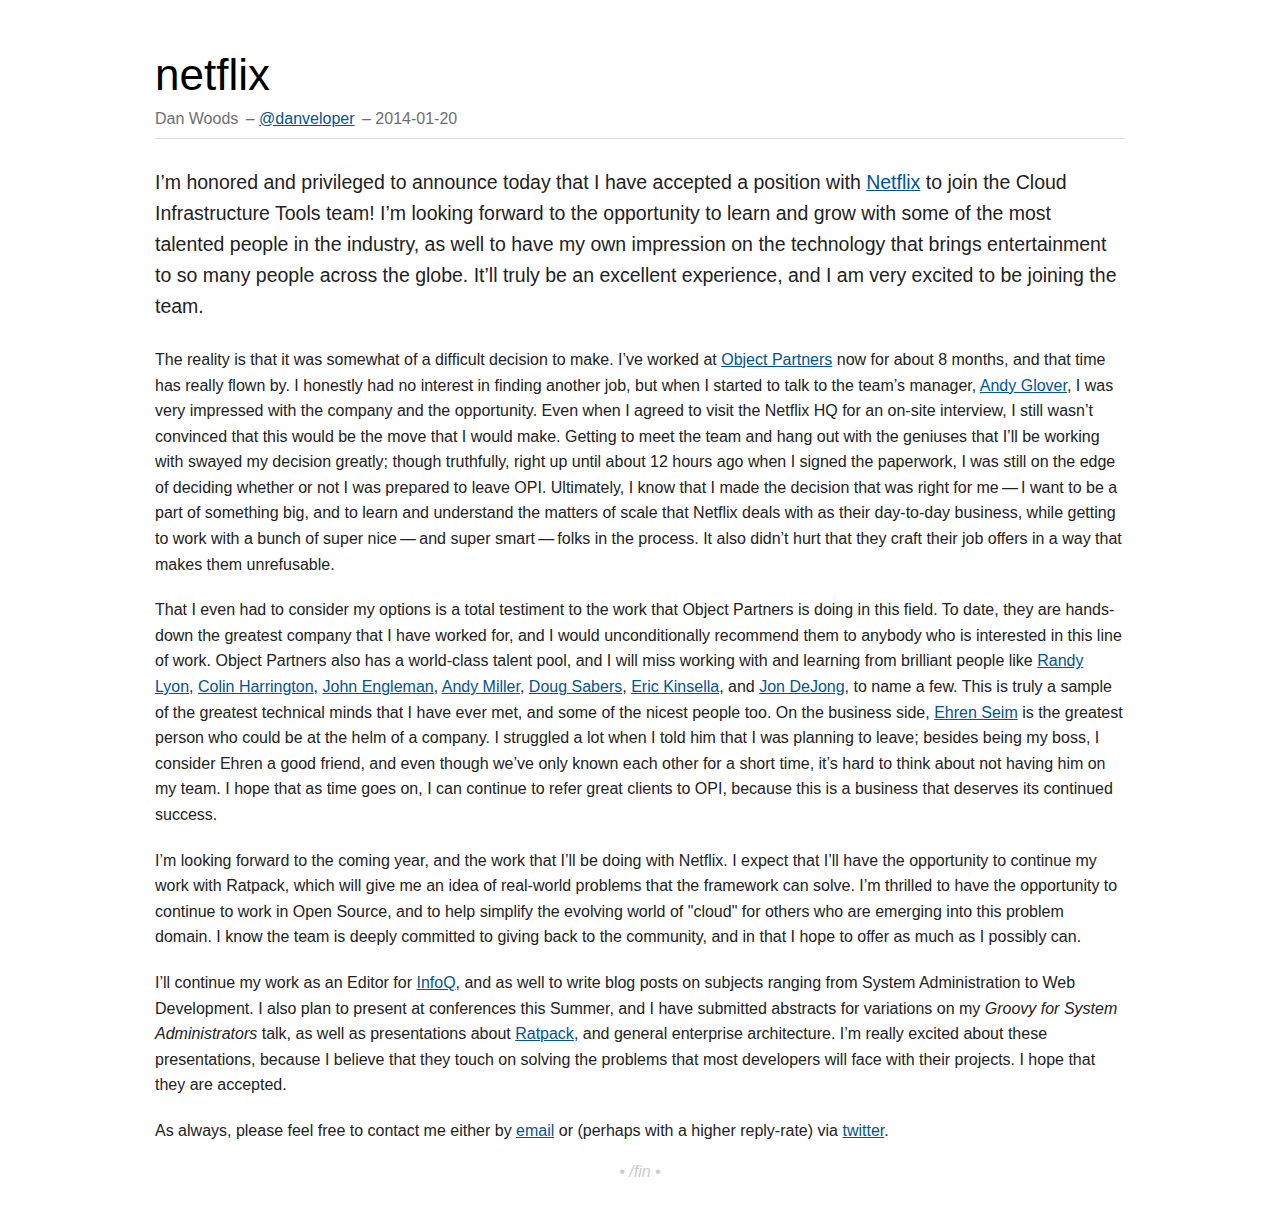
<file: index.html>
<!DOCTYPE html>
<html lang="en">
<head>
<meta http-equiv="Content-Type" content="text/html; charset=UTF-8">
<meta name="generator" content="Asciidoctor 0.1.3">
<meta name="viewport" content="width=device-width, initial-scale=1.0">
<title>Netflix</title>
<link rel="stylesheet" href="assets/css/asciidoctor.css">
</head>
<body class="article">
<div id="header">
<h1>netflix</h1>
<span id="author">Dan Woods</span><br>
<span id="email"><a target="_blank" href="http://twitter.com/danveloper">@danveloper</a></span><br>
<span id="revdate">2014-01-20</span>
</div>
<div id="content">
<div id="preamble">
<div class="sectionbody">
<div class="paragraph">
<p>I&#8217;m honored and privileged to announce today that I have accepted a position with <a target="_blank" href="http://netflix.com">Netflix</a> to join the Cloud Infrastructure Tools team! I&#8217;m looking forward to the opportunity to learn and grow with some of the most talented people in the industry, as well to have my own impression on the technology that brings entertainment to so many people across the globe. It&#8217;ll truly be an excellent experience, and I am very excited to be joining the team.</p>
</div>
<div class="paragraph">
<p>The reality is that it was somewhat of a difficult decision to make. I&#8217;ve worked at <a target="_blank" href="http://www.objectpartners.com">Object Partners</a> now for about 8 months, and that time has really flown by. I honestly had no interest in finding another job, but when I started to talk to the team&#8217;s manager, <a target="_blank" href="http://twitter.com/aglover">Andy Glover</a>, I was very impressed with the company and the opportunity. Even when I agreed to visit the Netflix HQ for an on-site interview, I still wasn&#8217;t convinced that this would be the move that I would make. Getting to meet the team and hang out with the geniuses that I&#8217;ll be working with swayed my decision greatly; though truthfully, right up until about 12 hours ago when I signed the paperwork, I was still on the edge of deciding whether or not I was prepared to leave OPI. Ultimately, I know that I made the decision that was right for me&#8201;&#8212;&#8201;I want to be a part of something big, and to learn and understand the matters of scale that Netflix deals with as their day-to-day business, while getting to work with a bunch of super nice&#8201;&#8212;&#8201;and super smart&#8201;&#8212;&#8201;folks in the process. It also didn&#8217;t hurt that they craft their job offers in a way that makes them unrefusable.</p>
</div>
<div class="paragraph">
<p>That I even had to consider my options is a total testiment to the work that Object Partners is doing in this field. To date, they are hands-down the greatest company that I have worked for, and I would unconditionally recommend them to anybody who is interested in this line of work. Object Partners also has a world-class talent pool, and I will miss working with and learning from brilliant people like <a target="_blank" href="http://twitter.com/rllyon">Randy Lyon</a>, <a target="_blank" href="http://twitter.com/colinharrington">Colin Harrington</a>, <a target="_blank" href="http://twitter.com/johnrengelman">John Engleman</a>, <a target="_blank" href="http://twitter.com/opiamiller">Andy Miller</a>, <a target="_blank" href="http://twitter.com/lightsabersd">Doug Sabers</a>, <a target="_blank" href="http://twitter.com/staticnull">Eric Kinsella</a>, and <a target="_blank" href="http://twitter.com/jondejong">Jon DeJong</a>, to name a few. This is truly a sample of the greatest technical minds that I have ever met, and some of the nicest people too. On the business side, <a target="_blank" href="http://twitter.com/ehrenseim">Ehren Seim</a> is the greatest person who could be at the helm of a company. I struggled a lot when I told him that I was planning to leave; besides being my boss, I consider Ehren a good friend, and even though we&#8217;ve only known each other for a short time, it&#8217;s hard to think about not having him on my team. I hope that as time goes on, I can continue to refer great clients to OPI, because this is a business that deserves its continued success.</p>
</div>
<div class="paragraph">
<p>I&#8217;m looking forward to the coming year, and the work that I&#8217;ll be doing with Netflix. I expect that I&#8217;ll have the opportunity to continue my work with Ratpack, which will give me an idea of real-world problems that the framework can solve. I&#8217;m thrilled to have the opportunity to continue to work in Open Source, and to help simplify the evolving world of "cloud" for others who are emerging into this problem domain. I know the team is deeply committed to giving back to the community, and in that I hope to offer as much as I possibly can.</p>
</div>
<div class="paragraph">
<p>I&#8217;ll continue my work as an Editor for <a target="_blank" href="http://www.infoq.com">InfoQ</a>, and as well to write blog posts on subjects ranging from System Administration to Web Development. I also plan to present at conferences this Summer, and I have submitted abstracts for variations on my <em>Groovy for System Administrators</em> talk, as well as presentations about <a target="_blank" href="http://ratpack.io">Ratpack</a>, and general enterprise architecture. I&#8217;m really excited about these presentations, because I believe that they touch on solving the problems that most developers will face with their projects. I hope that they are accepted.</p>
</div>
<div class="paragraph">
<p>As always, please feel free to contact me either by <a target="_blank" href="mailto:daniel.p.woods@gmail.com">email</a> or (perhaps with a higher reply-rate) via <a target="_blank" href="http://twitter.com/danveloper">twitter</a>.</p>
</div>
<div class="paragraph" style="text-align: center; padding-bottom: 25px; color: #ccc; font-style: italic;">
&bull; /fin &bull;
</div>

</div>
</div>

</div>
</body>
</html>
</file>
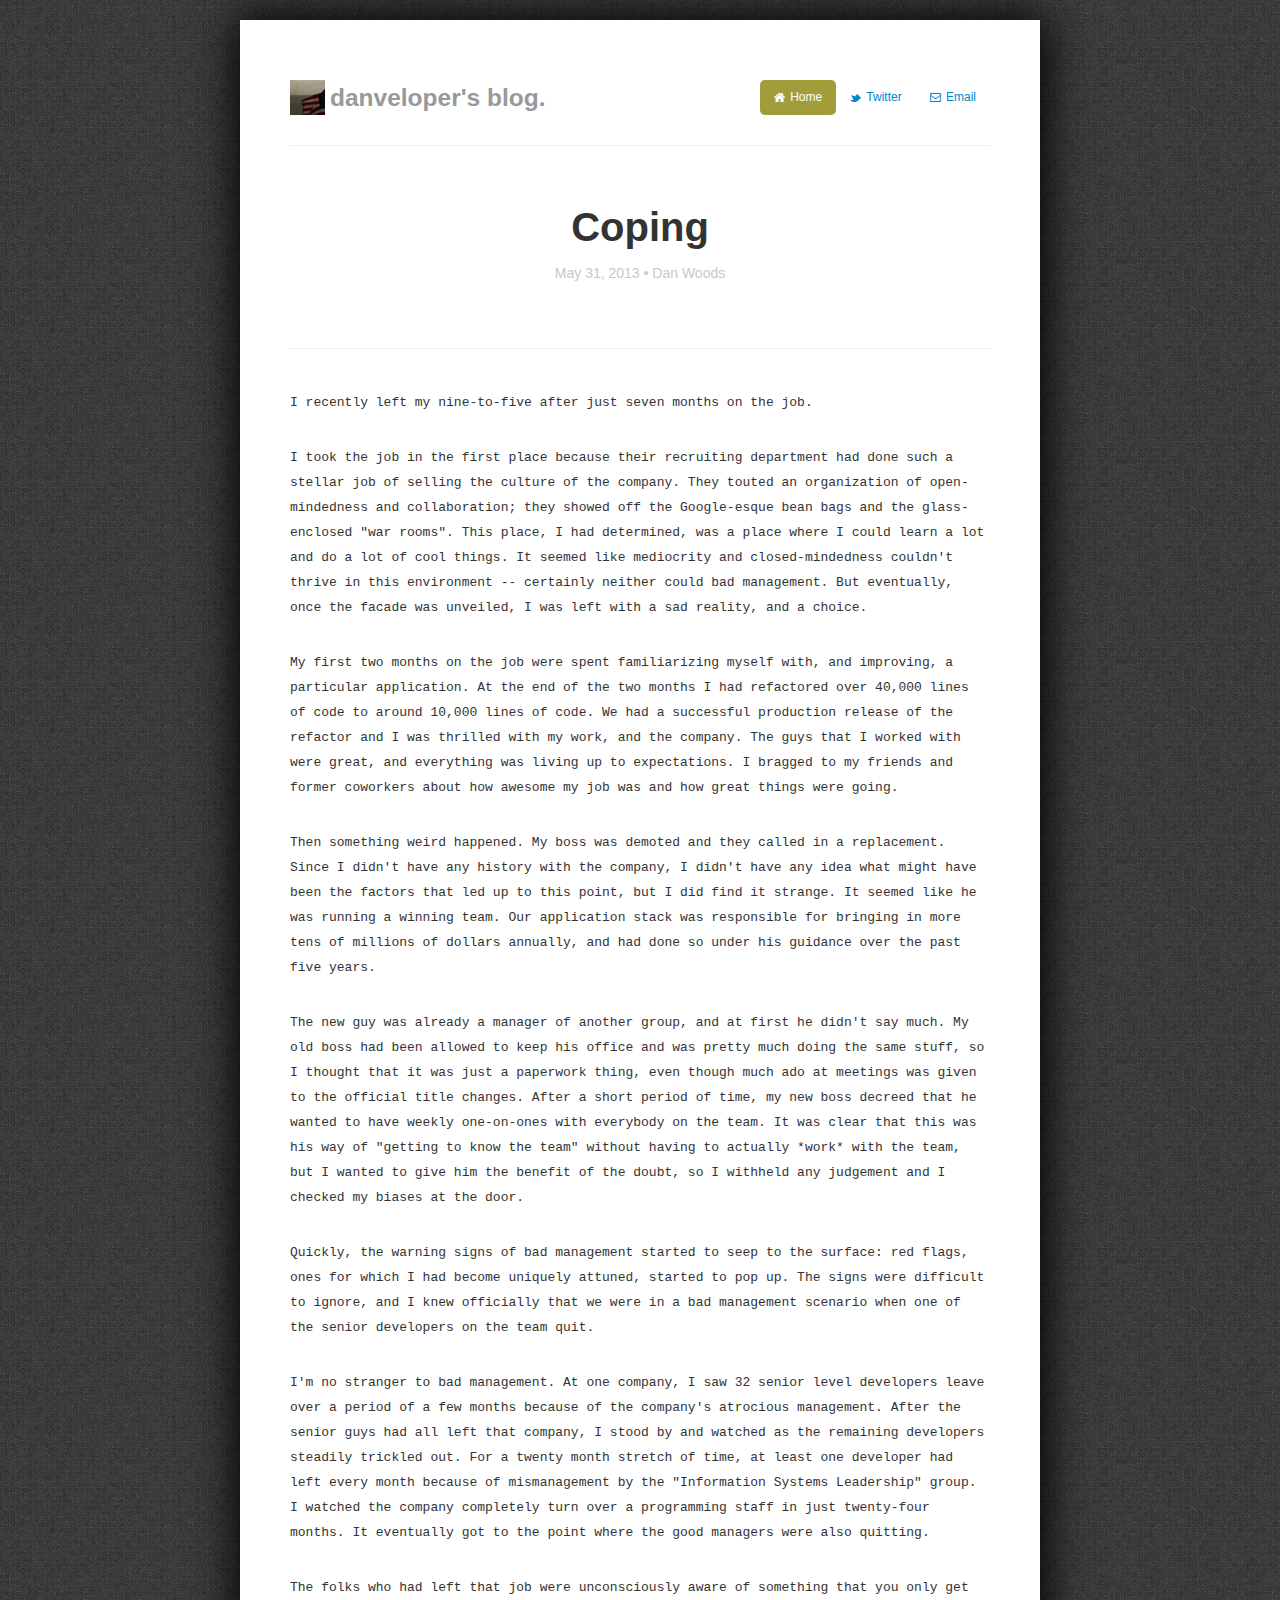
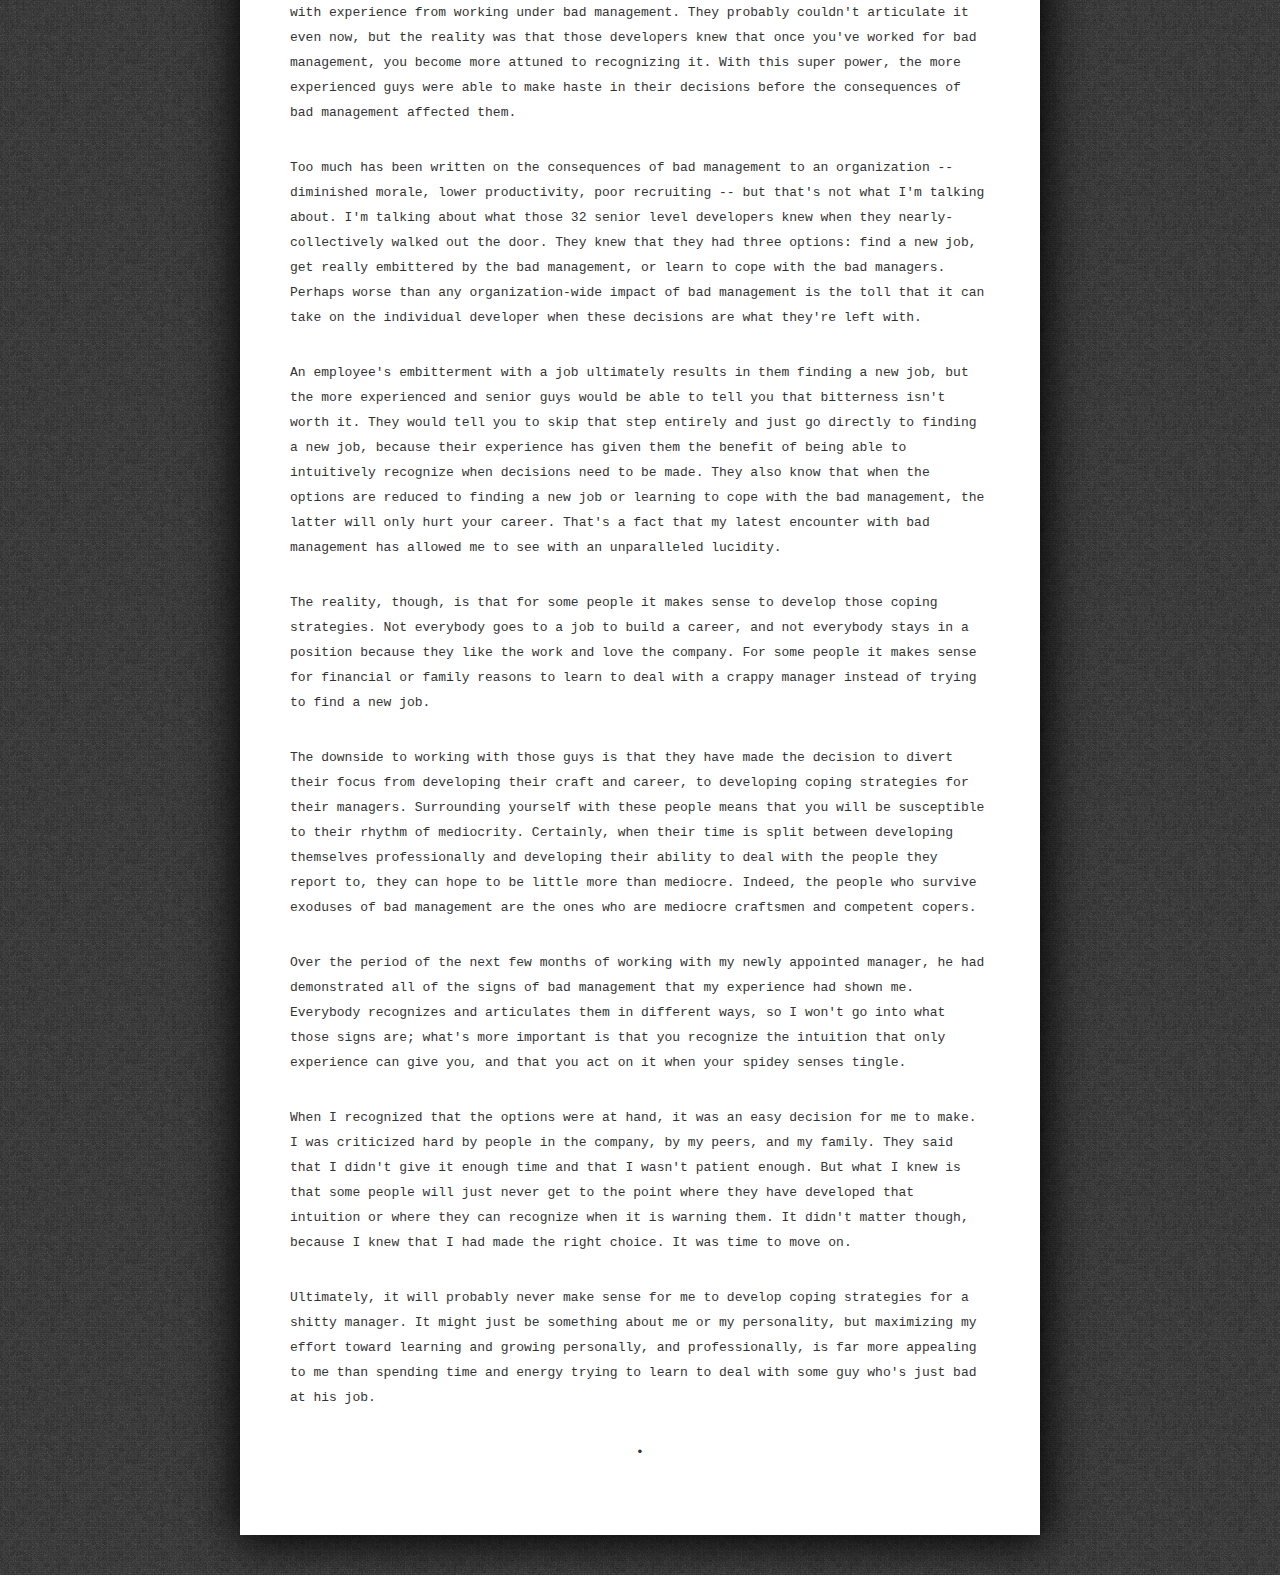
<file: coping-.html>
<!DOCTYPE html>
<html lang="en">
  <head>
    <meta charset="utf-8">
    <title>Coping &middot; danveloper's blog</title>
    <meta name="viewport" content="width=device-width, initial-scale=1.0">
    <meta name="description" content="">
    <meta name="author" content="">

    <link href="assets/css/font-awesome.css" rel="stylesheet">
    <link href="assets/css/bootstrap.css" rel="stylesheet">
    <link href="assets/css/blog.css" rel="stylesheet">
    <link href="assets/css/bootstrap-responsive.css" rel="stylesheet">

    <!-- HTML5 shim, for IE6-8 support of HTML5 elements -->
    <!--[if lt IE 9]>
      <script src="http://html5shim.googlecode.com/svn/trunk/html5.js"></script>
    <![endif]-->

    <!-- Fav and touch icons -->
    <link rel="apple-touch-icon-precomposed" sizes="144x144" href="assets/ico/apple-touch-icon-144-precomposed.png">
    <link rel="apple-touch-icon-precomposed" sizes="114x114" href="assets/ico/apple-touch-icon-114-precomposed.png">
      <link rel="apple-touch-icon-precomposed" sizes="72x72" href="assets/ico/apple-touch-icon-72-precomposed.png">
                    <link rel="apple-touch-icon-precomposed" href="assets/ico/apple-touch-icon-57-precomposed.png">
                                   <link rel="shortcut icon" href="assets/ico/favicon.png">

	<style>
div.marketing p { padding: 10px 0px 10px 0px; font-family: 'Courier New'; font-size: 13px;}
	</style>
<script>
// Check if a new cache is available on page load.
window.addEventListener('load', function(e) {

  window.applicationCache.addEventListener('updateready', function(e) {
    if (window.applicationCache.status == window.applicationCache.UPDATEREADY) {
      // Browser downloaded a new app cache.
      // Swap it in and reload the page to get the new hotness.
      window.applicationCache.swapCache();
      if (confirm('A new version of this site is available. Load it?')) {
        window.location.reload();
      }
    } else {
      // Manifest didn't changed. Nothing new to server.
    }
  }, false);

}, false);
</script>
  </head>

  <body>

    <div class="container-narrow">

      <div class="masthead">
        <ul class="nav nav-pills pull-right">
          <li class="active"><a href="http://danveloper.com"><i class="icon-home"></i> Home</a></li>
          <li><a href="http://twitter.com/danveloper"><i class="icon-twitter"></i> Twitter</a></li>
          <li><a href="mailto:daniel.p.woods@gmail.com"><i class="icon-envelope"></i> Email</a></li>
        </ul>
        <h3 class="muted dan-brand">
		danveloper's blog.
	</h3>
      </div>

      <hr>

      <div class="jumbotron">
        <h1>Coping</h1>
        <p class="lead">
	  		<span class="byline">May 31, 2013 &bull; Dan Woods</span>
		</p>
      </div>

      <hr>

      <div class="row-fluid marketing body">
		<div class="span12">
	  		<p>
I recently left my nine-to-five after just seven months on the job. 
	  		</p>
			<p>
I took the job in the first place because their recruiting department had done such a stellar job of selling the culture of the company. They touted an organization of open-mindedness and collaboration; they showed off the Google-esque bean bags and the glass-enclosed "war rooms". This place, I had determined, was a place where I could learn a lot and do a lot of cool things. It seemed like mediocrity and closed-mindedness couldn't thrive in this environment -- certainly neither could bad management. But eventually, once the facade was unveiled, I was left with a sad reality, and a choice.
			</p>
<p>
My first two months on the job were spent familiarizing myself with, and improving, a particular application. At the end of the two months I had refactored over 40,000 lines of code to around 10,000 lines of code. We had a successful production release of the refactor and I was thrilled with my work, and the company. The guys that I worked with were great, and everything was living up to expectations. I bragged to my friends and former coworkers about how awesome my job was and how great things were going.
</p>
<p>
Then something weird happened. My boss was demoted and they called in a replacement. Since I didn't have any history with the company, I didn't have any idea what might have been the factors that led up to this point, but I did find it strange. It seemed like he was running a winning team. Our application stack was responsible for bringing in more tens of millions of dollars annually, and had done so under his guidance over the past five years.
</p>
<p>
The new guy was already a manager of another group, and at first he didn't say much. My old boss had been allowed to keep his office and was pretty much doing the same stuff, so I thought that it was just a paperwork thing, even though much ado at meetings was given to the official title changes. After a short period of time, my new boss decreed that he wanted to have weekly one-on-ones with everybody on the team. It was clear that this was his way of "getting to know the team" without having to actually *work* with the team, but I wanted to give him the benefit of the doubt, so I withheld any judgement and I checked my biases at the door.
</p>
<p>
Quickly, the warning signs of bad management started to seep to the surface: red flags, ones for which I had become uniquely attuned, started to pop up. The signs were difficult to ignore, and I knew officially that we were in a bad management scenario when one of the senior developers on the team quit. 
</p>
<p>
I'm no stranger to bad management. At one company, I saw 32 senior level developers leave over a period of a few months because of the company's atrocious management. After the senior guys had all left that company, I stood by and watched as the remaining developers steadily trickled out. For a twenty month stretch of time, at least one developer had left every month because of mismanagement by the "Information Systems Leadership" group. I watched the company completely turn over a programming staff in just twenty-four months. It eventually got to the point where the good managers were also quitting.
</p>
<p>
The folks who had left that job were unconsciously aware of something that you only get with experience from working under bad management. They probably couldn't articulate it even now, but the reality was that those developers knew that once you've worked for bad management, you become more attuned to recognizing it. With this super power, the more experienced guys were able to make haste in their decisions before the consequences of bad management affected them.
</p>
<p>
Too much has been written on the consequences of bad management to an organization -- diminished morale, lower productivity, poor recruiting -- but that's not what I'm talking about. I'm talking about what those 32 senior level developers knew when they nearly-collectively walked out the door. They knew that they had three options: find a new job, get really embittered by the bad management, or learn to cope with the bad managers. Perhaps worse than any organization-wide impact of bad management is the toll that it can take on the individual developer when these decisions are what they're left with.
</p>
<p>
An employee's embitterment with a job ultimately results in them finding a new job, but the more experienced and senior guys would be able to tell you that bitterness isn't worth it. They would tell you to skip that step entirely and just go directly to finding a new job, because their experience has given them the benefit of being able to intuitively recognize when decisions need to be made. They also know that when the options are reduced to finding a new job or learning to cope with the bad management, the latter will only hurt your career. That's a fact that my latest encounter with bad management has allowed me to see with an unparalleled lucidity.
</p>
<p>
The reality, though, is that for some people it makes sense to develop those coping strategies. Not everybody goes to a job to build a career, and not everybody stays in a position because they like the work and love the company. For some people it makes sense for financial or family reasons to learn to deal with a crappy manager instead of trying to find a new job.
<p>
The downside to working with those guys is that they have made the decision to divert their focus from developing their craft and career, to developing coping strategies for their managers. Surrounding yourself with these people means that you will be susceptible to their rhythm of mediocrity. Certainly, when their time is split between developing themselves professionally and developing their ability to deal with the people they report to, they can hope to be little more than mediocre. Indeed, the people who survive exoduses of bad management are the ones who are mediocre craftsmen and competent copers.
<p>
Over the period of the next few months of working with my newly appointed manager, he had demonstrated all of the signs of bad management that my experience had shown me. Everybody recognizes and articulates them in different ways, so I won't go into what those signs are; what's more important is that you recognize the intuition that only experience can give you, and that you act on it when your spidey senses tingle.
<p>
When I recognized that the options were at hand, it was an easy decision for me to make. I was criticized hard by people in the company, by my peers, and my family. They said that I didn't give it enough time and that I wasn't patient enough. But what I knew is that some people will just never get to the point where they have developed that intuition or where they can recognize when it is warning them. It didn't matter though, because I knew that I had made the right choice. It was time to move on.
<p>
Ultimately, it will probably never make sense for me to develop coping strategies for a shitty manager. It might just be something about me or my personality, but maximizing my effort toward learning and growing personally, and professionally, is far more appealing to me than spending time and energy trying to learn to deal with some guy who's just bad at his job.
</p>
<p style="text-align: center">&bull;</p>
		</div>
	  </div>
	</div>
  </body>

</html>
</file>
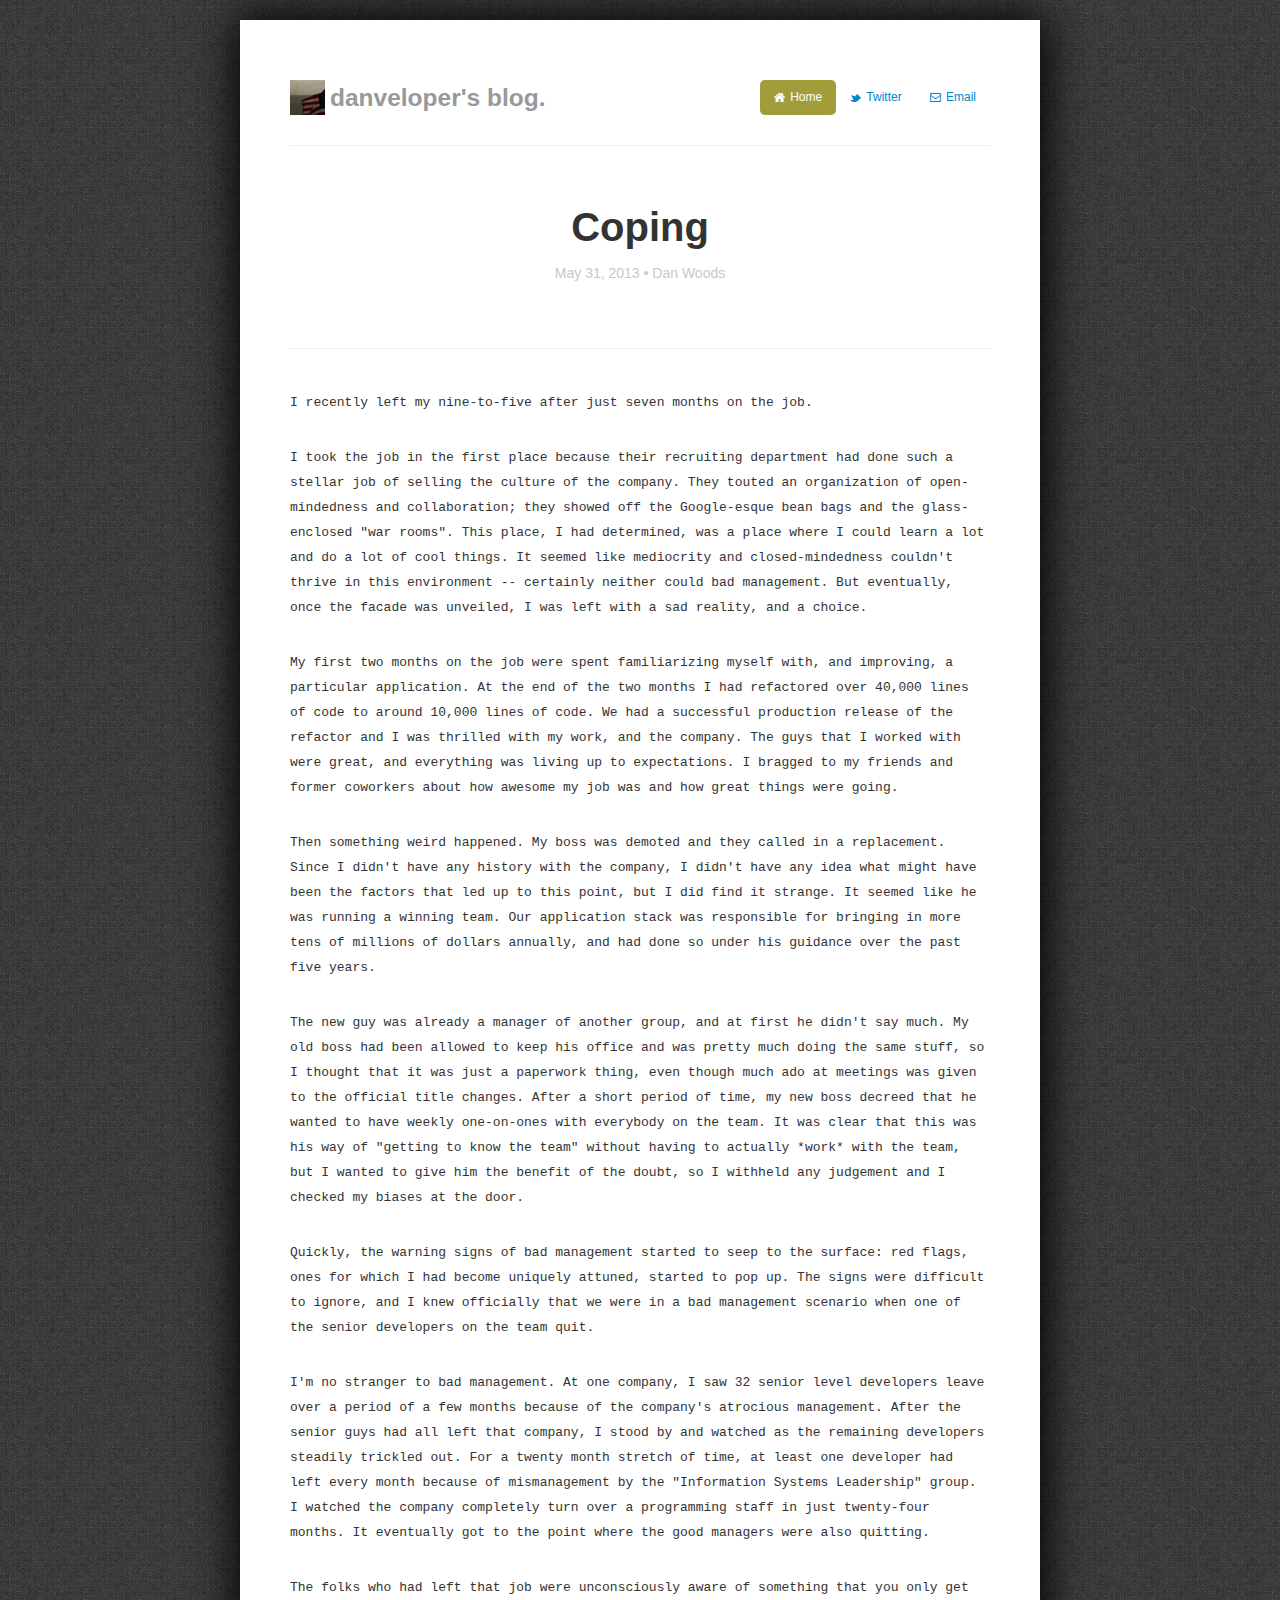
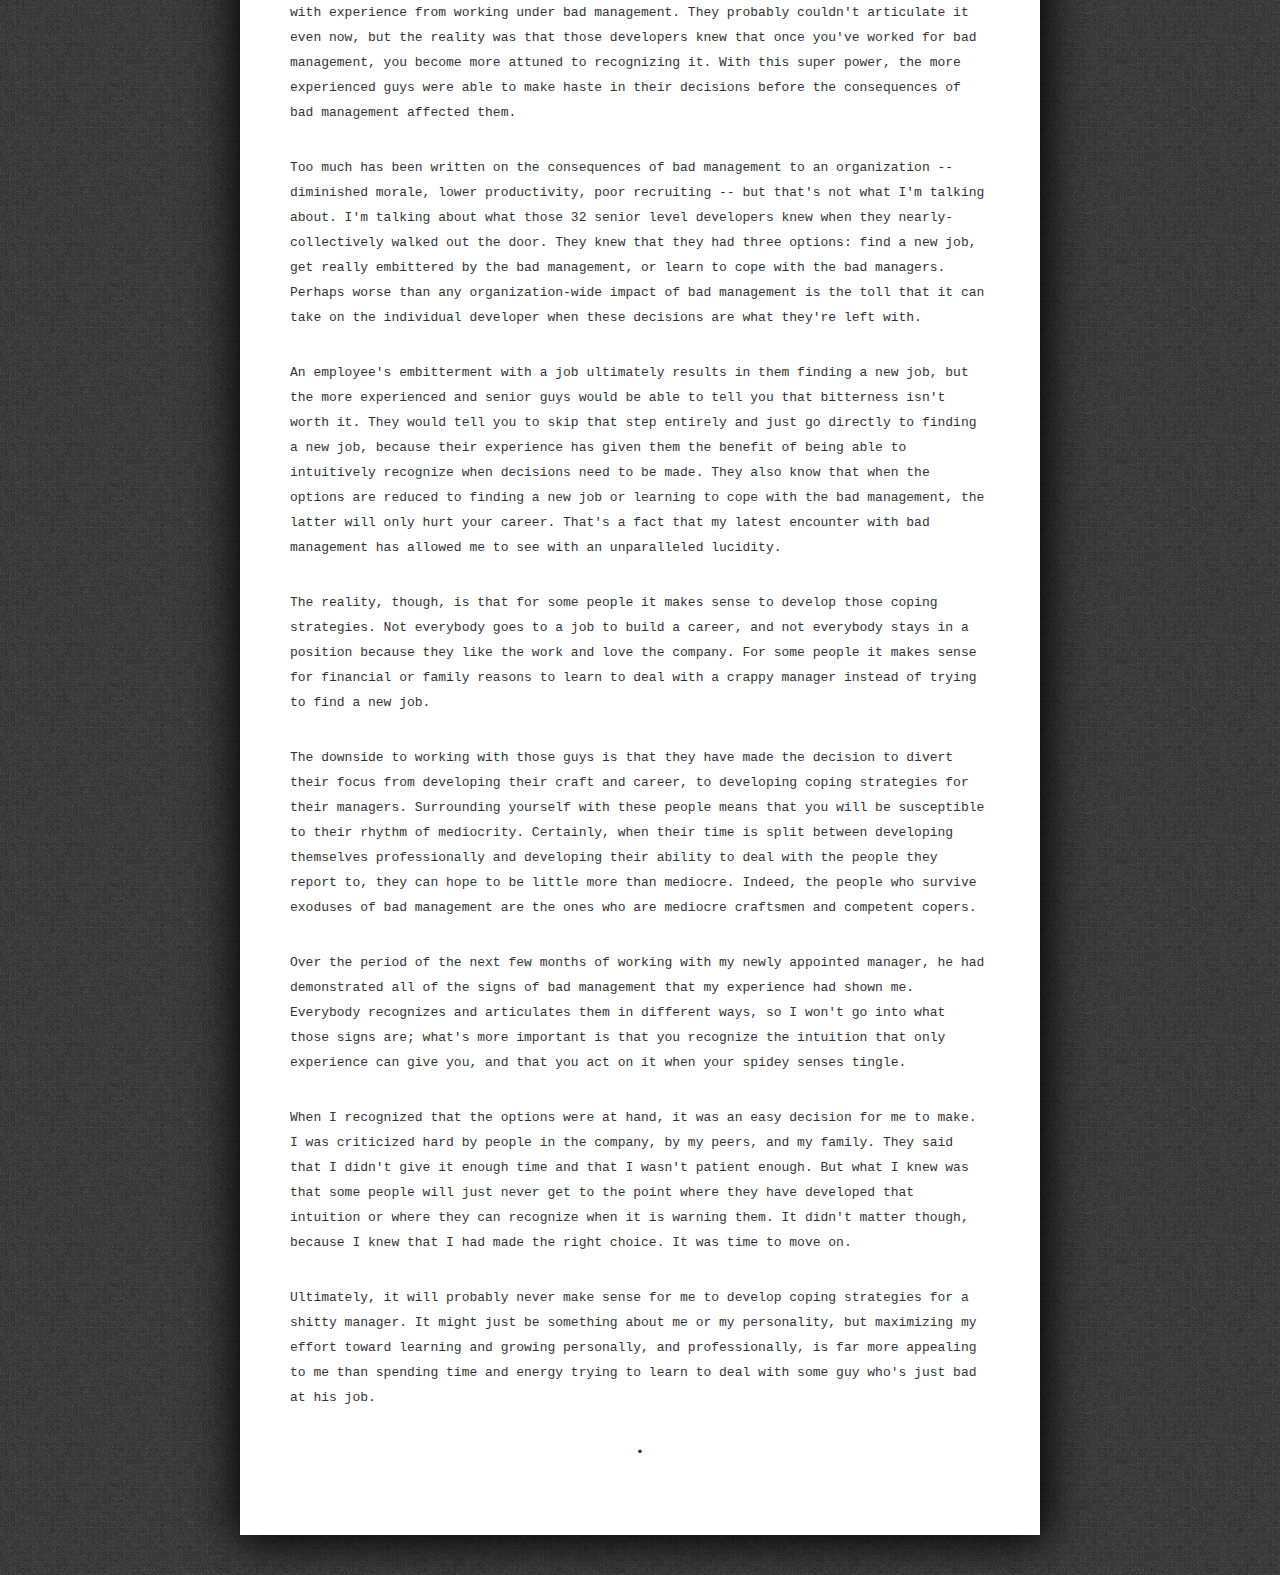
<file: coping.html>
<!DOCTYPE html>
<html lang="en">
  <head>
    <meta charset="utf-8">
    <title>Coping &middot; danveloper's blog</title>
    <meta name="viewport" content="width=device-width, initial-scale=1.0">
    <meta name="description" content="">
    <meta name="author" content="">

    <link href="assets/css/font-awesome.css" rel="stylesheet">
    <link href="assets/css/bootstrap.css" rel="stylesheet">
    <link href="assets/css/blog.css" rel="stylesheet">
    <link href="assets/css/bootstrap-responsive.css" rel="stylesheet">

    <!-- HTML5 shim, for IE6-8 support of HTML5 elements -->
    <!--[if lt IE 9]>
      <script src="http://html5shim.googlecode.com/svn/trunk/html5.js"></script>
    <![endif]-->

    <!-- Fav and touch icons -->
    <link rel="apple-touch-icon-precomposed" sizes="144x144" href="assets/ico/apple-touch-icon-144-precomposed.png">
    <link rel="apple-touch-icon-precomposed" sizes="114x114" href="assets/ico/apple-touch-icon-114-precomposed.png">
      <link rel="apple-touch-icon-precomposed" sizes="72x72" href="assets/ico/apple-touch-icon-72-precomposed.png">
                    <link rel="apple-touch-icon-precomposed" href="assets/ico/apple-touch-icon-57-precomposed.png">
                                   <link rel="shortcut icon" href="assets/ico/favicon.png">

	<style>
div.marketing p { padding: 10px 0px 10px 0px; font-family: 'Courier New'; font-size: 13px;}
	</style>
<script>
// Check if a new cache is available on page load.
window.addEventListener('load', function(e) {

  window.applicationCache.addEventListener('updateready', function(e) {
    if (window.applicationCache.status == window.applicationCache.UPDATEREADY) {
      // Browser downloaded a new app cache.
      // Swap it in and reload the page to get the new hotness.
      window.applicationCache.swapCache();
      if (confirm('A new version of this site is available. Load it?')) {
        window.location.reload();
      }
    } else {
      // Manifest didn't changed. Nothing new to server.
    }
  }, false);

}, false);
</script>
  </head>

  <body>

    <div class="container-narrow">

      <div class="masthead">
        <ul class="nav nav-pills pull-right">
          <li class="active"><a href="http://danveloper.com"><i class="icon-home"></i> Home</a></li>
          <li><a href="http://twitter.com/danveloper"><i class="icon-twitter"></i> Twitter</a></li>
          <li><a href="mailto:daniel.p.woods@gmail.com"><i class="icon-envelope"></i> Email</a></li>
        </ul>
        <h3 class="muted dan-brand">
		danveloper's blog.
	</h3>
      </div>

      <hr>

      <div class="jumbotron">
        <h1>Coping</h1>
        <p class="lead">
	  		<span class="byline">May 31, 2013 &bull; Dan Woods</span>
		</p>
      </div>

      <hr>

      <div class="row-fluid marketing body">
		<div class="span12">
	  		<p>
I recently left my nine-to-five after just seven months on the job. 
	  		</p>
			<p>
I took the job in the first place because their recruiting department had done such a stellar job of selling the culture of the company. They touted an organization of open-mindedness and collaboration; they showed off the Google-esque bean bags and the glass-enclosed "war rooms". This place, I had determined, was a place where I could learn a lot and do a lot of cool things. It seemed like mediocrity and closed-mindedness couldn't thrive in this environment -- certainly neither could bad management. But eventually, once the facade was unveiled, I was left with a sad reality, and a choice.
			</p>
<p>
My first two months on the job were spent familiarizing myself with, and improving, a particular application. At the end of the two months I had refactored over 40,000 lines of code to around 10,000 lines of code. We had a successful production release of the refactor and I was thrilled with my work, and the company. The guys that I worked with were great, and everything was living up to expectations. I bragged to my friends and former coworkers about how awesome my job was and how great things were going.
</p>
<p>
Then something weird happened. My boss was demoted and they called in a replacement. Since I didn't have any history with the company, I didn't have any idea what might have been the factors that led up to this point, but I did find it strange. It seemed like he was running a winning team. Our application stack was responsible for bringing in more tens of millions of dollars annually, and had done so under his guidance over the past five years.
</p>
<p>
The new guy was already a manager of another group, and at first he didn't say much. My old boss had been allowed to keep his office and was pretty much doing the same stuff, so I thought that it was just a paperwork thing, even though much ado at meetings was given to the official title changes. After a short period of time, my new boss decreed that he wanted to have weekly one-on-ones with everybody on the team. It was clear that this was his way of "getting to know the team" without having to actually *work* with the team, but I wanted to give him the benefit of the doubt, so I withheld any judgement and I checked my biases at the door.
</p>
<p>
Quickly, the warning signs of bad management started to seep to the surface: red flags, ones for which I had become uniquely attuned, started to pop up. The signs were difficult to ignore, and I knew officially that we were in a bad management scenario when one of the senior developers on the team quit. 
</p>
<p>
I'm no stranger to bad management. At one company, I saw 32 senior level developers leave over a period of a few months because of the company's atrocious management. After the senior guys had all left that company, I stood by and watched as the remaining developers steadily trickled out. For a twenty month stretch of time, at least one developer had left every month because of mismanagement by the "Information Systems Leadership" group. I watched the company completely turn over a programming staff in just twenty-four months. It eventually got to the point where the good managers were also quitting.
</p>
<p>
The folks who had left that job were unconsciously aware of something that you only get with experience from working under bad management. They probably couldn't articulate it even now, but the reality was that those developers knew that once you've worked for bad management, you become more attuned to recognizing it. With this super power, the more experienced guys were able to make haste in their decisions before the consequences of bad management affected them.
</p>
<p>
Too much has been written on the consequences of bad management to an organization -- diminished morale, lower productivity, poor recruiting -- but that's not what I'm talking about. I'm talking about what those 32 senior level developers knew when they nearly-collectively walked out the door. They knew that they had three options: find a new job, get really embittered by the bad management, or learn to cope with the bad managers. Perhaps worse than any organization-wide impact of bad management is the toll that it can take on the individual developer when these decisions are what they're left with.
</p>
<p>
An employee's embitterment with a job ultimately results in them finding a new job, but the more experienced and senior guys would be able to tell you that bitterness isn't worth it. They would tell you to skip that step entirely and just go directly to finding a new job, because their experience has given them the benefit of being able to intuitively recognize when decisions need to be made. They also know that when the options are reduced to finding a new job or learning to cope with the bad management, the latter will only hurt your career. That's a fact that my latest encounter with bad management has allowed me to see with an unparalleled lucidity.
</p>
<p>
The reality, though, is that for some people it makes sense to develop those coping strategies. Not everybody goes to a job to build a career, and not everybody stays in a position because they like the work and love the company. For some people it makes sense for financial or family reasons to learn to deal with a crappy manager instead of trying to find a new job.
<p>
The downside to working with those guys is that they have made the decision to divert their focus from developing their craft and career, to developing coping strategies for their managers. Surrounding yourself with these people means that you will be susceptible to their rhythm of mediocrity. Certainly, when their time is split between developing themselves professionally and developing their ability to deal with the people they report to, they can hope to be little more than mediocre. Indeed, the people who survive exoduses of bad management are the ones who are mediocre craftsmen and competent copers.
<p>
Over the period of the next few months of working with my newly appointed manager, he had demonstrated all of the signs of bad management that my experience had shown me. Everybody recognizes and articulates them in different ways, so I won't go into what those signs are; what's more important is that you recognize the intuition that only experience can give you, and that you act on it when your spidey senses tingle.
<p>
When I recognized that the options were at hand, it was an easy decision for me to make. I was criticized hard by people in the company, by my peers, and my family. They said that I didn't give it enough time and that I wasn't patient enough. But what I knew was that some people will just never get to the point where they have developed that intuition or where they can recognize when it is warning them. It didn't matter though, because I knew that I had made the right choice. It was time to move on.
<p>
Ultimately, it will probably never make sense for me to develop coping strategies for a shitty manager. It might just be something about me or my personality, but maximizing my effort toward learning and growing personally, and professionally, is far more appealing to me than spending time and energy trying to learn to deal with some guy who's just bad at his job.
</p>
<p style="text-align: center">&bull;</p>
		</div>
	  </div>
	</div>
  </body>

</html>
</file>
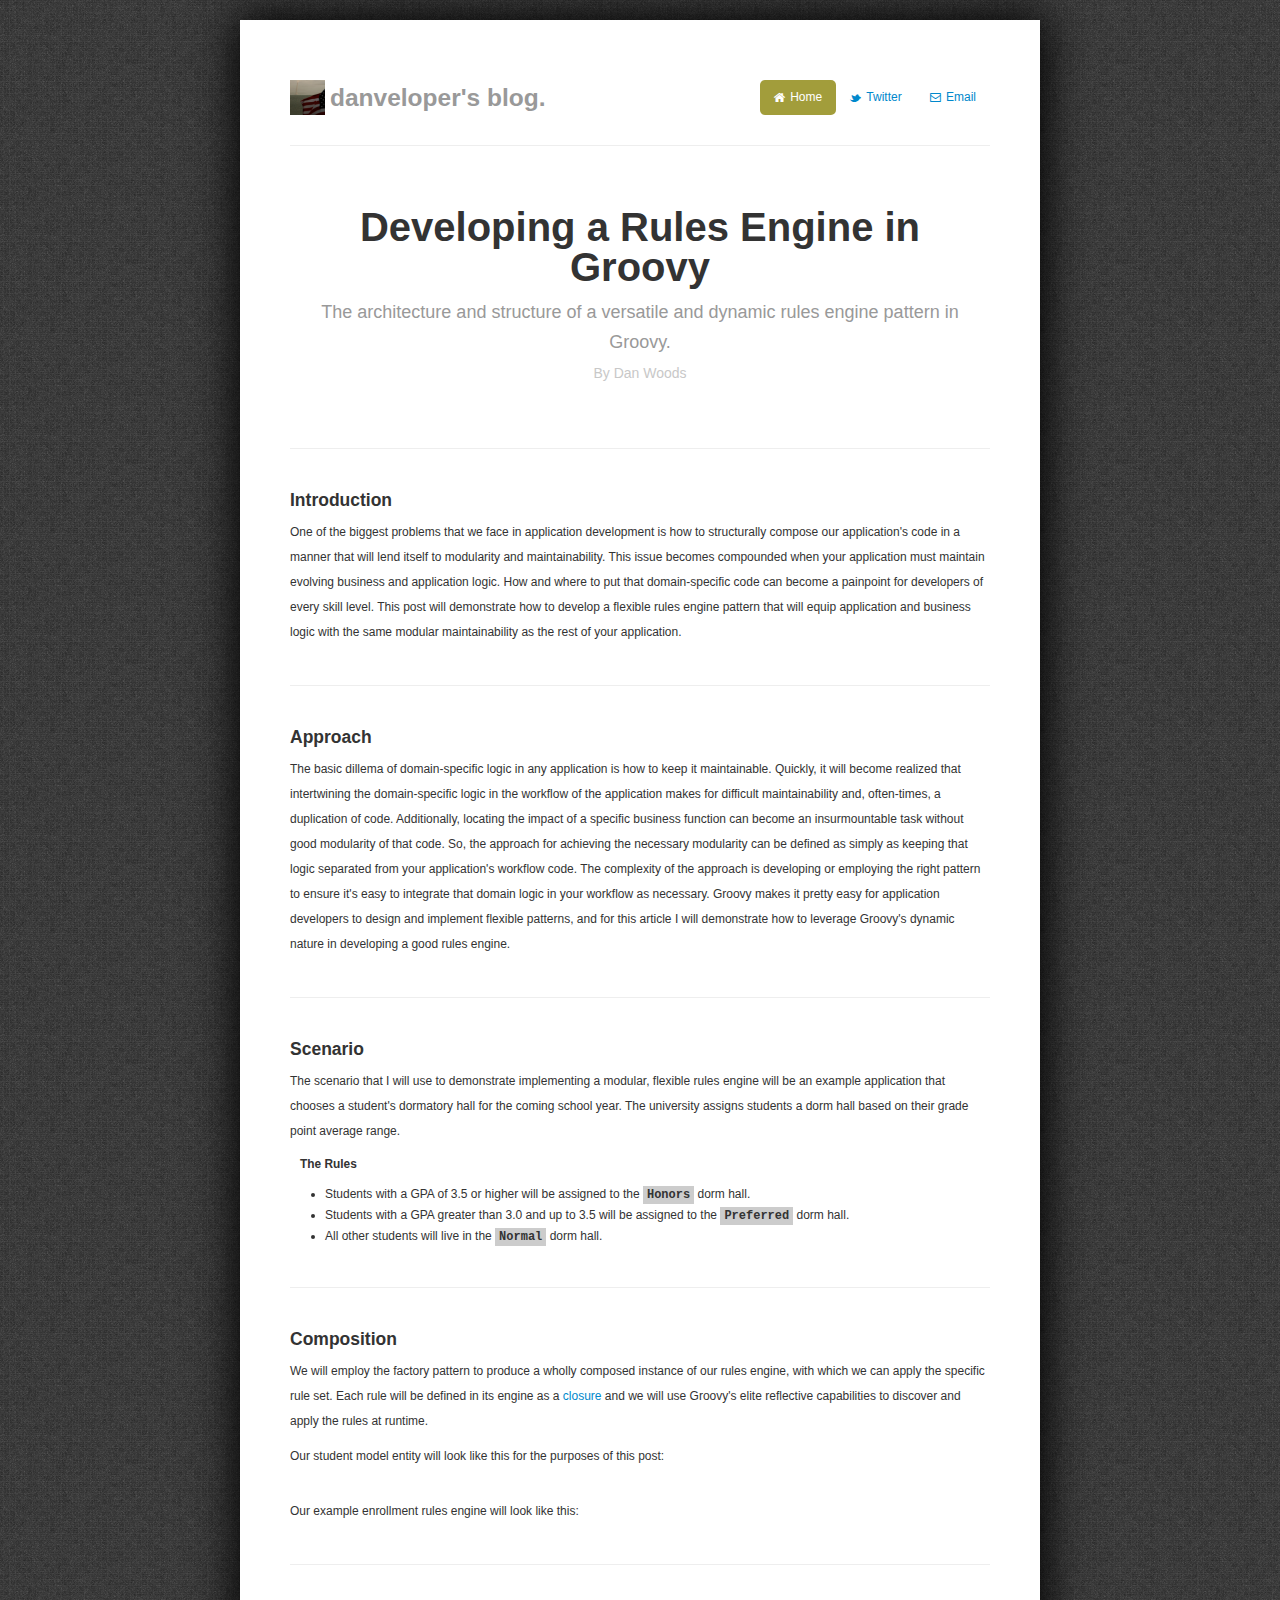
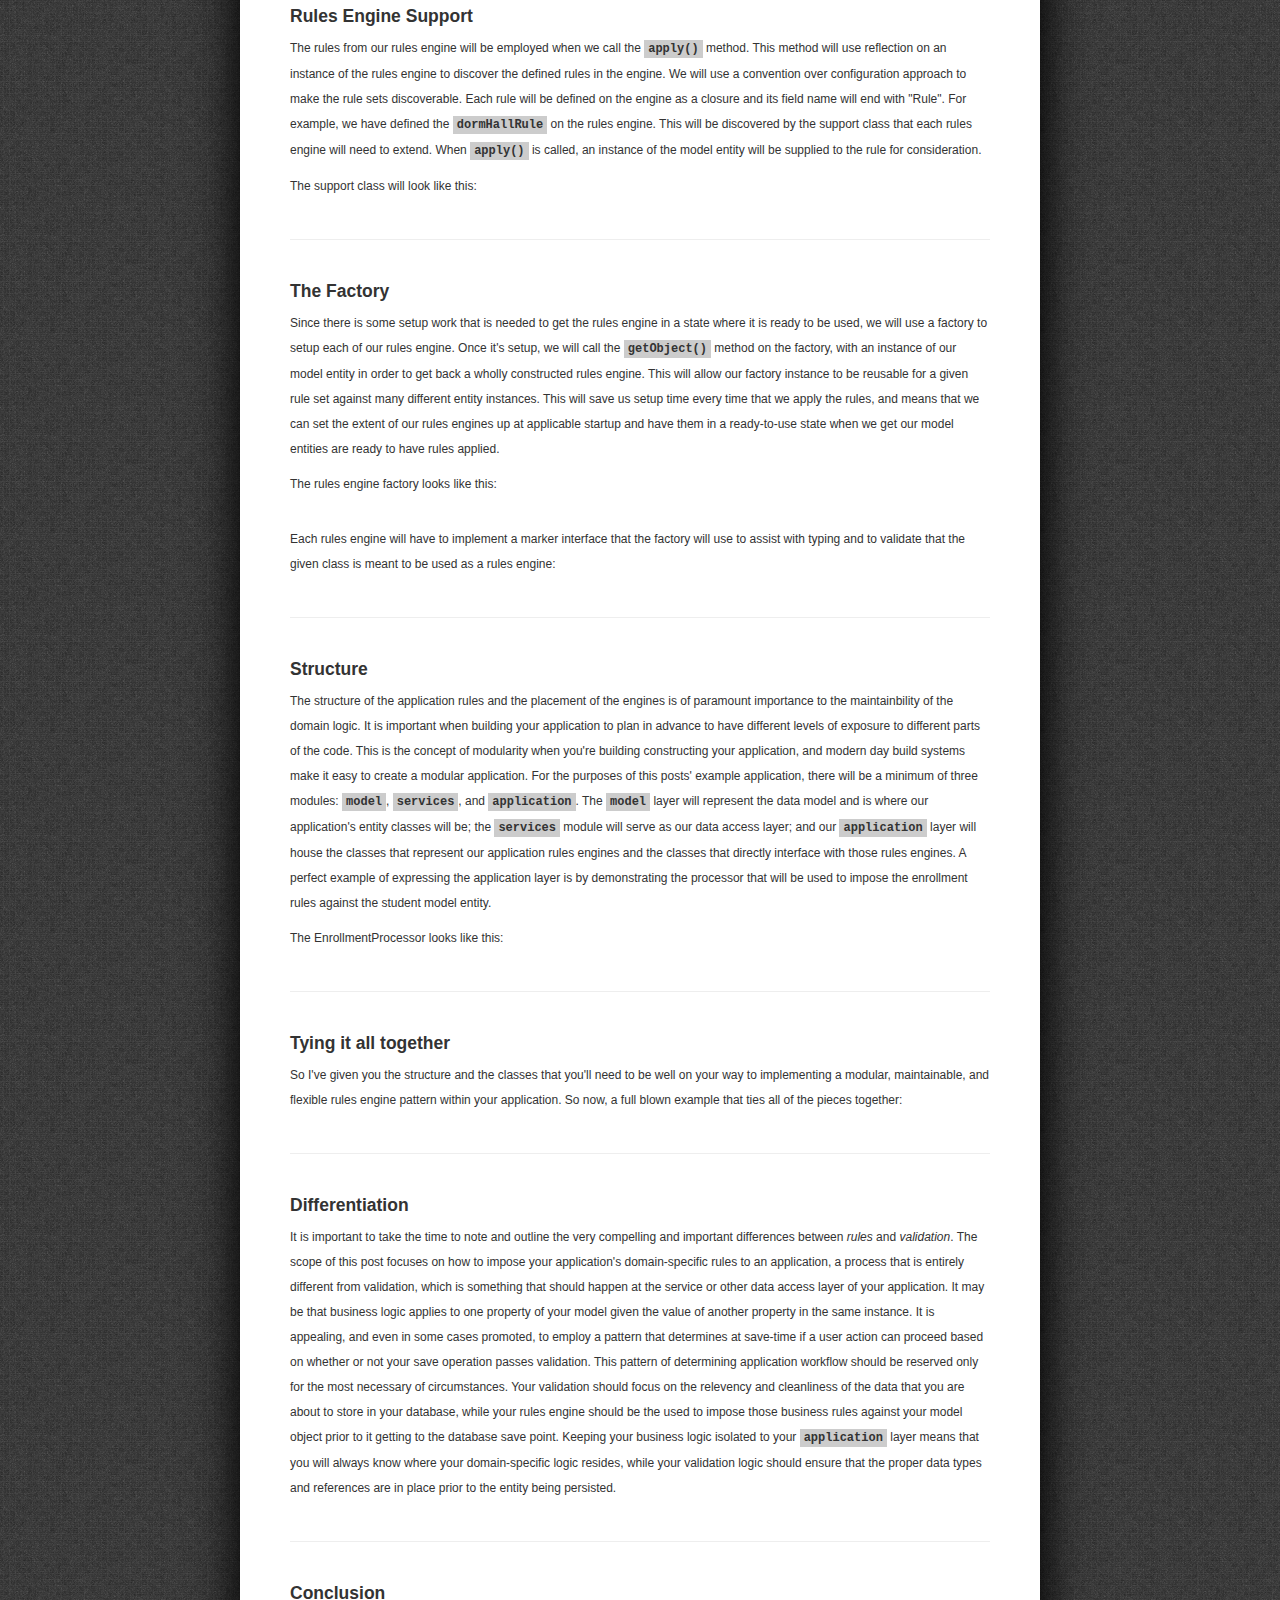
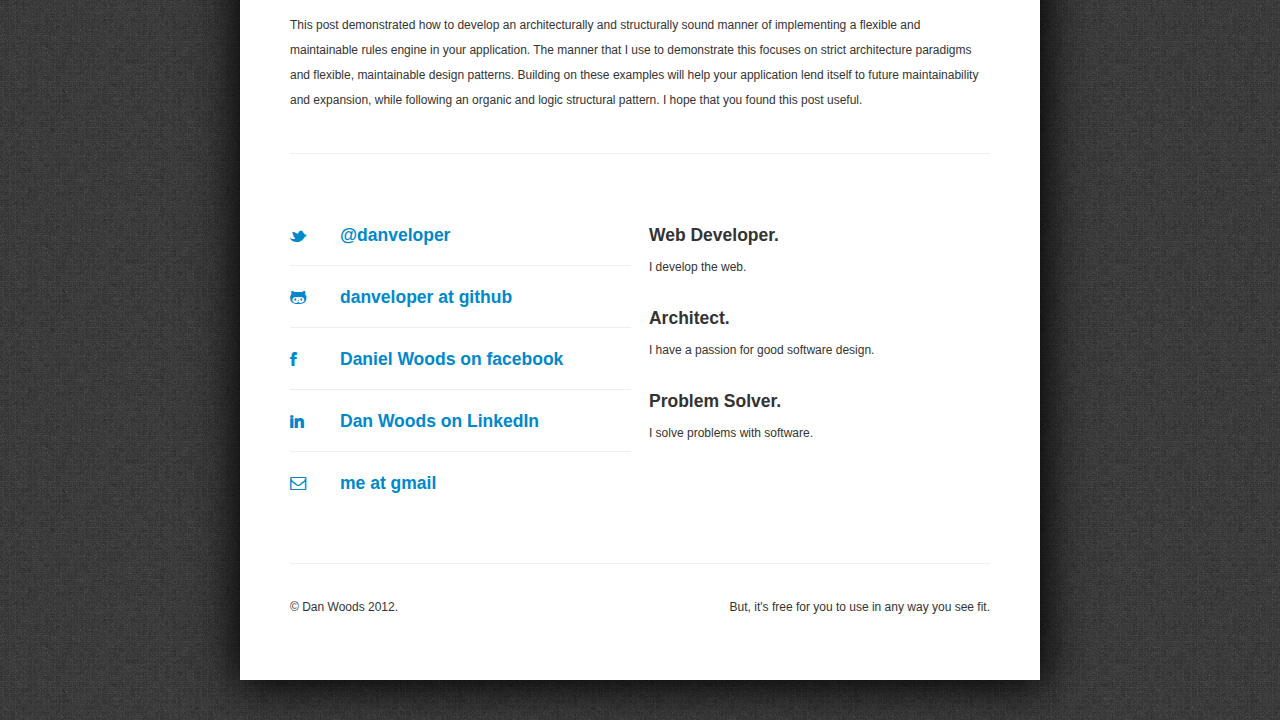
<file: developing-a-rules-engine-in-groovy.html>
<!DOCTYPE html>
<html lang="en">
  <head>
    <meta charset="utf-8">
    <title>Rules Engine &middot; danveloper's blog</title>
    <meta name="viewport" content="width=device-width, initial-scale=1.0">
    <meta name="description" content="">
    <meta name="author" content="">

    <link href="assets/css/font-awesome.css" rel="stylesheet">
    <link href="assets/css/bootstrap.css" rel="stylesheet">
    <link href="assets/css/blog.css" rel="stylesheet">
    <link href="assets/css/bootstrap-responsive.css" rel="stylesheet">

    <!-- HTML5 shim, for IE6-8 support of HTML5 elements -->
    <!--[if lt IE 9]>
      <script src="http://html5shim.googlecode.com/svn/trunk/html5.js"></script>
    <![endif]-->

    <!-- Fav and touch icons -->
    <link rel="apple-touch-icon-precomposed" sizes="144x144" href="assets/ico/apple-touch-icon-144-precomposed.png">
    <link rel="apple-touch-icon-precomposed" sizes="114x114" href="assets/ico/apple-touch-icon-114-precomposed.png">
      <link rel="apple-touch-icon-precomposed" sizes="72x72" href="assets/ico/apple-touch-icon-72-precomposed.png">
                    <link rel="apple-touch-icon-precomposed" href="assets/ico/apple-touch-icon-57-precomposed.png">
                                   <link rel="shortcut icon" href="assets/ico/favicon.png">
  </head>

  <body>

    <div class="container-narrow">

      <div class="masthead">
        <ul class="nav nav-pills pull-right">
          <li class="active"><a href="http://danveloper.com"><i class="icon-home"></i> Home</a></li>
          <li><a href="http://twitter.com/danveloper"><i class="icon-twitter"></i> Twitter</a></li>
          <li><a href="mailto:daniel.p.woods@gmail.com"><i class="icon-envelope"></i> Email</a></li>
        </ul>
        <h3 class="muted dan-brand">
		danveloper's blog.
	</h3>
      </div>

      <hr>

      <div class="jumbotron">
        <h1>Developing a Rules Engine in Groovy</h1>
        <p class="lead">
	  The architecture and structure of a versatile and dynamic rules engine pattern in Groovy.
	  <br/>
	  <span class="byline">By Dan Woods</span>
	</p>
      </div>

      <hr>

      <div class="row-fluid marketing body">
	<div class="span12">
	  <h4>Introduction</h4>
	  <p>
	    One of the biggest problems that we face in application development is how to structurally compose our application's code in a manner that will lend itself to modularity and maintainability. This issue becomes compounded when your application must maintain evolving business and application logic. How and where to put that domain-specific code can become a painpoint for developers of every skill level. This post will demonstrate how to develop a flexible rules engine pattern that will equip application and business logic with the same modular maintainability as the rest of your application.
	  </p>
	</div>
      </div>
      <hr>
      <div class="row-fluid marketing body">
	<div class="span12">
	  <h4>Approach</h4>
	  <p>
	    The basic dillema of domain-specific logic in any application is how to keep it maintainable. Quickly, it will become realized that intertwining the domain-specific logic in the workflow of the application makes for difficult maintainability and, often-times, a duplication of code. Additionally, locating the impact of a specific business function can become an insurmountable task without good modularity of that code. So, the approach for achieving the necessary modularity can be defined as simply as keeping that logic separated from your application's workflow code. The complexity of the approach is developing or employing the right pattern to ensure it's easy to integrate that domain logic in your workflow as necessary. Groovy makes it pretty easy for application developers to design and implement flexible patterns, and for this article I will demonstrate how to leverage Groovy's dynamic nature in developing a good rules engine.
	  </p>
	</div>
      </div>
      <hr>
      <div class="row-fluid marketing body">
	<div class="span12">
	  <h4>Scenario</h4>
	  <p>
	    The scenario that I will use to demonstrate implementing a modular, flexible rules engine will be an example application that chooses a student's dormatory hall for the coming school year. The university assigns students a dorm hall based on their grade point average range.
	    <br/>
	    <dd>
		<h6>The Rules</h6>
	    	<ul>
	    		<li>Students with a GPA of 3.5 or higher will be assigned to the <span class="highlight">Honors</span> dorm hall.</li>
	    		<li>Students with a GPA greater than 3.0 and up to 3.5 will be assigned to the <span class="highlight">Preferred</span> dorm hall.</li>
	    		<li>All other students will live in the <span class="highlight">Normal</span> dorm hall.</li>
	    	</ul>
	    </dd>
	  </p>
	</div>
      </div>
      <hr>
      <div class="row-fluid marketing body">
	<div class="span12">
	  <h4>Composition</h4>
	  <p>
	    We will employ the factory pattern to produce a wholly composed instance of our rules engine, with which we can apply the specific rule set. Each rule will be defined in its engine as a <a href="http://groovy.codehaus.org/Closures+-+Formal+Definition">closure</a> and we will use Groovy's elite reflective capabilities to discover and apply the rules at runtime.
	    <br/>
	    <p>Our student model entity will look like this for the purposes of this post:</p>
	    <script src="https://gist.github.com/4362001.js"></script>
	    <br/>
	    <p>Our example enrollment rules engine will look like this:</p>
	    <script src="https://gist.github.com/4361997.js"></script>
	  </p>
	</div>
       </div>
       <hr>
       <div class="row-fluid marketing body">
	  <div class="span12">
	    <h4>Rules Engine Support</h4>
	    <p>
	      The rules from our rules engine will be employed when we call the <span class="highlight">apply()</span> method. This method will use reflection on an instance of the rules engine to discover the defined rules in the engine. We will use a convention over configuration approach to make the rule sets discoverable. Each rule will be defined on the engine as a closure and its field name will end with "Rule". For example, we have defined the <span class="highlight">dormHallRule</span> on the rules engine. This will be discovered by the support class that each rules engine will need to extend. When <span class="highlight">apply()</span> is called, an instance of the model entity will be supplied to the rule for consideration.
	      <br/>
	      <p>The support class will look like this:</p>
	      <script src="https://gist.github.com/4362029.js"></script>
	    </p>
	  </div>
      </div>
      <hr>
      <div class="row-fluid marketing body">
	<div class="span12">
	  <h4>The Factory</h4>
	  <p>
	    Since there is some setup work that is needed to get the rules engine in a state where it is ready to be used, we will use a factory to setup each of our rules engine. Once it's setup, we will call the <span class="highlight">getObject()</span> method on the factory, with an instance of our model entity in order to get back a wholly constructed rules engine. This will allow our factory instance to be reusable for a given rule set against many different entity instances. This will save us setup time every time that we apply the rules, and means that we can set the extent of our rules engines up at applicable startup and have them in a ready-to-use state when we get our model entities are ready to have rules applied.
	  </p>
	  <p>The rules engine factory looks like this:</p>
	  <script src="https://gist.github.com/4362087.js"></script>
	  <br/>
	  <p>
	   Each rules engine will have to implement a marker interface that the factory will use to assist with typing and to validate that the given class is meant to be used as a rules engine:
	  </p>
	  <script src="https://gist.github.com/4362093.js"></script>
	</div>
      </div>
      <hr>
      <div class="row-fluid marketing body">
	<div class="span12">
	  <h4>Structure</h4>
	  <p>
	    The structure of the application rules and the placement of the engines is of paramount importance to the maintainbility of the domain logic. It is important when building your application to plan in advance to have different levels of exposure to different parts of the code. This is the concept of modularity when you're building constructing your application, and modern day build systems make it easy to create a modular application. For the purposes of this posts' example application, there will be a minimum of three modules: <span class="highlight">model</span>, <span class="highlight">services</span>, and <span class="highlight">application</span>. The <span class="highlight">model</span> layer will represent the data model and is where our application's entity classes will be; the <span class="highlight">services</span> module will serve as our data access layer; and our <span class="highlight">application</span> layer will house the classes that represent our application rules engines and the classes that directly interface with those rules engines. A perfect example of expressing the application layer is by demonstrating the processor that will be used to impose the enrollment rules against the student model entity.
	  </p>
	  <p>The EnrollmentProcessor looks like this:</p>
	  <script src="https://gist.github.com/4362186.js"></script>
	</div>
      </div>
      <hr>
      <div class="row-fluid marketing body">
	<div class="span12">
	  <h4>Tying it all together</h4>
	  <p>
	    So I've given you the structure and the classes that you'll need to be well on your way to implementing a modular, maintainable, and flexible rules engine pattern within your application. So now, a full blown example that ties all of the pieces together:
	  </p>
	  <script src="https://gist.github.com/4362217.js"></script>
	</div>
      </div>
      <hr>
      <div class="row-fluid marketing body">
	<div class="span12">
	  <h4>Differentiation</h4>
	  <p>
	    It is important to take the time to note and outline the very compelling and important differences between <i>rules</i> and <i>validation</i>. The scope of this post focuses on how to impose your application's domain-specific rules to an application, a process that is entirely different from validation, which is something that should happen at the service or other data access layer of your application. It may be that business logic applies to one property of your model given the value of another property in the same instance. It is appealing, and even in some cases promoted, to employ a pattern that determines at save-time if a user action can proceed based on whether or not your save operation passes validation. This pattern of determining application workflow should be reserved only for the most necessary of circumstances. Your validation should focus on the relevency and cleanliness of the data that you are about to store in your database, while your rules engine should be the used to impose those business rules against your model object prior to it getting to the database save point. Keeping your business logic isolated to your <span class="highlight">application</span> layer means that you will always know where your domain-specific logic resides, while your validation logic should ensure that the proper data types and references are in place prior to the entity being persisted.
	  </p>
	</div>
      </div>
      <hr>
      <div class="row-fluid marketing body">
	<div class="span12">
	  <h4>Conclusion</h4>
	  <p>
	    This post demonstrated how to develop an architecturally and structurally sound manner of implementing a flexible and maintainable rules engine in your application. The manner that I use to demonstrate this focuses on strict architecture paradigms and flexible, maintainable design patterns. Building on these examples will help your application lend itself to future maintainability and expansion, while following an organic and logic structural pattern. I hope that you found this post useful.
	  </p>
	</div>
      </div>
      <hr>
      <div class="row-fluid marketing footer">
        <div class="span6">
          <h4><a href="http://twitter.com/danveloper"><span class="social"><i class="icon-twitter"></i></span>@danveloper</a></h4>
	  <hr>
	  <h4><a href="http://github.com/danveloper"><span class="social"><i class="icon-github"></i></span>danveloper at github</a></h4>
	  <hr>
          <h4><a href="http://facebook.com/danveloper"><span class="social"><i class="icon-facebook"></i></span>Daniel Woods on facebook</a></h4>
	  <hr>
          <h4><a href="http://www.linkedin.com/in/danveloper"><span class="social"><i class="icon-linkedin"></i></span>Dan Woods on LinkedIn</a></h4>
	  <hr>
	  <h4><a href="mailto:daniel.p.woods@gmail.com"><span class="social"><i class="icon-envelope"></i></span>me at gmail</a></h4>
        </div>

        <div class="span6">
          <h4>Web Developer.</h4>
          <p>I develop the web.</p>

          <h4>Architect.</h4>
          <p>I have a passion for good software design.</p>

          <h4>Problem Solver.</h4>
          <p>I solve problems with software.</p>
        </div>
      </div>

      <hr>

      <div class="footer">
        <p class="pull-left">&copy; Dan Woods 2012.</p>
	<p class="pull-right">But, it's free for you to use in any way you see fit.</p>
	<div style="clear:both"></div>
      </div>

    </div> <!-- /container -->

    <!-- Le javascript
    ================================================== -->
    <!-- Placed at the end of the document so the pages load faster -->
    <script src="assets/js/jquery.js"></script>
    <script src="assets/js/bootstrap.min.js"></script>

  </body>
</html>
</file>
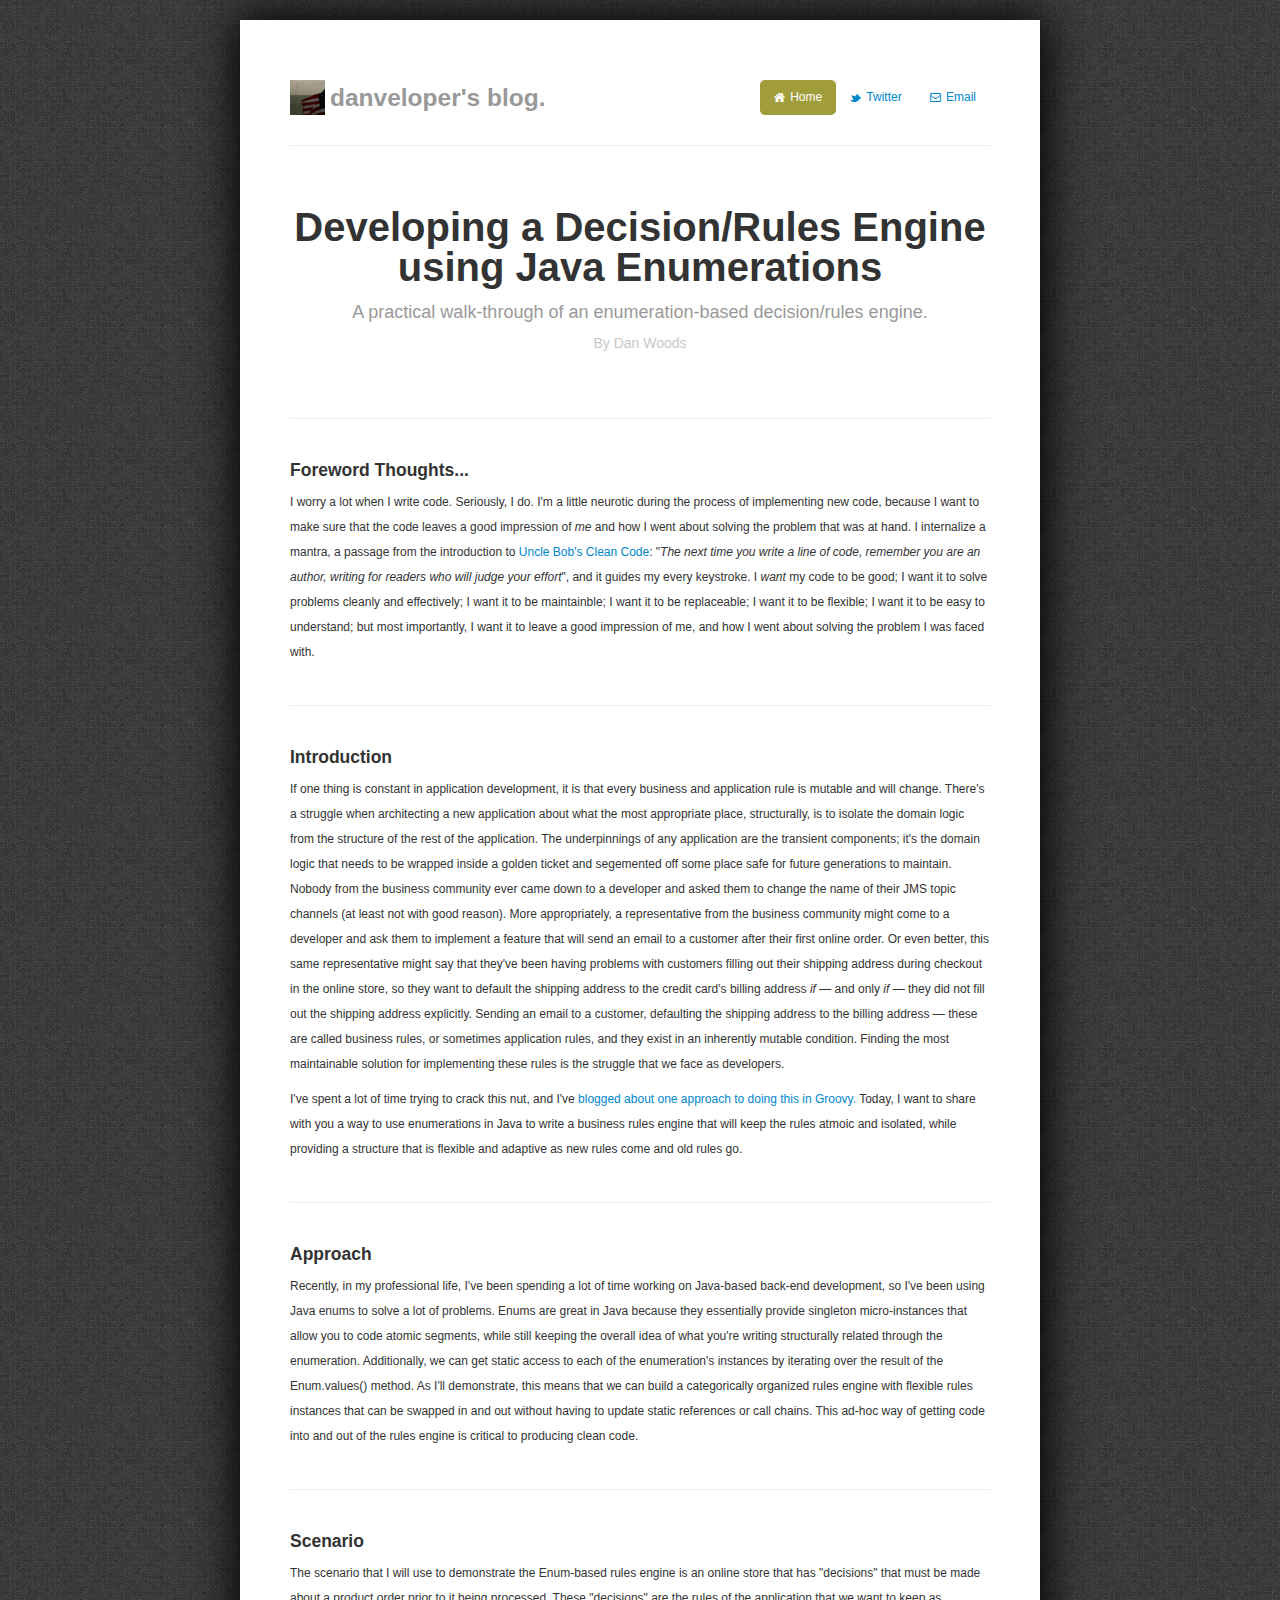
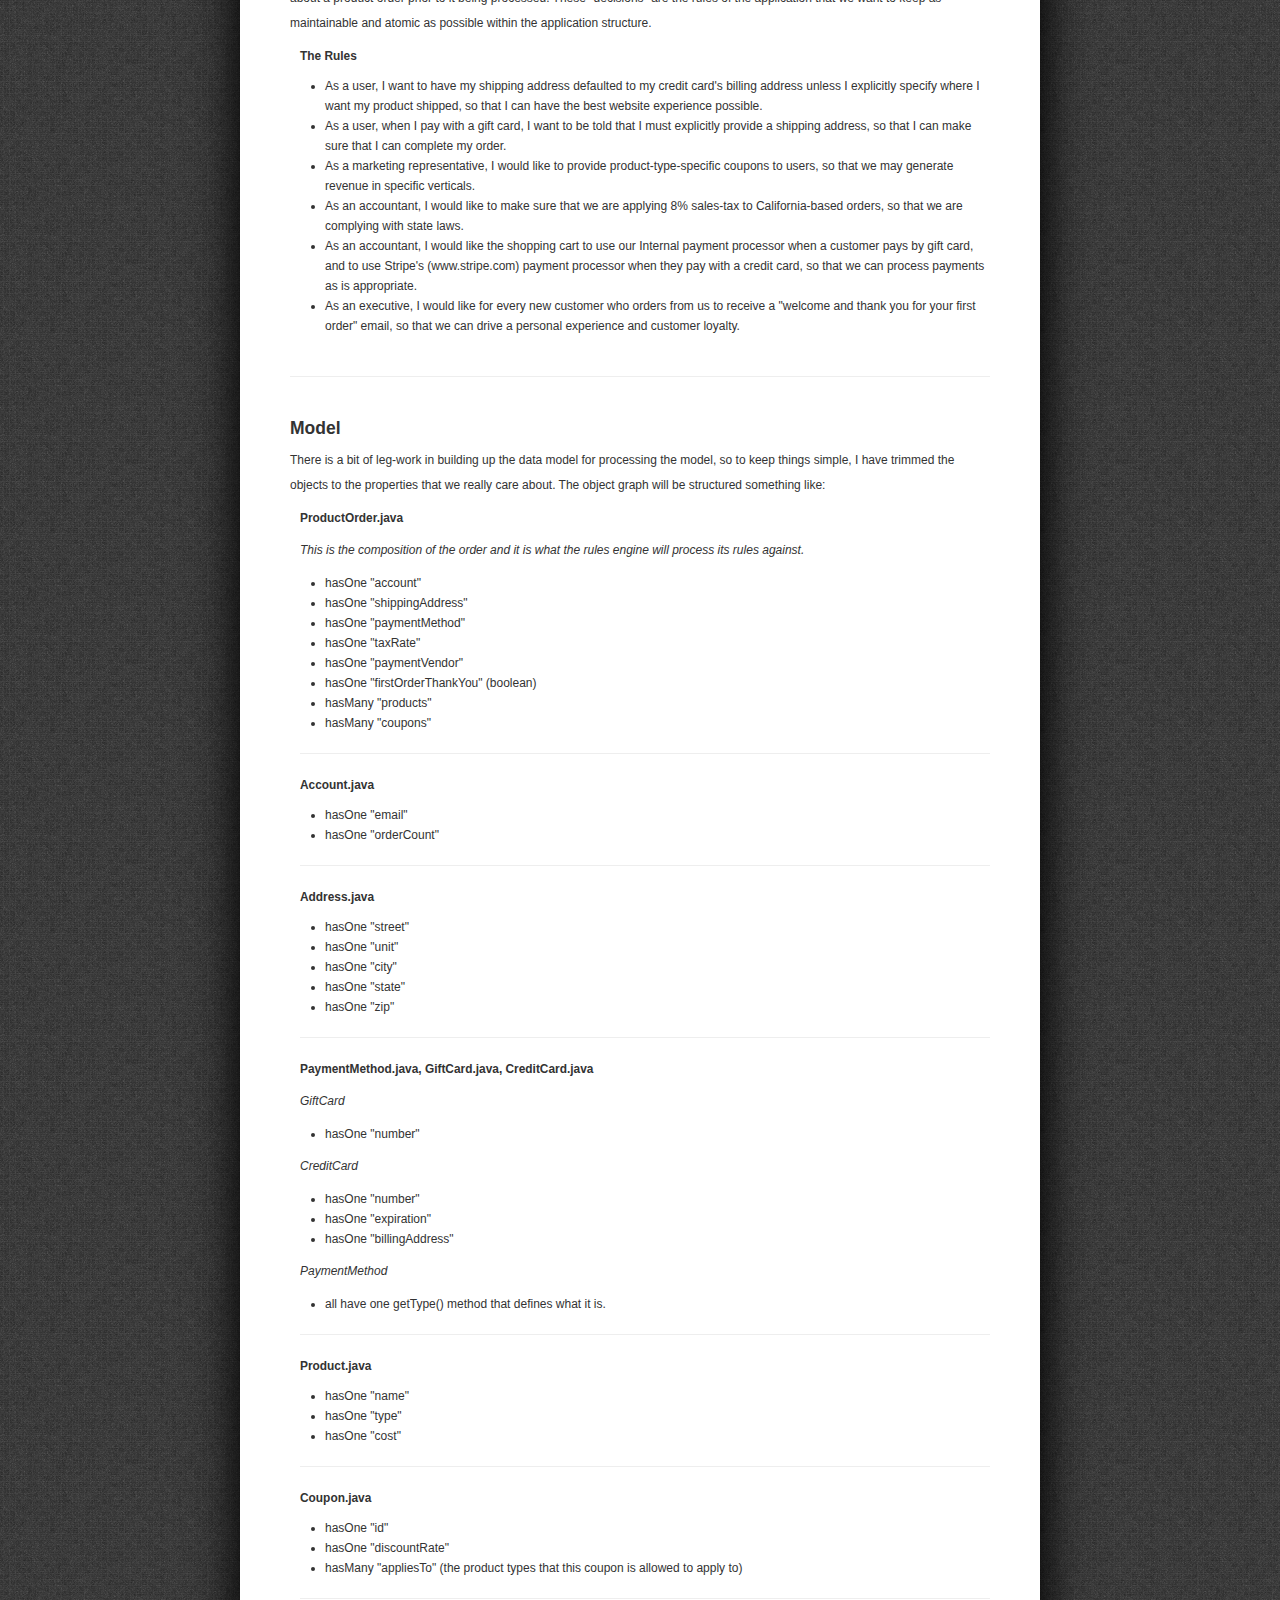
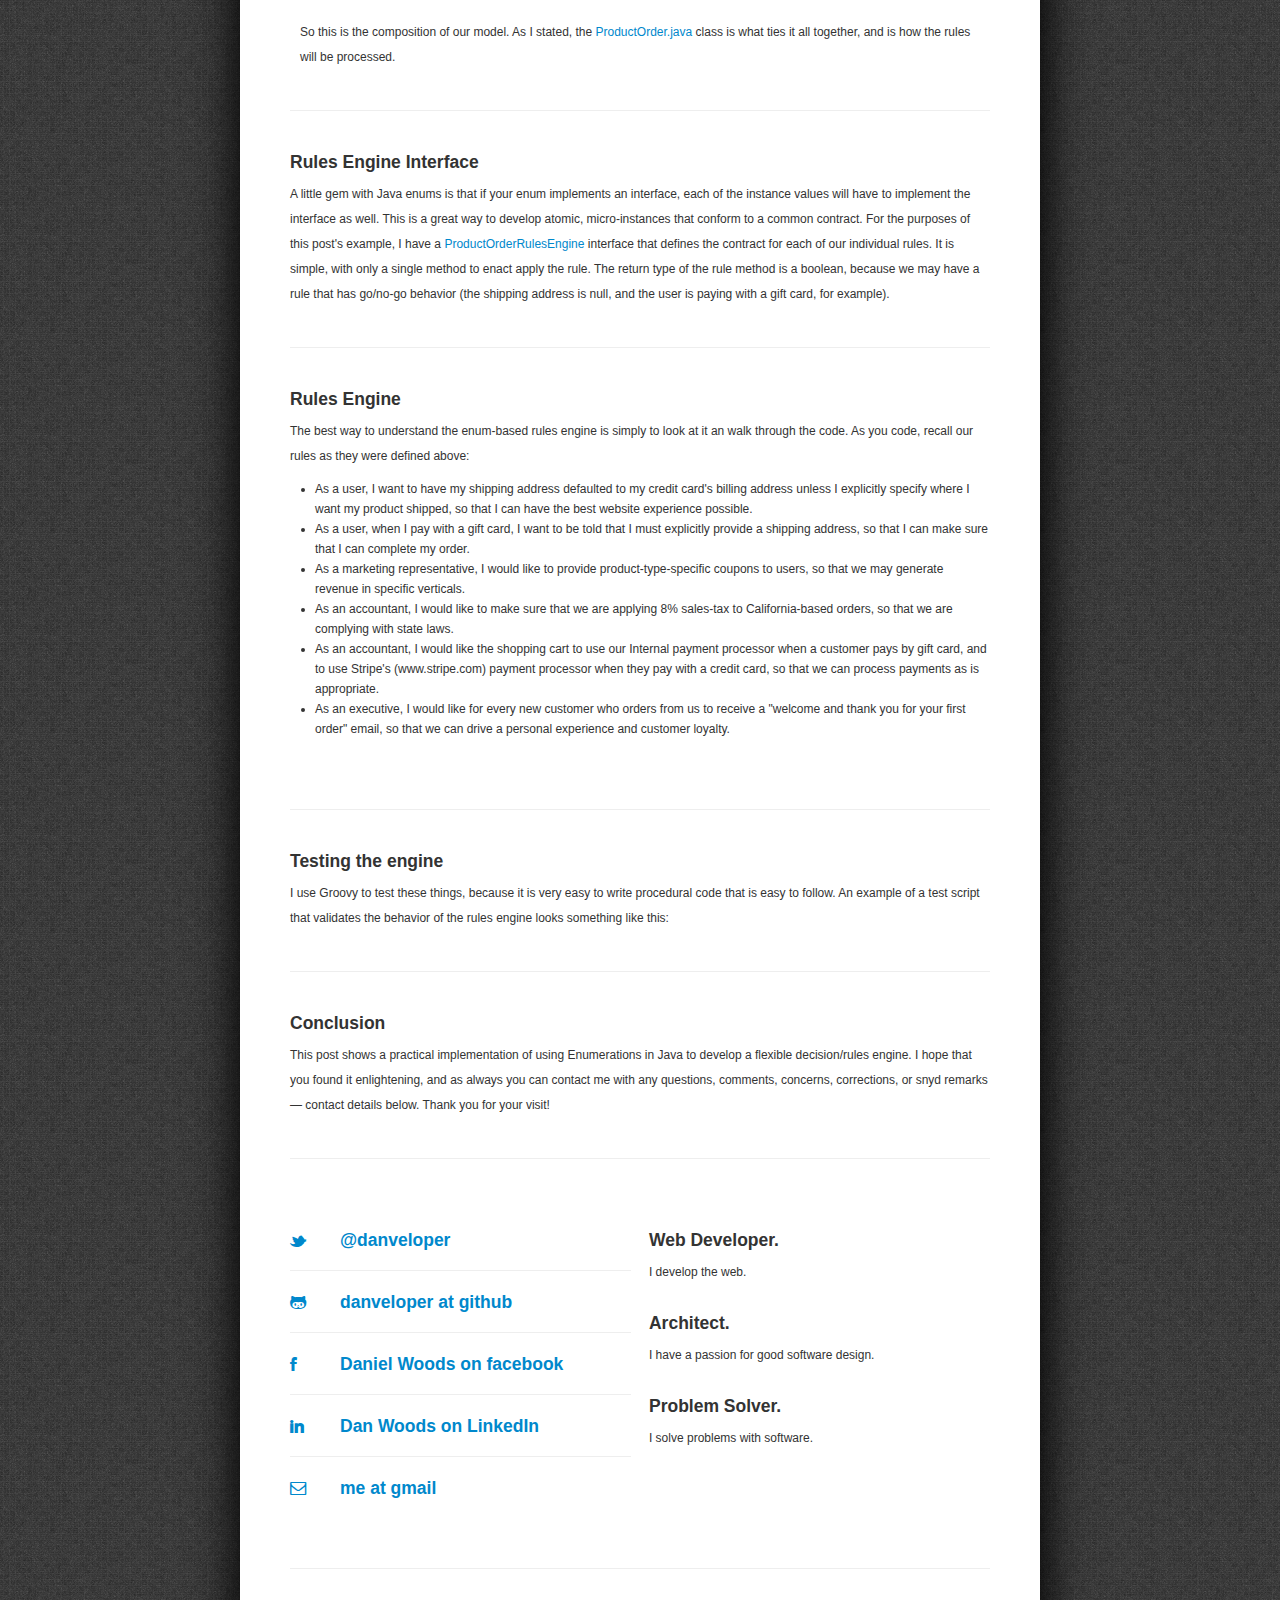
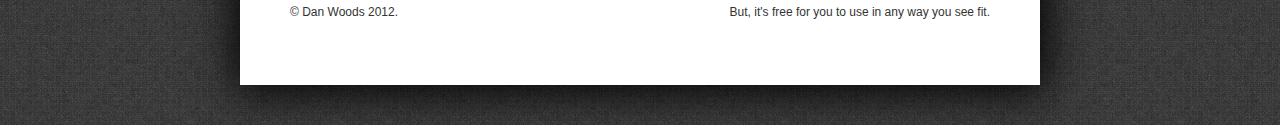
<file: developing-a-rules-engine-with-java-enums.html>
<!DOCTYPE html>
<html lang="en">
  <head>
    <meta charset="utf-8">
    <title>Rules Engine &middot; danveloper's blog</title>
    <meta name="viewport" content="width=device-width, initial-scale=1.0">
    <meta name="description" content="">
    <meta name="author" content="">

    <link href="assets/css/font-awesome.css" rel="stylesheet">
    <link href="assets/css/bootstrap.css" rel="stylesheet">
    <link href="assets/css/blog.css" rel="stylesheet">
    <link href="assets/css/bootstrap-responsive.css" rel="stylesheet">

    <!-- HTML5 shim, for IE6-8 support of HTML5 elements -->
    <!--[if lt IE 9]>
      <script src="http://html5shim.googlecode.com/svn/trunk/html5.js"></script>
    <![endif]-->

    <!-- Fav and touch icons -->
    <link rel="apple-touch-icon-precomposed" sizes="144x144" href="assets/ico/apple-touch-icon-144-precomposed.png">
    <link rel="apple-touch-icon-precomposed" sizes="114x114" href="assets/ico/apple-touch-icon-114-precomposed.png">
      <link rel="apple-touch-icon-precomposed" sizes="72x72" href="assets/ico/apple-touch-icon-72-precomposed.png">
                    <link rel="apple-touch-icon-precomposed" href="assets/ico/apple-touch-icon-57-precomposed.png">
                                   <link rel="shortcut icon" href="assets/ico/favicon.png">
  </head>

  <body>

    <div class="container-narrow">

      <div class="masthead">
        <ul class="nav nav-pills pull-right">
          <li class="active"><a href="http://danveloper.com"><i class="icon-home"></i> Home</a></li>
          <li><a href="http://twitter.com/danveloper"><i class="icon-twitter"></i> Twitter</a></li>
          <li><a href="mailto:daniel.p.woods@gmail.com"><i class="icon-envelope"></i> Email</a></li>
        </ul>
        <h3 class="muted dan-brand">
		danveloper's blog.
	</h3>
      </div>

      <hr>

      <div class="jumbotron">
        <h1>Developing a Decision/Rules Engine using Java Enumerations</h1>
        <p class="lead">
	    A practical walk-through of an enumeration-based decision/rules engine.
	  <br/>
	  <span class="byline">By Dan Woods</span>
	</p>
      </div>

      <hr>

      <div class="row-fluid marketing body">
	<div class="span12">
	  <h4>Foreword Thoughts...</h4>
	  <p>
		I worry a lot when I write code. Seriously, I do. I'm a little neurotic during the process of implementing new code, because I want to make sure that the code leaves a good impression of <i>me</i> and how I went about solving the problem that was at hand. I internalize a mantra, a passage from the introduction to <a href="https://twitter.com/unclebobmartin">Uncle Bob's</a> <a href="http://www.amazon.com/Clean-Code-Handbook-Software-Craftsmanship/dp/0132350882">Clean Code</a>: "<i>The next time you write a line of code, remember you are an author, writing for readers who will judge your effort</i>", and it guides my every keystroke. I <i>want</i> my code to be good; I want it to solve problems cleanly and effectively; I want it to be maintainble; I want it to be replaceable; I want it to be flexible; I want it to be easy to understand; but most importantly, I want it to leave a good impression of me, and how I went about solving the problem I was faced with.
	  </p>
	</div>
      </div>
      <hr>
      <div class="row-fluid marketing body">
	<div class="span12">
	  <h4>Introduction</h4>
	  <p>
		If one thing is constant in application development, it is that every business and application rule is mutable and will change. There's a struggle when architecting a new application about what the most appropriate place, structurally, is to isolate the domain logic from the structure of the rest of the application. The underpinnings of any application are the transient components; it's the domain logic that needs to be wrapped inside a golden ticket and segemented off some place safe for future generations to maintain. Nobody from the business community ever came down to a developer and asked them to change the name of their JMS topic channels (at least not with good reason). More appropriately, a representative from the business community might come to a developer and ask them to implement a feature that will send an email to a customer after their first online order. Or even better, this same representative might say that they've been having problems with customers filling out their shipping address during checkout in the online store, so they want to default the shipping address to the credit card's billing address <i>if</i> &mdash; and only <i>if</i> &mdash; they did not fill out the shipping address explicitly. Sending an email to a customer, defaulting the shipping address to the billing address &mdash; these are called business rules, or sometimes application rules, and they exist in an inherently mutable condition. Finding the most maintainable solution for implementing these rules is the struggle that we face as developers.
	  </p>
	  <p>
		I've spent a lot of time trying to crack this nut, and I've <a href="developing-a-rules-engine-in-groovy.html">blogged about one approach to doing this in Groovy.</a> Today, I want to share with you a way to use enumerations in Java to write a business rules engine that will keep the rules atmoic and isolated, while providing a structure that is flexible and adaptive as new rules come and old rules go.
	  </p>
	</div>
      </div>
      <hr>
 
      <div class="row-fluid marketing body">
	<div class="span12">
	  <h4>Approach</h4>
	  <p>
		Recently, in my professional life, I've been spending a lot of time working on Java-based back-end development, so I've been using Java enums to solve a lot of problems. Enums are great in Java because they essentially provide singleton micro-instances that allow you to code atomic segments, while still keeping the overall idea of what you're writing structurally related through the enumeration. Additionally, we can get static access to each of the enumeration's instances by iterating over the result of the Enum.values() method. As I'll demonstrate, this means that we can build a categorically organized rules engine with flexible rules instances that can be swapped in and out without having to update static references or call chains. This ad-hoc way of getting code into and out of the rules engine is critical to producing clean code.
	  </p>
	</div>
      </div>
      <hr>
      <div class="row-fluid marketing body">
	<div class="span12">
	  <h4>Scenario</h4>
	  <p>
		The scenario that I will use to demonstrate the Enum-based rules engine is an online store that has "decisions" that must be made about a product order prior to it being processed. These "decisions" are the rules of the application that we want to keep as maintainable and atomic as possible within the application structure.
	    <br/>
	    <dd>
		<h6>The Rules</h6>
	    	<ul>
	    		<li>As a user, I want to have my shipping address defaulted to my credit card's billing address unless I explicitly specify where I want my product shipped, so that I can have the best website experience possible.</li>
				<li>As a user, when I pay with a gift card, I want to be told that I must explicitly provide a shipping address, so that I can make sure that I can complete my order.</li>
				<li>As a marketing representative, I would like to provide product-type-specific coupons to users, so that we may generate revenue in specific verticals.</li>
				<li>As an accountant, I would like to make sure that we are applying 8% sales-tax to California-based orders, so that we are complying with state laws.</li>
				<li>As an accountant, I would like the shopping cart to use our Internal payment processor when a customer pays by gift card, and to use Stripe's (www.stripe.com) payment processor when they pay with a credit card, so that we can process payments as is appropriate.</li>
				<li>As an executive, I would like for every new customer who orders from us to receive a "welcome and thank you for your first order" email, so that we can drive a personal experience and customer loyalty.</li>
	    	</ul>
	    </dd>
	  </p>
	</div>
      </div>
      <hr>
      <div class="row-fluid marketing body">
	<div class="span12">
	  <h4>Model</h4>
	  <p>
		There is a bit of leg-work in building up the data model for processing the model, so to keep things simple, I have trimmed the objects to the properties that we really care about. The object graph will be structured something like:
		<br/>
		<dd>
		<h6>ProductOrder.java</h6>
		<p><i>This is the composition of the order and it is what the rules engine will process its rules against.</i></p>
			<ul>
				<li>hasOne "account"</li>
				<li>hasOne "shippingAddress"</li>
				<li>hasOne "paymentMethod"</li>
				<li>hasOne "taxRate"</li>
				<li>hasOne "paymentVendor"</li>
				<li>hasOne "firstOrderThankYou" (boolean)</li>
				<li>hasMany "products"</li>
				<li>hasMany "coupons"</li>
			</ul>
			<script src="https://gist.github.com/danveloper/4760232.js"></script>
	    <hr/>
		<h6>Account.java</h6>
			<ul>
				<li>hasOne "email"</li>
				<li>hasOne "orderCount"</li>
			</ul>
			<script src="https://gist.github.com/danveloper/4760240.js"></script>
		<hr/>
		<h6>Address.java</h6>
			<ul>
				<li>hasOne "street"</li>
				<li>hasOne "unit"</li>
				<li>hasOne "city"</li>
				<li>hasOne "state"</li>
				<li>hasOne "zip"</li>
			</ul>
			<script src="https://gist.github.com/danveloper/4760249.js"></script>
		<hr/>
		
		<h6>PaymentMethod.java, GiftCard.java, CreditCard.java</h6>
		<p><i>GiftCard</i></p>
			<ul>
				<li>hasOne "number"</li>
			</ul>
		<p><i>CreditCard</i></p>
			<ul>
				<li>hasOne "number"</li>
				<li>hasOne "expiration"</li>
				<li>hasOne "billingAddress"</li>
			</ul>
		<p><i>PaymentMethod</i></p>
			<ul>
				<li>all have one getType() method that defines what it is.</li>
			</ul>
			<script src="https://gist.github.com/danveloper/4760263.js"></script>
		<hr/>

		<h6>Product.java</h6>
			<ul>
				<li>hasOne "name"</li>
				<li>hasOne "type"</li>
				<li>hasOne "cost"</li>
			</ul>
			<script src="https://gist.github.com/danveloper/4760276.js"></script>
		<hr/>

		<h6>Coupon.java</h6>
			<ul>
				<li>hasOne "id"</li>
				<li>hasOne "discountRate"</li>
				<li>hasMany "appliesTo" (the product types that this coupon is allowed to apply to)</li>
			</ul>
			<script src="https://gist.github.com/danveloper/4760281.js"></script>
		<hr/>

	    <p>So this is the composition of our model. As I stated, the <a href="https://gist.github.com/danveloper/4760232">ProductOrder.java</a> class is what ties it all together, and is how the rules will be processed.</p>
	  </p>
	</div>
       </div>
       <hr>
       <div class="row-fluid marketing body">
	  <div class="span12">
	    <h4>Rules Engine Interface</h4>
	    <p>
			A little gem with Java enums is that if your enum implements an interface, each of the instance values will have to implement the interface as well. This is a great way to develop atomic, micro-instances that conform to a common contract. For the purposes of this post's example, I have a <a href="https://gist.github.com/danveloper/4760298">ProductOrderRulesEngine</a> interface that defines the contract for each of our individual rules. It is simple, with only a single method to enact apply the rule. The return type of the rule method is a boolean, because we may have a rule that has go/no-go behavior (the shipping address is null, and the user is paying with a gift card, for example).
		</p>
		<script src="https://gist.github.com/danveloper/4760298.js"></script>
	  </div>
      </div>
      <hr>
      <div class="row-fluid marketing body">
	<div class="span12">
	  <h4>Rules Engine</h4>
	  <p>
		The best way to understand the enum-based rules engine is simply to look at it an walk through the code. As you code, recall our rules as they were defined above:
	    	<ul>
	    		<li>As a user, I want to have my shipping address defaulted to my credit card's billing address unless I explicitly specify where I want my product shipped, so that I can have the best website experience possible.</li>
				<li>As a user, when I pay with a gift card, I want to be told that I must explicitly provide a shipping address, so that I can make sure that I can complete my order.</li>
				<li>As a marketing representative, I would like to provide product-type-specific coupons to users, so that we may generate revenue in specific verticals.</li>
				<li>As an accountant, I would like to make sure that we are applying 8% sales-tax to California-based orders, so that we are complying with state laws.</li>
				<li>As an accountant, I would like the shopping cart to use our Internal payment processor when a customer pays by gift card, and to use Stripe's (www.stripe.com) payment processor when they pay with a credit card, so that we can process payments as is appropriate.</li>
				<li>As an executive, I would like for every new customer who orders from us to receive a "welcome and thank you for your first order" email, so that we can drive a personal experience and customer loyalty.</li>
	    	</ul>
		<br/>
		<script src="https://gist.github.com/danveloper/4760316.js"></script>
	  </p>
	</div>
      </div>
      <hr>
      <div class="row-fluid marketing body">
	<div class="span12">
	  <h4>Testing the engine</h4>
	  <p>
		I use Groovy to test these things, because it is very easy to write procedural code that is easy to follow. An example of a test script that validates the behavior of the rules engine looks something like this:
		<br/>
		<script src="https://gist.github.com/danveloper/4760336.js"></script>
	  </p>
	</div>
      </div>
      <hr>
      <div class="row-fluid marketing body">
	<div class="span12">
	  <h4>Conclusion</h4>
	  <p>
		This post shows a practical implementation of using Enumerations in Java to develop a flexible decision/rules engine. I hope that you found it enlightening, and as always you can contact me with any questions, comments, concerns, corrections, or snyd remarks &mdash; contact details below. Thank you for your visit!
	  </p>
	</div>
      </div>
      <hr>
      <div class="row-fluid marketing footer">
        <div class="span6">
          <h4><a href="http://twitter.com/danveloper"><span class="social"><i class="icon-twitter"></i></span>@danveloper</a></h4>
	  <hr>
	  <h4><a href="http://github.com/danveloper"><span class="social"><i class="icon-github"></i></span>danveloper at github</a></h4>
	  <hr>
          <h4><a href="http://facebook.com/danveloper"><span class="social"><i class="icon-facebook"></i></span>Daniel Woods on facebook</a></h4>
	  <hr>
          <h4><a href="http://www.linkedin.com/in/danveloper"><span class="social"><i class="icon-linkedin"></i></span>Dan Woods on LinkedIn</a></h4>
	  <hr>
	  <h4><a href="mailto:daniel.p.woods@gmail.com"><span class="social"><i class="icon-envelope"></i></span>me at gmail</a></h4>
        </div>

        <div class="span6">
          <h4>Web Developer.</h4>
          <p>I develop the web.</p>

          <h4>Architect.</h4>
          <p>I have a passion for good software design.</p>

          <h4>Problem Solver.</h4>
          <p>I solve problems with software.</p>
        </div>
      </div>

      <hr>

      <div class="footer">
        <p class="pull-left">&copy; Dan Woods 2012.</p>
	<p class="pull-right">But, it's free for you to use in any way you see fit.</p>
	<div style="clear:both"></div>
      </div>

    </div> <!-- /container -->

    <!-- Le javascript
    ================================================== -->
    <!-- Placed at the end of the document so the pages load faster -->
    <script src="assets/js/jquery.js"></script>
    <script src="assets/js/bootstrap.min.js"></script>

  </body>
</html>
</file>
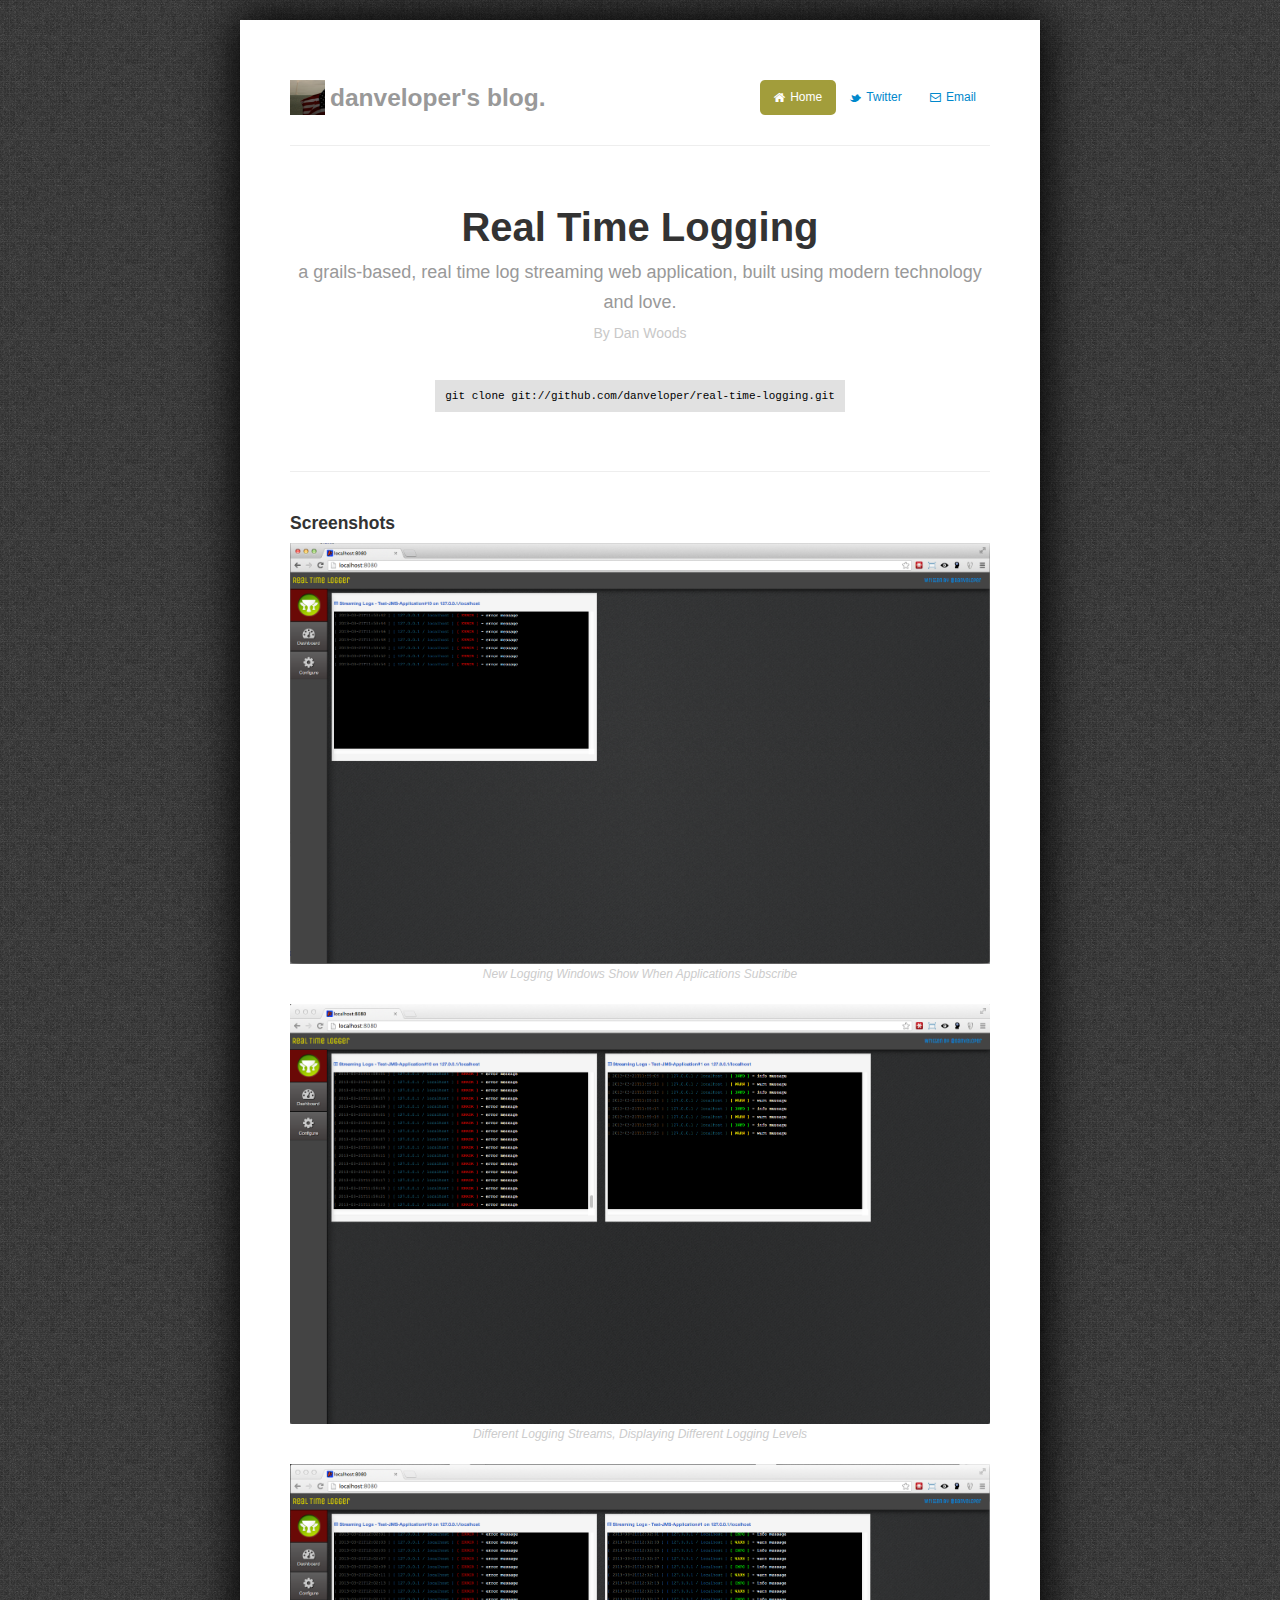
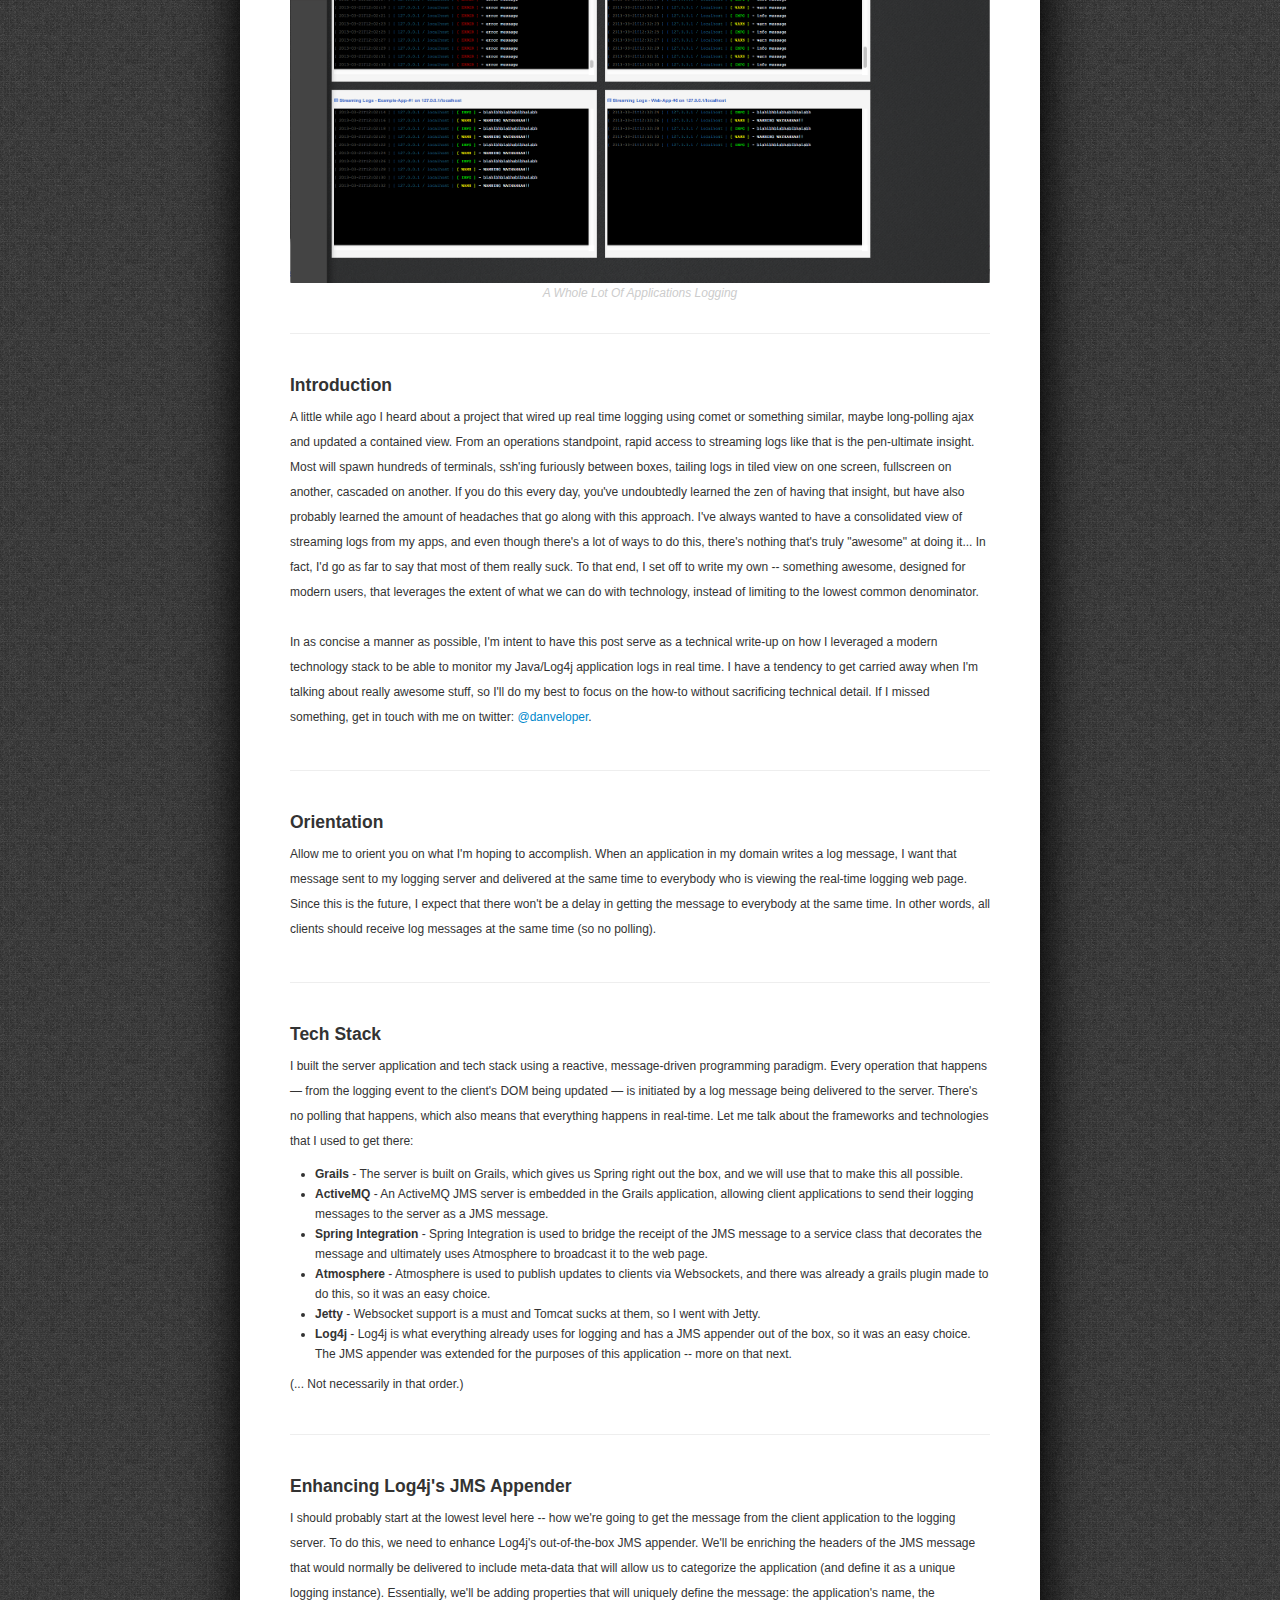
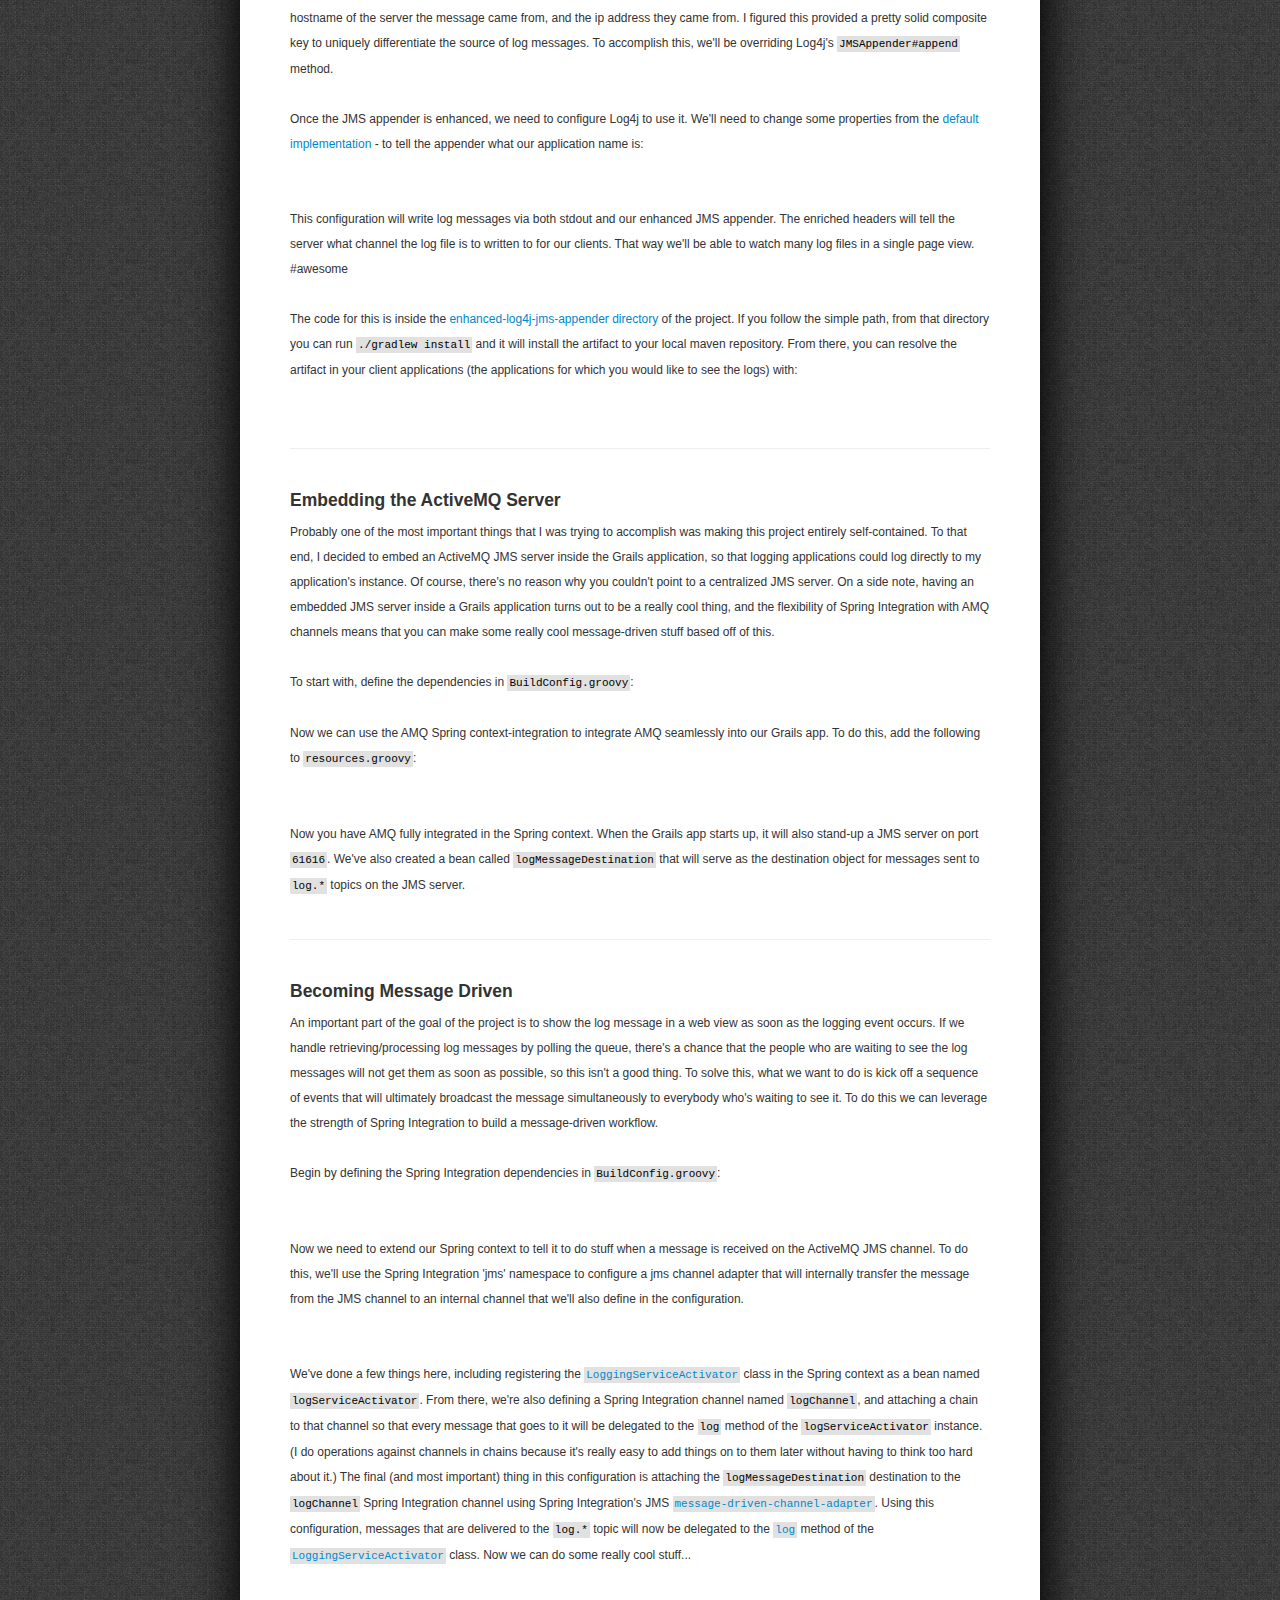
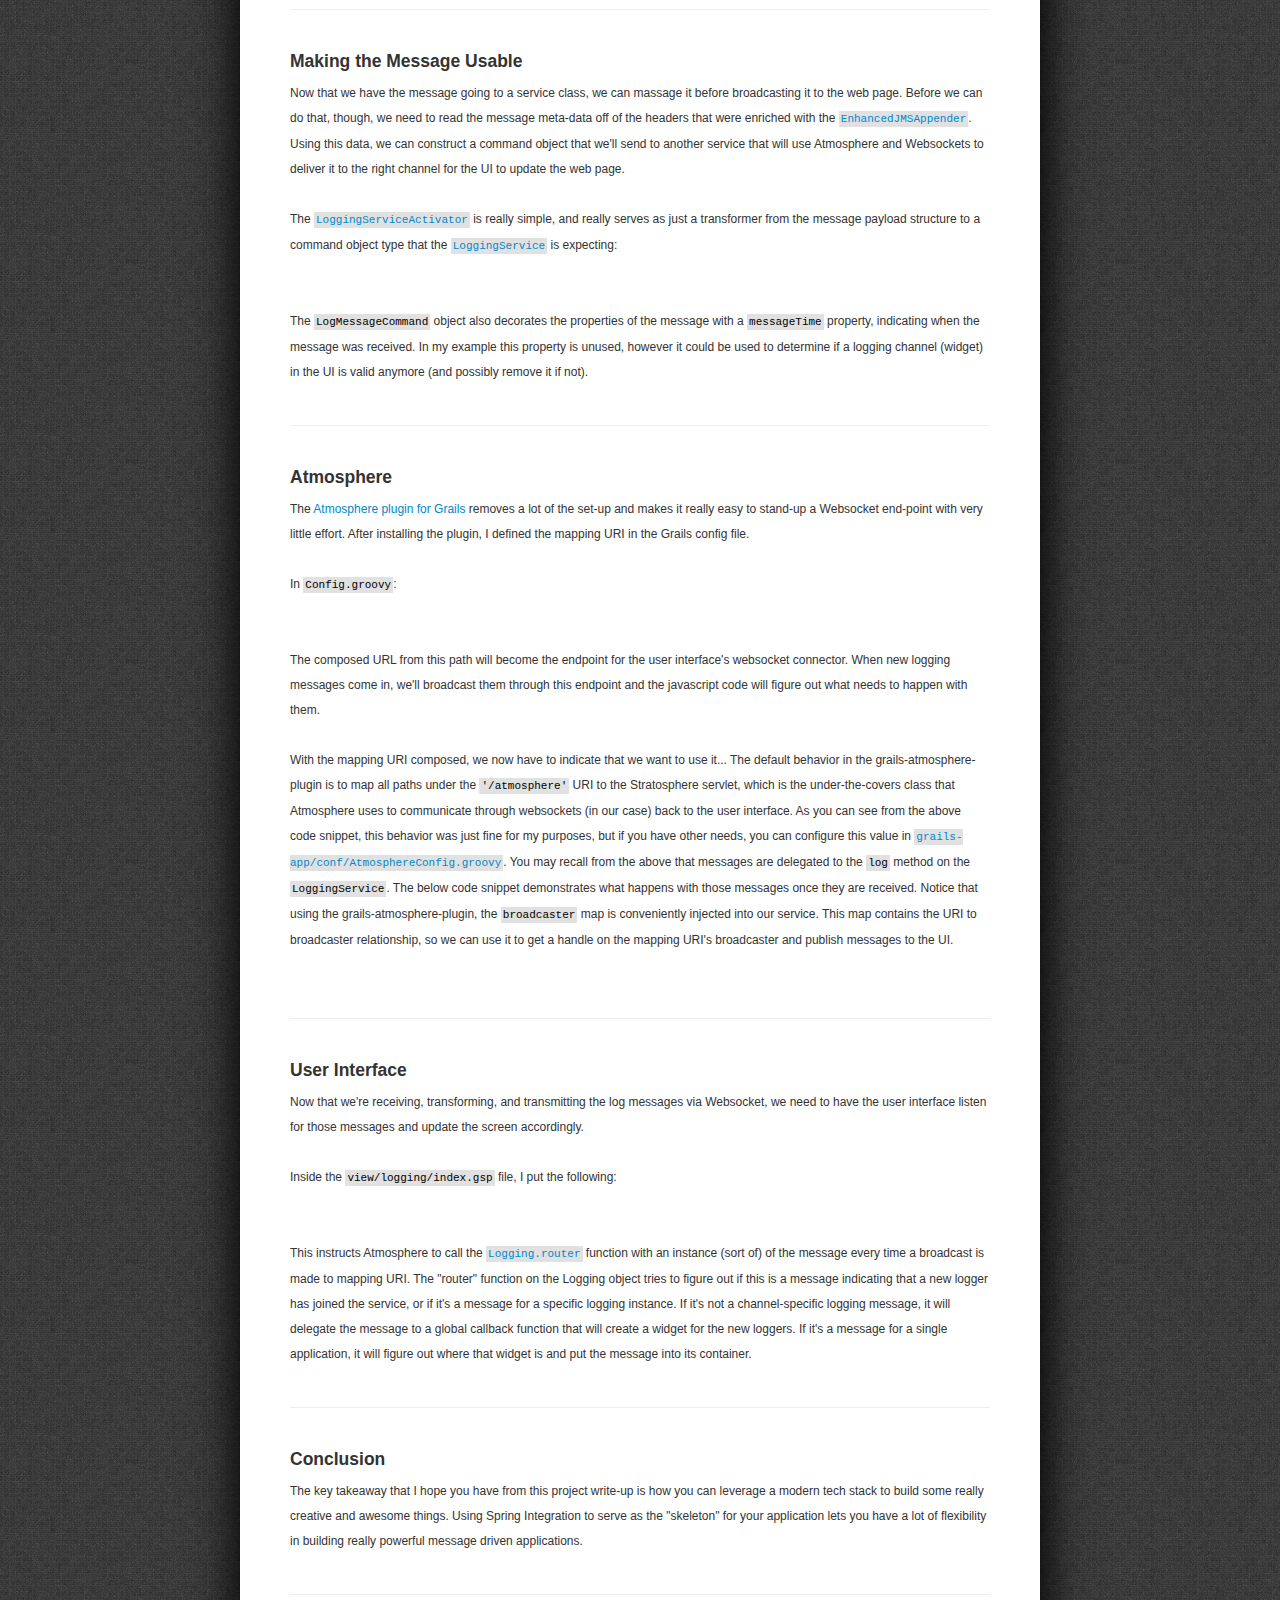
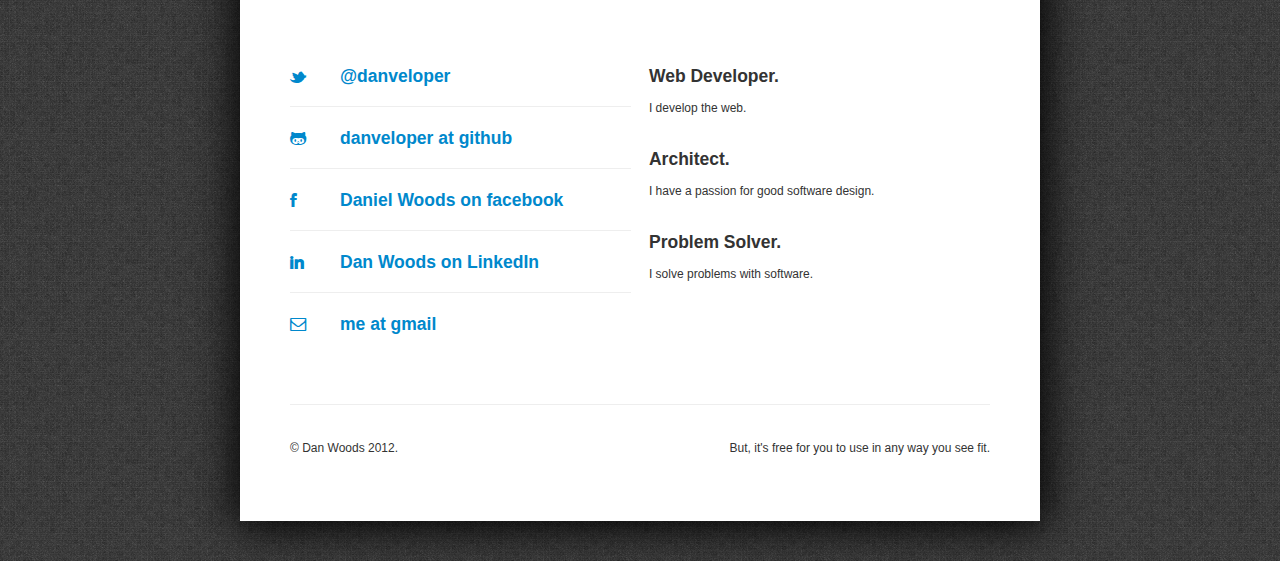
<file: grails-real-time-logging.html>
<!DOCTYPE html>
<html lang="en">
  <head>
    <meta charset="utf-8">
    <title>Real Time Logging &middot; danveloper's blog</title>
    <meta name="viewport" content="width=device-width, initial-scale=1.0">
    <meta name="description" content="">
    <meta name="author" content="">

    <link href="assets/css/font-awesome.css" rel="stylesheet">
    <link href="assets/css/bootstrap.css" rel="stylesheet">
    <link href="assets/css/blog.css" rel="stylesheet">
    <link href="assets/css/bootstrap-responsive.css" rel="stylesheet">

    <!-- HTML5 shim, for IE6-8 support of HTML5 elements -->
    <!--[if lt IE 9]>
      <script src="http://html5shim.googlecode.com/svn/trunk/html5.js"></script>
    <![endif]-->

    <!-- Fav and touch icons -->
    <link rel="apple-touch-icon-precomposed" sizes="144x144" href="assets/ico/apple-touch-icon-144-precomposed.png">
    <link rel="apple-touch-icon-precomposed" sizes="114x114" href="assets/ico/apple-touch-icon-114-precomposed.png">
      <link rel="apple-touch-icon-precomposed" sizes="72x72" href="assets/ico/apple-touch-icon-72-precomposed.png">
                    <link rel="apple-touch-icon-precomposed" href="assets/ico/apple-touch-icon-57-precomposed.png">
                                   <link rel="shortcut icon" href="assets/img/danveloper-space.png">
  </head>

  <body>

    <div class="container-narrow">

      <div class="masthead">
        <ul class="nav nav-pills pull-right">
          <li class="active"><a href="http://danveloper.com"><i class="icon-home"></i> Home</a></li>
          <li><a href="http://twitter.com/danveloper"><i class="icon-twitter"></i> Twitter</a></li>
          <li><a href="mailto:daniel.p.woods@gmail.com"><i class="icon-envelope"></i> Email</a></li>
        </ul>
        <h3 class="muted dan-brand">
		danveloper's blog.
	</h3>
      </div>

      <hr>

      <div class="jumbotron">
        <h1>Real Time Logging</h1>
        <p class="lead">
        a grails-based, real time log streaming web application, built using modern technology and love.
	  <br/>
	  <span class="byline">By Dan Woods</span>
	  <br/><br/>
	  <span class="git-clone">git clone git://github.com/danveloper/real-time-logging.git</span>
	</p>
      </div>

      <hr>
		<div class="row-fluid marketing body">
		<div class="span12">
		<h4>Screenshots</h4>
		<a href="assets/img/real-time-logging/real-time-logging-error-messages.png" target="_img"><img src="assets/img/real-time-logging/real-time-logging-error-messages.png"></a>
		<div class="caption">New Logging Windows Show When Applications Subscribe</div>
		<br/>
		<a href="assets/img/real-time-logging/real-time-logging-multiple-streams-different-levels.png" target="_img"><img src="assets/img/real-time-logging/real-time-logging-multiple-streams-different-levels.png"></a>
		<div class="caption">Different Logging Streams, Displaying Different Logging Levels</caption>
		<br/><br/>
		<a href="assets/img/real-time-logging/real-time-logging-showing-many-streams.png" target="_img"><img src="assets/img/real-time-logging/real-time-logging-showing-many-streams.png"></a>
		<div class="caption">A Whole Lot Of Applications Logging</div>
		</div>
		</div>
		</div>
	  
	  <hr>

      <div class="row-fluid marketing body">
	<div class="span12">
	  <h4>Introduction</h4>
	  <p>
A little while ago I heard about a project that wired up real time logging using comet or something similar, maybe long-polling ajax and updated a contained view. From an operations standpoint, rapid access to streaming logs like that is the pen-ultimate insight. Most will spawn hundreds of terminals, ssh'ing furiously between boxes, tailing logs in tiled view on one screen, fullscreen on another, cascaded on another. If you do this every day, you've undoubtedly learned the zen of having that insight, but have also probably learned the amount of headaches that go along with this approach. I've always wanted to have a consolidated view of streaming logs from my apps, and even though there's a lot of ways to do this, there's nothing that's truly "awesome" at doing it... In fact, I'd go as far to say that most of them really suck. To that end, I set off to write my own -- something awesome, designed for modern users, that leverages the extent of what we can do with technology, instead of limiting to the lowest common denominator.
<br/><br/>
In as concise a manner as possible, I'm intent to have this post serve as a technical write-up on how I leveraged a modern technology stack to be able to monitor my Java/Log4j application logs in real time. I have a tendency to get carried away when I'm talking about really awesome stuff, so I'll do my best to focus on the how-to without sacrificing technical detail. If I missed something, get in touch with me on twitter: <a href="http://twitter.com/danveloper" target="_blank">@danveloper</a>.
	  </p>
	</div>
      </div>
<hr>
      <div class="row-fluid marketing body">
	<div class="span12">
	  <h4>Orientation</h4>
	  <p>
Allow me to orient you on what I'm hoping to accomplish. When an application in my domain writes a log message, I want that message sent to my logging server and delivered at the same time to everybody who is viewing the real-time logging web page. Since this is the future, I expect that there won't be a delay in getting the message to everybody at the same time. In other words, all clients should receive log messages at the same time (so no polling).
	  </p>
	</div>
      </div>
<hr>
      <div class="row-fluid marketing body">
	<div class="span12">
	  <h4>Tech Stack</h4>
	  <p>
I built the server application and tech stack using a reactive, message-driven programming paradigm. Every operation that happens &mdash; from the logging event to the client's DOM being updated &mdash; is initiated by a log message being delivered to the server. There's no polling that happens, which also means that everything happens in real-time. Let me talk about the frameworks and technologies that I used to get there:
<ul>

 <li><b>Grails</b> - The server is built on Grails, which gives us Spring right out the box, and we will use that to make this all possible.</li>
 <li><b>ActiveMQ</b> - An ActiveMQ JMS server is embedded in the Grails application, allowing client applications to send their logging messages to the server as a JMS message.</li>
 <li><b>Spring Integration</b> - Spring Integration is used to bridge the receipt of the JMS message to a service class that decorates the message and ultimately uses Atmosphere to broadcast it to the web page.</li>
 <li><b>Atmosphere</b> - Atmosphere is used to publish updates to clients via Websockets, and there was already a grails plugin made to do this, so it was an easy choice.</li>
 <li><b>Jetty</b> - Websocket support is a must and Tomcat sucks at them, so I went with Jetty.</li>
 <li><b>Log4j</b> - Log4j is what everything already uses for logging and has a JMS appender out of the box, so it was an easy choice. The JMS appender was extended for the purposes of this application -- more on that next.</li>

</ul>

(... Not necessarily in that order.)
	  </p>
	</div>
      </div>
<hr>
      <div class="row-fluid marketing body">
	<div class="span12">
	  <h4>Enhancing Log4j's JMS Appender</h4>
	  <p>
I should probably start at the lowest level here -- how we're going to get the message from the client application to the logging server. To do this, we need to enhance Log4j's out-of-the-box JMS appender. We'll be enriching the headers of the JMS message that would normally be delivered to include meta-data that will allow us to categorize the application (and define it as a unique logging instance). Essentially, we'll be adding properties that will uniquely define the message: the application's name, the hostname of the server the message came from, and the ip address they came from. I figured this provided a pretty solid composite key to uniquely differentiate the source of log messages. To accomplish this, we'll be overriding Log4j's <span class="code">JMSAppender#append</span> method.
<br/>
<script src="https://gist.github.com/danveloper/5208508.js"></script>
<br/>
Once the JMS appender is enhanced, we need to configure Log4j to use it. We'll need to change some properties from the <a href="http://activemq.apache.org/how-do-i-use-log4j-jms-appender-with-activemq.html" target="_blank">default implementation</a> - to tell the appender what our application name is:
<br/><br/>
<script src="https://gist.github.com/danveloper/5208518.js"></script>
<br/>
This configuration will write log messages via both stdout and our enhanced JMS appender. The enriched headers will tell the server what channel the log file is to written to for our clients. That way we'll be able to watch many log files in a single page view. #awesome
<br/><br/>
The code for this is inside the <a href="https://github.com/danveloper/real-time-logging/tree/master/enhanced-log4j-jms-appender" target="_blank">enhanced-log4j-jms-appender directory</a> of the project. If you follow the simple path, from that directory you can run <span class="code">./gradlew install</span> and it will install the artifact to your local maven repository. From there, you can resolve the artifact in your client applications (the applications for which you would like to see the logs) with:
<br/><br/>
<script src="https://gist.github.com/danveloper/5208527.js"></script>
	  </p>
	</div>
      </div>
<hr>
      <div class="row-fluid marketing body">
	<div class="span12">
	  <h4>Embedding the ActiveMQ Server</h4>
	  <p>
Probably one of the most important things that I was trying to accomplish was making this project entirely self-contained. To that end, I decided to embed an ActiveMQ JMS server inside the Grails application, so that logging applications could log directly to my application's instance. Of course, there's no reason why you couldn't point to a centralized JMS server. On a side note, having an embedded JMS server inside a Grails application turns out to be a really cool thing, and the flexibility of Spring Integration with AMQ channels means that you can make some really cool message-driven stuff based off of this.
<br/><br/>
To start with, define the dependencies in <span class="code">BuildConfig.groovy</span>:
<br/>
<script src="https://gist.github.com/danveloper/5208543.js"></script>
<br/>
Now we can use the AMQ Spring context-integration to integrate AMQ seamlessly into our Grails app. To do this, add the following to <span class="code">resources.groovy</span>:
<br/><br/>
<script src="https://gist.github.com/danveloper/5208548.js"></script>
<br/>
Now you have AMQ fully integrated in the Spring context. When the Grails app starts up, it will also stand-up a JMS server on port <span class="code">61616</span>. We've also created a bean called <span class="code">logMessageDestination</span> that will serve as the destination object for messages sent to <span class="code">log.*</span> topics on the JMS server.
	  </p>
	</div>
       </div>
       <hr>
       <div class="row-fluid marketing body">
	  <div class="span12">
	    <h4>Becoming Message Driven</h4>
	    <p>
An important part of the goal of the project is to show the log message in a web view as soon as the logging event occurs. If we handle retrieving/processing log messages by polling the queue, there's a chance that the people who are waiting to see the log messages will not get them as soon as possible, so this isn't a good thing. To solve this, what we want to do is kick off a sequence of events that will ultimately broadcast the message simultaneously to everybody who's waiting to see it. To do this we can leverage the strength of Spring Integration to build a message-driven workflow.
<br/><br/>
Begin by defining the Spring Integration dependencies in <span class="code">BuildConfig.groovy</span>:
<br/><br/>
<script src="https://gist.github.com/danveloper/5208555.js"></script>
<br/>
Now we need to extend our Spring context to tell it to do stuff when a message is received on the ActiveMQ JMS channel. To do this, we'll use the Spring Integration 'jms' namespace to configure a jms channel adapter that will internally transfer the message from the JMS channel to an internal channel that we'll also define in the configuration.
<br/><br/>
<script src="https://gist.github.com/danveloper/5208564.js"></script>
<br/>
We've done a few things here, including registering the <span class="code"><a href="https://github.com/danveloper/real-time-logging/blob/master/log-server/src/groovy/com/danveloper/realtimelogging/server/services/LoggingServiceActivator.groovy" target="_blank">LoggingServiceActivator</a></span> class in the Spring context as a bean named <span class="code">logServiceActivator</span>. From there, we're also defining a Spring Integration channel named <span class="code">logChannel</span>, and attaching a chain to that channel so that every message that goes to it will be delegated to the <span class="code">log</span> method of the <span class="code">logServiceActivator</span> instance. (I do operations against channels in chains because it's really easy to add things on to them later without having to think too hard about it.) The final (and most important) thing in this configuration is attaching the <span class="code">logMessageDestination</span> destination to the <span class="code">logChannel</span> Spring Integration channel using Spring Integration's JMS <span class="code"><a href="http://static.springsource.org/spring-integration/archive/1.0.0.RELEASE/reference/html/ch17s02.html" target="_blank">message-driven-channel-adapter</a></span>. Using this configuration, messages that are delivered to the <span class="code">log.*</span> topic will now be delegated to the <span class="code"><a href="https://github.com/danveloper/real-time-logging/blob/master/log-server/src/groovy/com/danveloper/realtimelogging/server/services/LoggingServiceActivator.groovy#L19" target="_blank">log</a></span> method of the <span class="code"><a href="https://github.com/danveloper/real-time-logging/blob/master/log-server/src/groovy/com/danveloper/realtimelogging/server/services/LoggingServiceActivator.groovy" target="_blank">LoggingServiceActivator</a></span> class. Now we can do some really cool stuff...
		</p>
	  </div>
      </div>
      <hr>
      <div class="row-fluid marketing body">
	<div class="span12">
	  <h4>Making the Message Usable</h4>
	  <p>
Now that we have the message going to a service class, we can massage it before broadcasting it to the web page. Before we can do that, though, we need to read the message meta-data off of the headers that were enriched with the <span class="code"><a href="https://github.com/danveloper/real-time-logging/blob/master/enhanced-log4j-jms-appender/src/main/java/com/danveloper/log4j/jms/EnhancedJMSAppender.java" target="_blank">EnhancedJMSAppender</a></span>. Using this data, we can construct a command object that we'll send to another service that will use Atmosphere and Websockets to deliver it to the right channel for the UI to update the web page.
<br/><br/>
The <span class="code"><a href="https://github.com/danveloper/real-time-logging/blob/master/log-server/src/groovy/com/danveloper/realtimelogging/server/services/LoggingServiceActivator.groovy" target="_blank">LoggingServiceActivator</a></span> is really simple, and really serves as just a transformer from the message payload structure to a command object type that the <span class="code"><a href="https://github.com/danveloper/real-time-logging/blob/master/log-server/grails-app/services/com/danveloper/realtimelogging/server/services/LoggingService.groovy" target="_blank">LoggingService</a></span> is expecting:
<br/><br/>
<script src="https://gist.github.com/danveloper/5208581.js"></script>
<br/>
The <span class="code">LogMessageCommand</span> object also decorates the properties of the message with a <span class="code">messageTime</span> property, indicating when the message was received. In my example this property is unused, however it could be used to determine if a logging channel (widget) in the UI is valid anymore (and possibly remove it if not).
	  </p>
	</div>
      </div>
      <hr>
      <div class="row-fluid marketing body">
	<div class="span12">
	  <h4>Atmosphere</h4>
	  <p>
The <a href="http://grails.org/plugins/atmosphere" target="_blank">Atmosphere plugin for Grails</a> removes a lot of the set-up and makes it really easy to stand-up a Websocket end-point with very little effort. After installing the plugin, I defined the mapping URI in the Grails config file.
<br/><br/>
In <span class="code">Config.groovy</span>:
<br/><br/>
<script src="https://gist.github.com/danveloper/5208588.js"></script>
<br/>
The composed URL from this path will become the endpoint for the user interface's websocket connector. When new logging messages come in, we'll broadcast them through this endpoint and the javascript code will figure out what needs to happen with them.
<br/><br/>
With the mapping URI composed, we now have to indicate that we want to use it... The default behavior in the grails-atmosphere-plugin is to map all paths under the <span class="code">'/atmosphere'</span> URI to the Stratosphere servlet, which is the under-the-covers class that Atmosphere uses to communicate through websockets (in our case) back to the user interface. As you can see from the above code snippet, this behavior was just fine for my purposes, but if you have other needs, you can configure this value in <span class="code"><a target="_blank" href="https://github.com/danveloper/real-time-logging/blob/master/log-server/grails-app/conf/AtmosphereConfig.groovy">grails-app/conf/AtmosphereConfig.groovy</a></span>.  You may recall from the above that messages are delegated to the <span class="code">log</span> method on the <span class="code">LoggingService</span>. The below code snippet demonstrates what happens with those messages once they are received. Notice that using the grails-atmosphere-plugin, the <span class="code">broadcaster</span> map is conveniently injected into our service. This map contains the URI to broadcaster relationship, so we can use it to get a handle on the mapping URI's broadcaster and publish messages to the UI.
<br/><br/>
<script src="https://gist.github.com/danveloper/5214002.js"></script>
	  </p>
	</div>
      </div>
      <hr>
      <div class="row-fluid marketing body">
	<div class="span12">
	  <h4>User Interface</h4>
	  <p>
Now that we're receiving, transforming, and transmitting the log messages via Websocket, we need to have the user interface listen for those messages and update the screen accordingly.
<br/><br/>
Inside the <span class="code">view/logging/index.gsp</span> file, I put the following:
<br/><br/>
<script src="https://gist.github.com/danveloper/5208601.js"></script>
<br/>
This instructs Atmosphere to call the <span class="code"><a href="https://github.com/danveloper/real-time-logging/blob/master/log-server/web-app/js/application.js#L3" target="_blank">Logging.router</a></span> function with an instance (sort of) of the message every time a broadcast is made to mapping URI. The "router" function on the Logging object tries to figure out if this is a message indicating that a new logger has joined the service, or if it's a message for a specific logging instance. If it's not a channel-specific logging message, it will delegate the message to a global callback function that will create a widget for the new loggers. If it's a message for a single application, it will figure out where that widget is and put the message into its container.
	  </p>
	</div>
      </div>
      <hr>
      <div class="row-fluid marketing body">
	<div class="span12">
	  <h4>Conclusion</h4>
	  <p>
The key takeaway that I hope you have from this project write-up is how you can leverage a modern tech stack to build some really creative and awesome things. Using Spring Integration to serve as the "skeleton" for your application lets you have a lot of flexibility in building really powerful message driven applications.
	  </p>
	</div>
      </div>
      <hr>
      <div class="row-fluid marketing footer">
        <div class="span6">
          <h4><a href="http://twitter.com/danveloper"><span class="social"><i class="icon-twitter"></i></span>@danveloper</a></h4>
	  <hr>
	  <h4><a href="http://github.com/danveloper"><span class="social"><i class="icon-github"></i></span>danveloper at github</a></h4>
	  <hr>
          <h4><a href="http://facebook.com/danveloper"><span class="social"><i class="icon-facebook"></i></span>Daniel Woods on facebook</a></h4>
	  <hr>
          <h4><a href="http://www.linkedin.com/in/danveloper"><span class="social"><i class="icon-linkedin"></i></span>Dan Woods on LinkedIn</a></h4>
	  <hr>
	  <h4><a href="mailto:daniel.p.woods@gmail.com"><span class="social"><i class="icon-envelope"></i></span>me at gmail</a></h4>
        </div>

        <div class="span6">
          <h4>Web Developer.</h4>
          <p>I develop the web.</p>

          <h4>Architect.</h4>
          <p>I have a passion for good software design.</p>

          <h4>Problem Solver.</h4>
          <p>I solve problems with software.</p>
        </div>
      </div>

      <hr>

      <div class="footer">
        <p class="pull-left">&copy; Dan Woods 2012.</p>
	<p class="pull-right">But, it's free for you to use in any way you see fit.</p>
	<div style="clear:both"></div>
      </div>

    </div> <!-- /container -->

    <!-- Le javascript
    ================================================== -->
    <!-- Placed at the end of the document so the pages load faster -->
    <script src="assets/js/jquery.js"></script>
    <script src="assets/js/bootstrap.min.js"></script>

  </body>
</html>
</file>
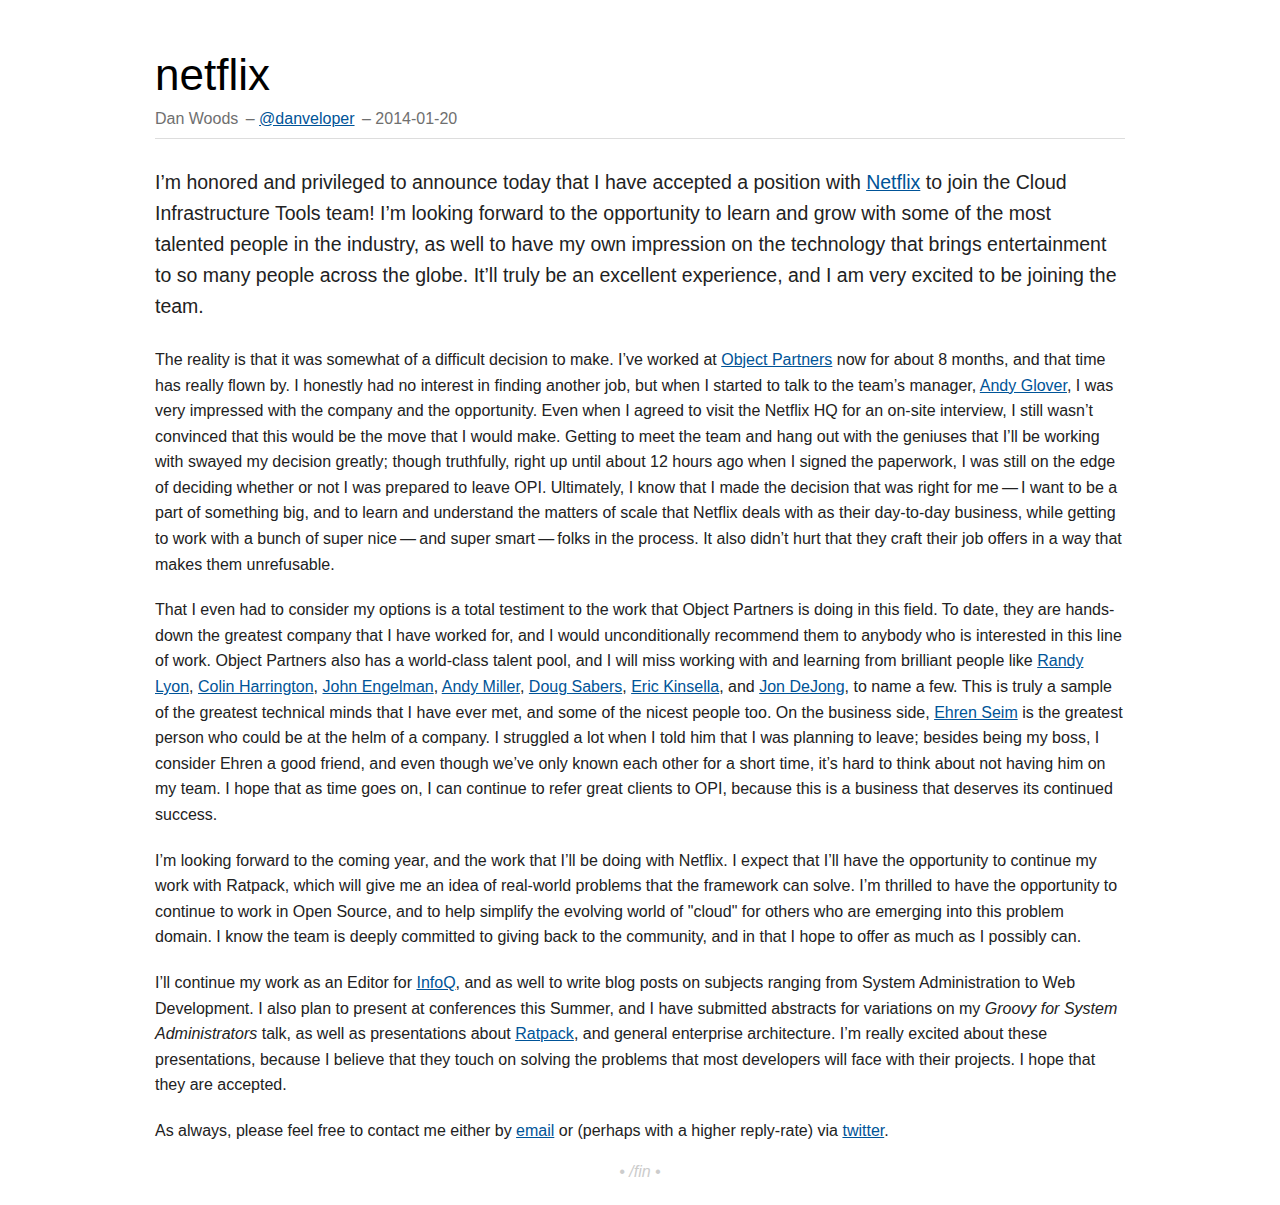
<file: netflix.html>
<!DOCTYPE html>
<html lang="en">
<head>
<meta http-equiv="Content-Type" content="text/html; charset=UTF-8">
<meta name="generator" content="Asciidoctor 0.1.3">
<meta name="viewport" content="width=device-width, initial-scale=1.0">
<title>Netflix</title>
<link rel="stylesheet" href="assets/css/asciidoctor.css">
</head>
<body class="article">
<div id="header">
<h1>netflix</h1>
<span id="author">Dan Woods</span><br>
<span id="email"><a target="_blank" href="http://twitter.com/danveloper">@danveloper</a></span><br>
<span id="revdate">2014-01-20</span>
</div>
<div id="content">
<div id="preamble">
<div class="sectionbody">
<div class="paragraph">
<p>I&#8217;m honored and privileged to announce today that I have accepted a position with <a target="_blank" href="http://netflix.com">Netflix</a> to join the Cloud Infrastructure Tools team! I&#8217;m looking forward to the opportunity to learn and grow with some of the most talented people in the industry, as well to have my own impression on the technology that brings entertainment to so many people across the globe. It&#8217;ll truly be an excellent experience, and I am very excited to be joining the team.</p>
</div>
<div class="paragraph">
<p>The reality is that it was somewhat of a difficult decision to make. I&#8217;ve worked at <a target="_blank" href="http://www.objectpartners.com">Object Partners</a> now for about 8 months, and that time has really flown by. I honestly had no interest in finding another job, but when I started to talk to the team&#8217;s manager, <a target="_blank" href="http://twitter.com/aglover">Andy Glover</a>, I was very impressed with the company and the opportunity. Even when I agreed to visit the Netflix HQ for an on-site interview, I still wasn&#8217;t convinced that this would be the move that I would make. Getting to meet the team and hang out with the geniuses that I&#8217;ll be working with swayed my decision greatly; though truthfully, right up until about 12 hours ago when I signed the paperwork, I was still on the edge of deciding whether or not I was prepared to leave OPI. Ultimately, I know that I made the decision that was right for me&#8201;&#8212;&#8201;I want to be a part of something big, and to learn and understand the matters of scale that Netflix deals with as their day-to-day business, while getting to work with a bunch of super nice&#8201;&#8212;&#8201;and super smart&#8201;&#8212;&#8201;folks in the process. It also didn&#8217;t hurt that they craft their job offers in a way that makes them unrefusable.</p>
</div>
<div class="paragraph">
<p>That I even had to consider my options is a total testiment to the work that Object Partners is doing in this field. To date, they are hands-down the greatest company that I have worked for, and I would unconditionally recommend them to anybody who is interested in this line of work. Object Partners also has a world-class talent pool, and I will miss working with and learning from brilliant people like <a target="_blank" href="http://twitter.com/rllyon">Randy Lyon</a>, <a target="_blank" href="http://twitter.com/colinharrington">Colin Harrington</a>, <a target="_blank" href="http://twitter.com/johnrengelman">John Engelman</a>, <a target="_blank" href="http://twitter.com/opiamiller">Andy Miller</a>, <a target="_blank" href="http://twitter.com/lightsabersd">Doug Sabers</a>, <a target="_blank" href="http://twitter.com/staticnull">Eric Kinsella</a>, and <a target="_blank" href="http://twitter.com/jondejong">Jon DeJong</a>, to name a few. This is truly a sample of the greatest technical minds that I have ever met, and some of the nicest people too. On the business side, <a target="_blank" href="http://twitter.com/ehrenseim">Ehren Seim</a> is the greatest person who could be at the helm of a company. I struggled a lot when I told him that I was planning to leave; besides being my boss, I consider Ehren a good friend, and even though we&#8217;ve only known each other for a short time, it&#8217;s hard to think about not having him on my team. I hope that as time goes on, I can continue to refer great clients to OPI, because this is a business that deserves its continued success.</p>
</div>
<div class="paragraph">
<p>I&#8217;m looking forward to the coming year, and the work that I&#8217;ll be doing with Netflix. I expect that I&#8217;ll have the opportunity to continue my work with Ratpack, which will give me an idea of real-world problems that the framework can solve. I&#8217;m thrilled to have the opportunity to continue to work in Open Source, and to help simplify the evolving world of "cloud" for others who are emerging into this problem domain. I know the team is deeply committed to giving back to the community, and in that I hope to offer as much as I possibly can.</p>
</div>
<div class="paragraph">
<p>I&#8217;ll continue my work as an Editor for <a target="_blank" href="http://www.infoq.com">InfoQ</a>, and as well to write blog posts on subjects ranging from System Administration to Web Development. I also plan to present at conferences this Summer, and I have submitted abstracts for variations on my <em>Groovy for System Administrators</em> talk, as well as presentations about <a target="_blank" href="http://ratpack.io">Ratpack</a>, and general enterprise architecture. I&#8217;m really excited about these presentations, because I believe that they touch on solving the problems that most developers will face with their projects. I hope that they are accepted.</p>
</div>
<div class="paragraph">
<p>As always, please feel free to contact me either by <a target="_blank" href="mailto:daniel.p.woods@gmail.com">email</a> or (perhaps with a higher reply-rate) via <a target="_blank" href="http://twitter.com/danveloper">twitter</a>.</p>
</div>
<div class="paragraph" style="text-align: center; padding-bottom: 25px; color: #ccc; font-style: italic;">
&bull; /fin &bull;
</div>

</div>
</div>

</div>
</body>
</html>
</file>
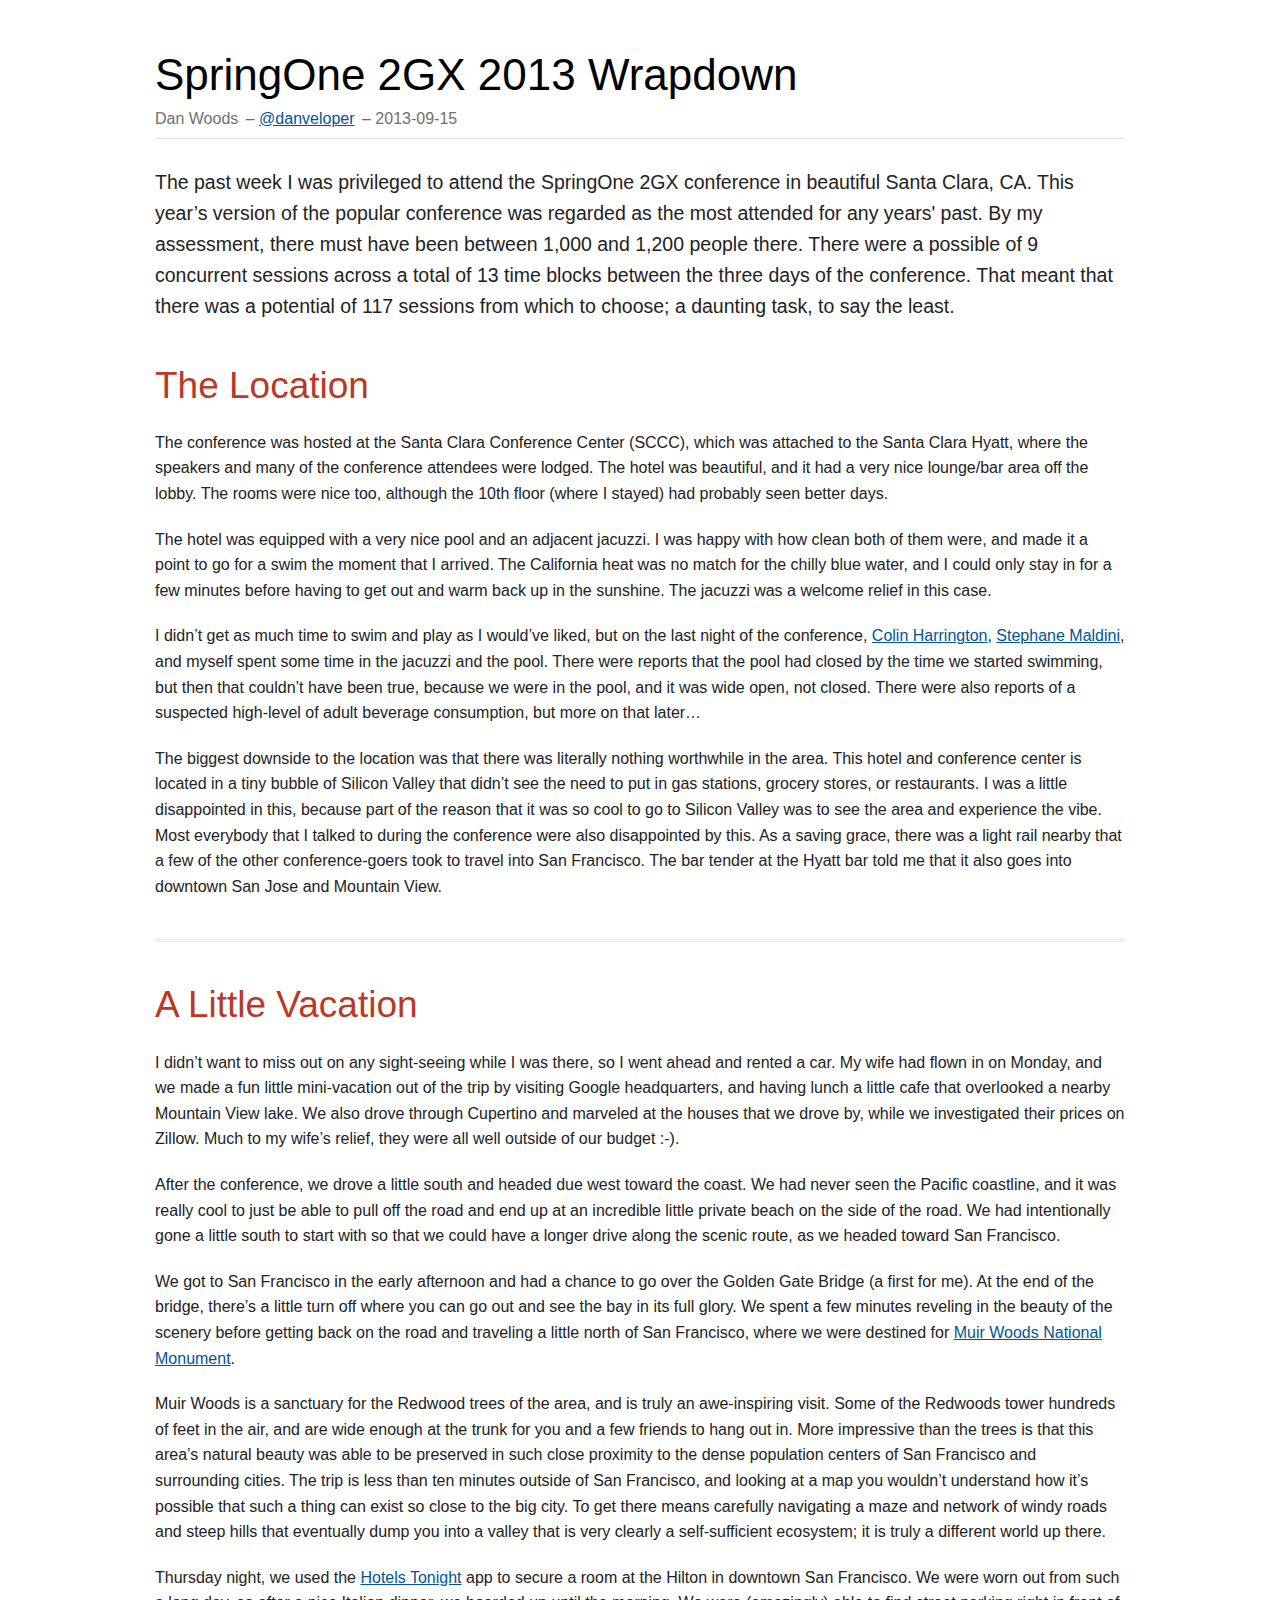
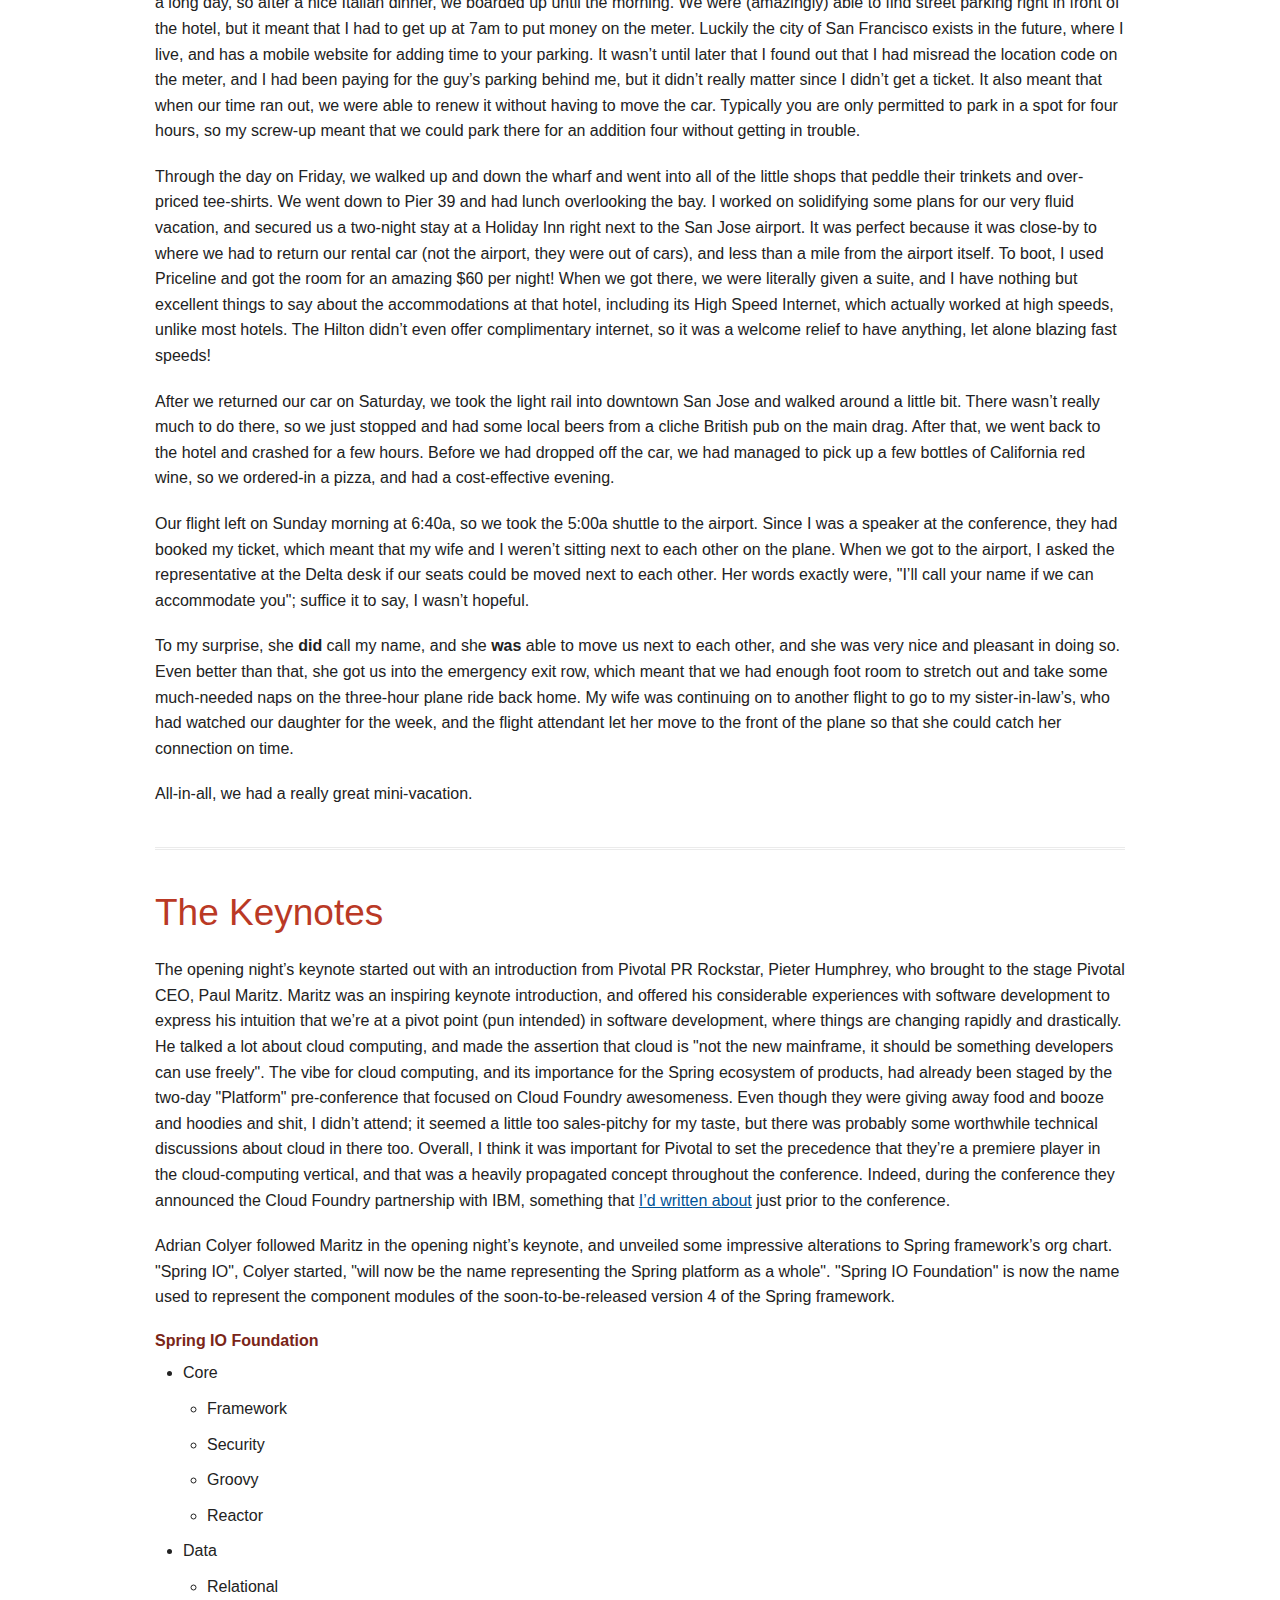
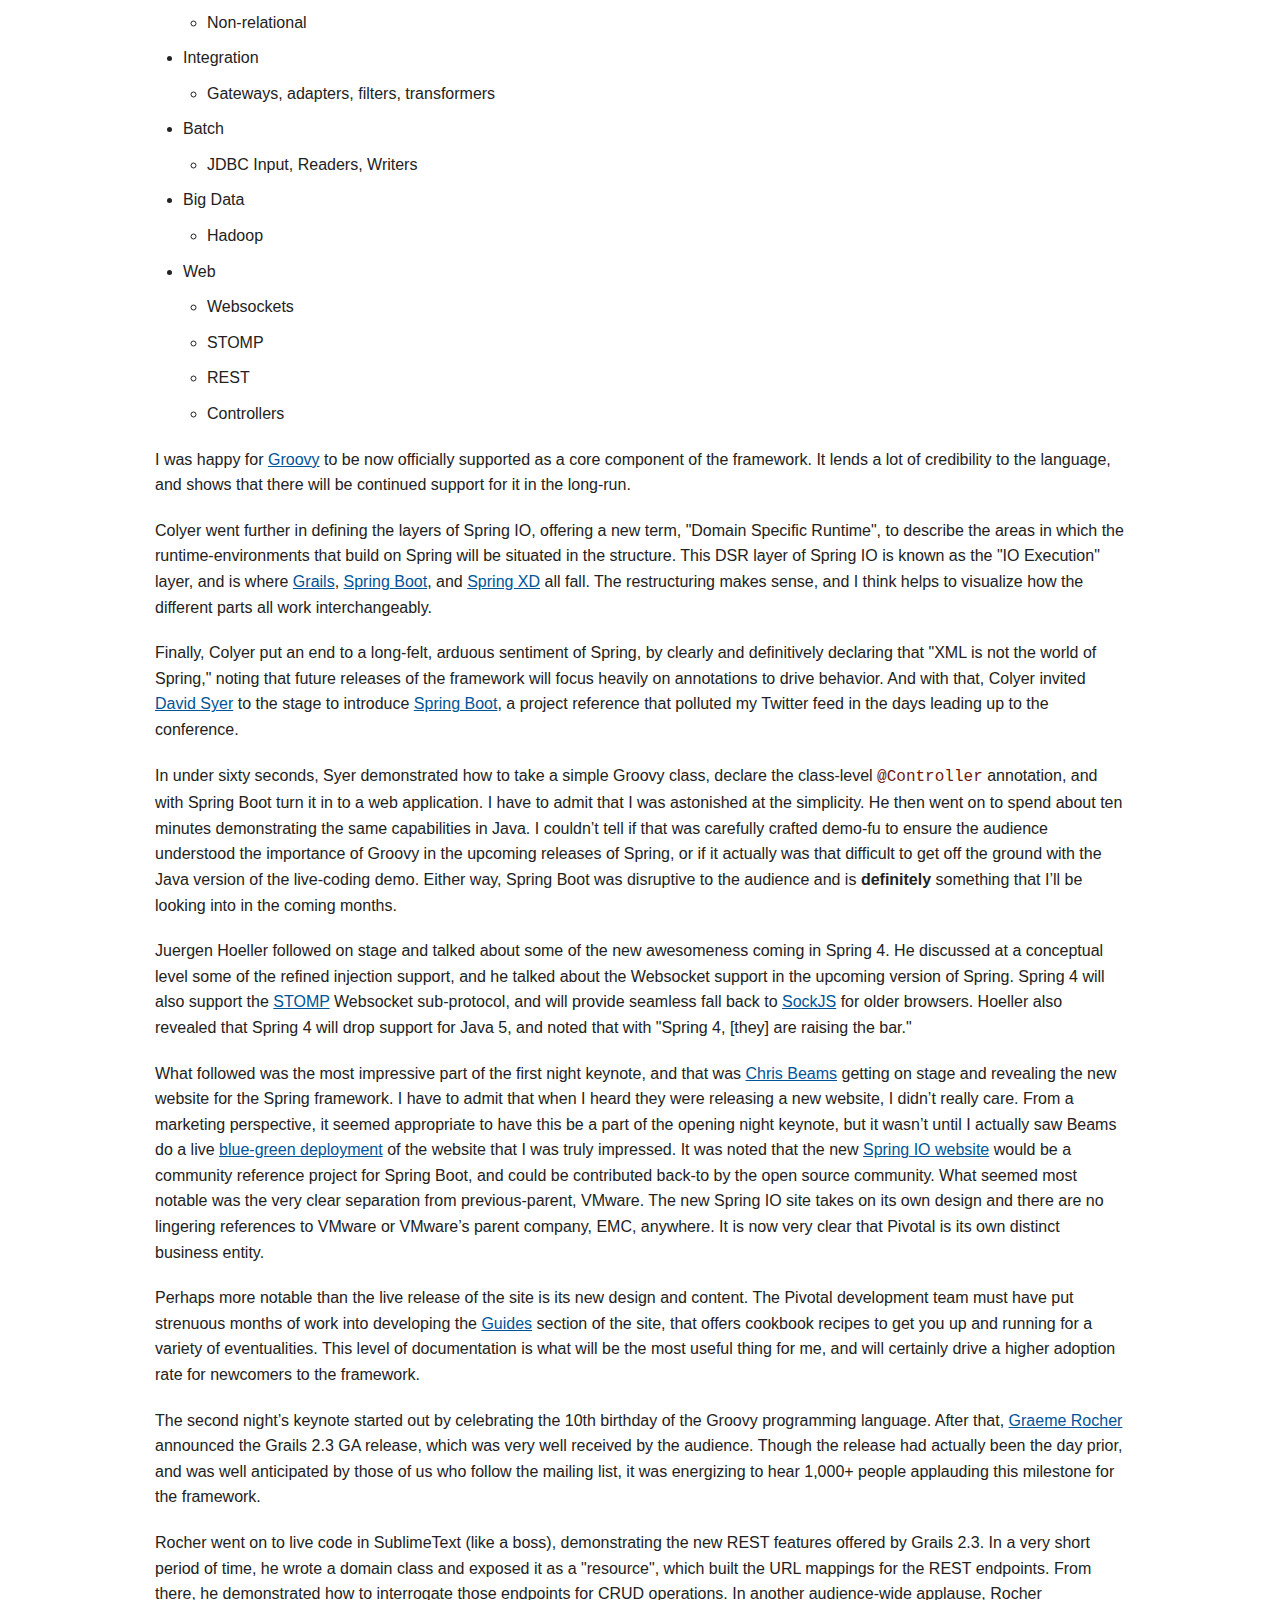
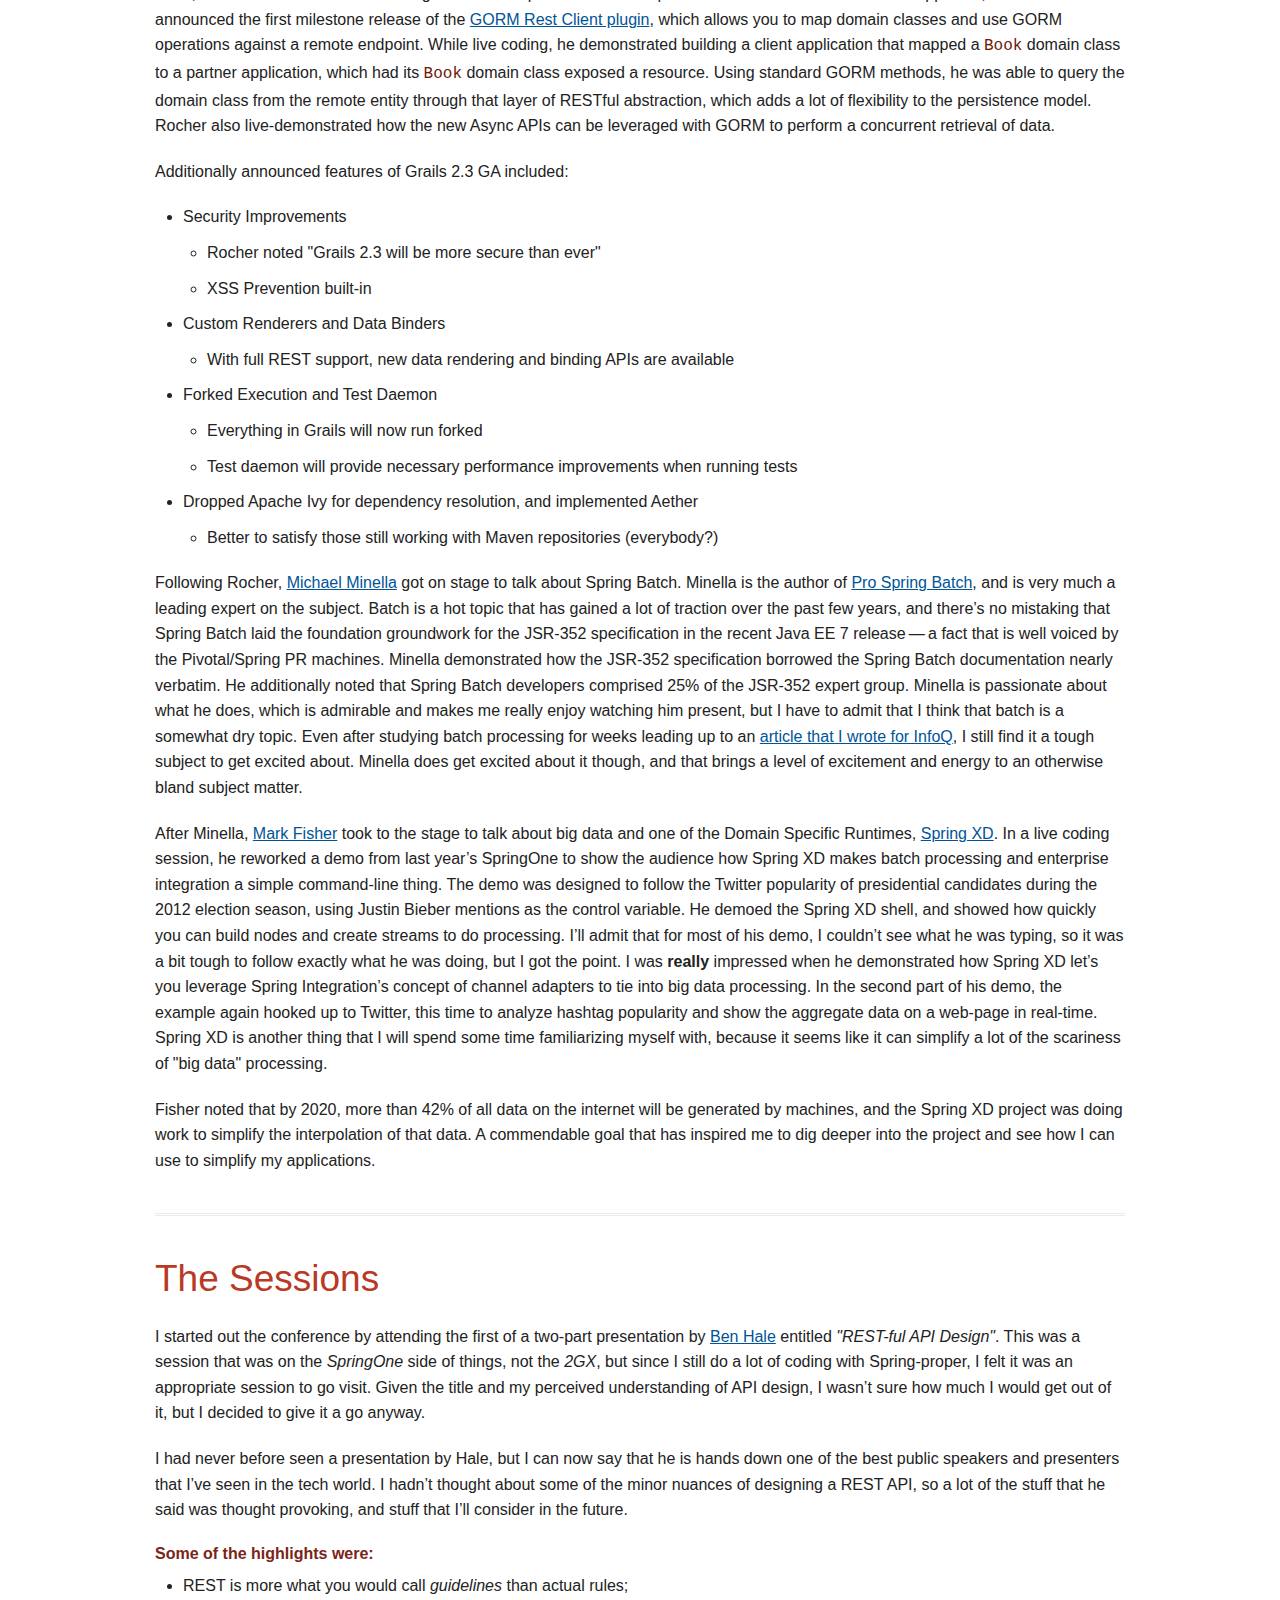
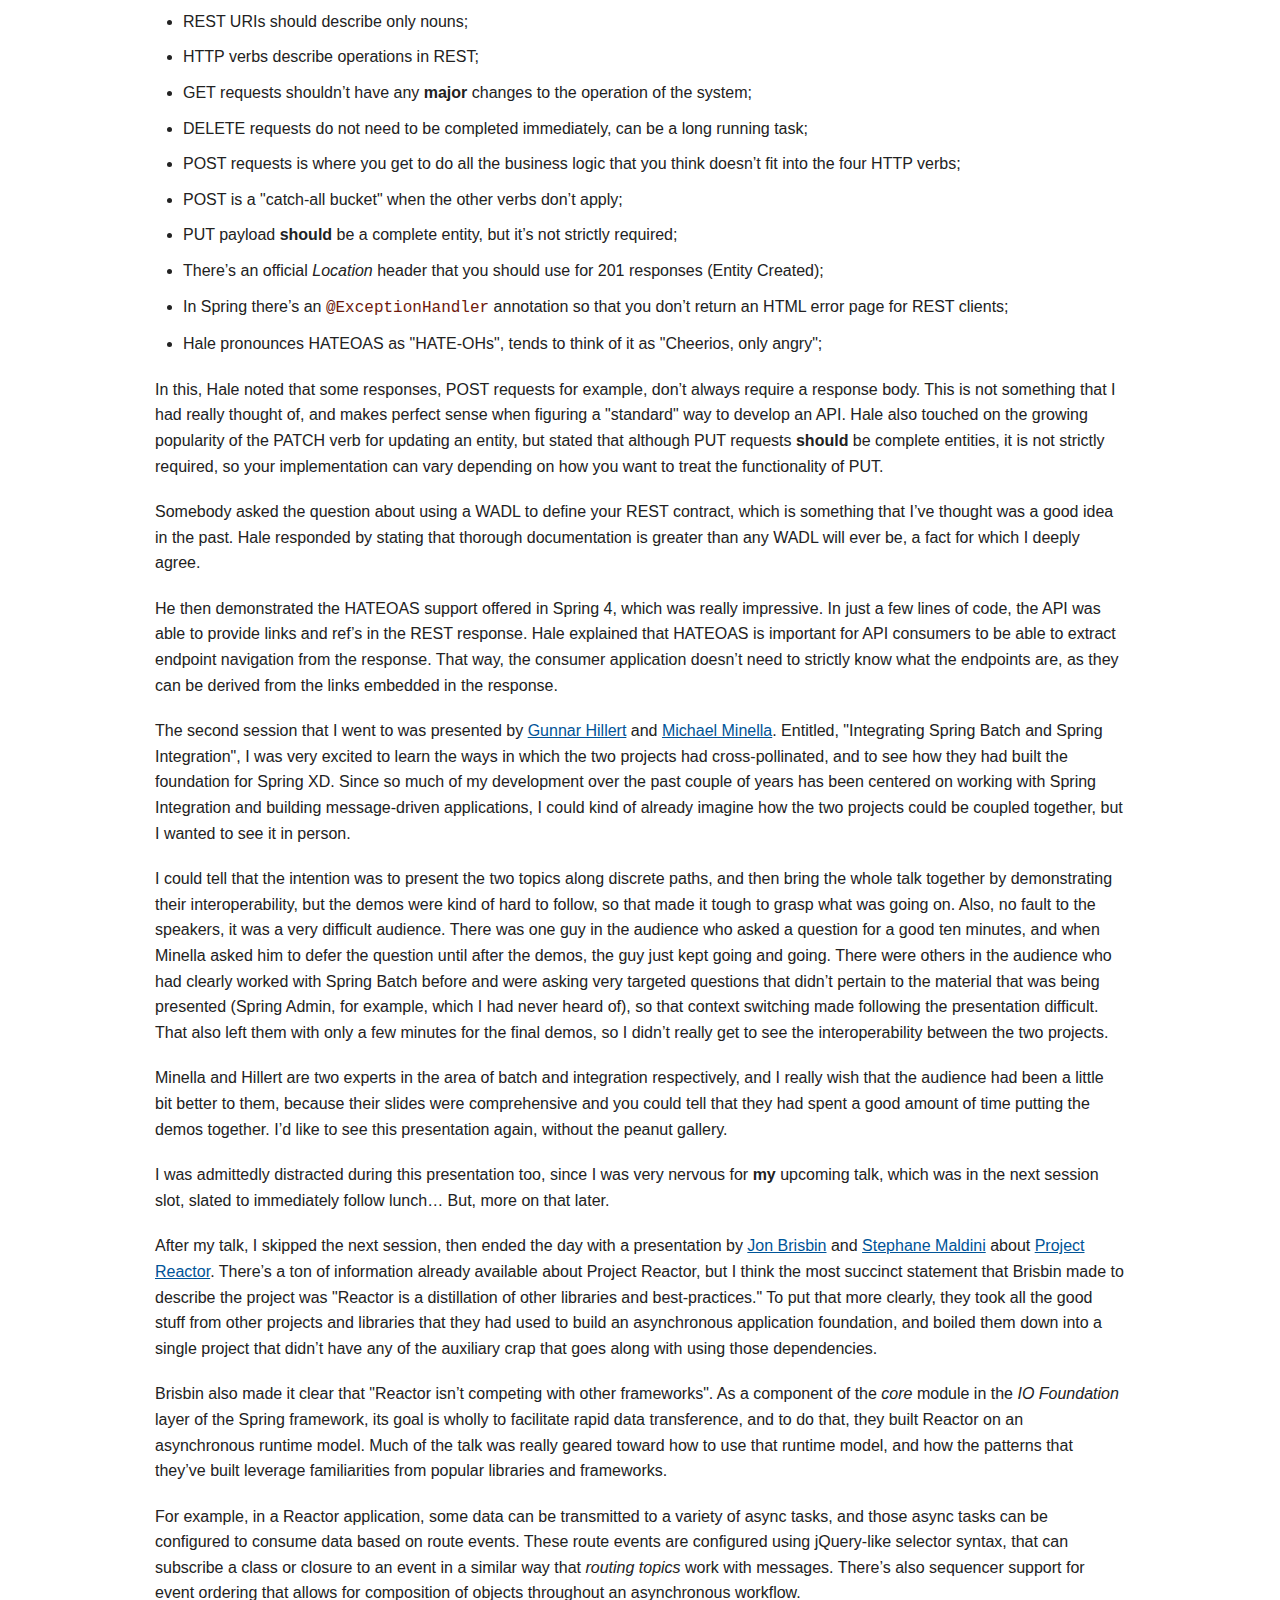
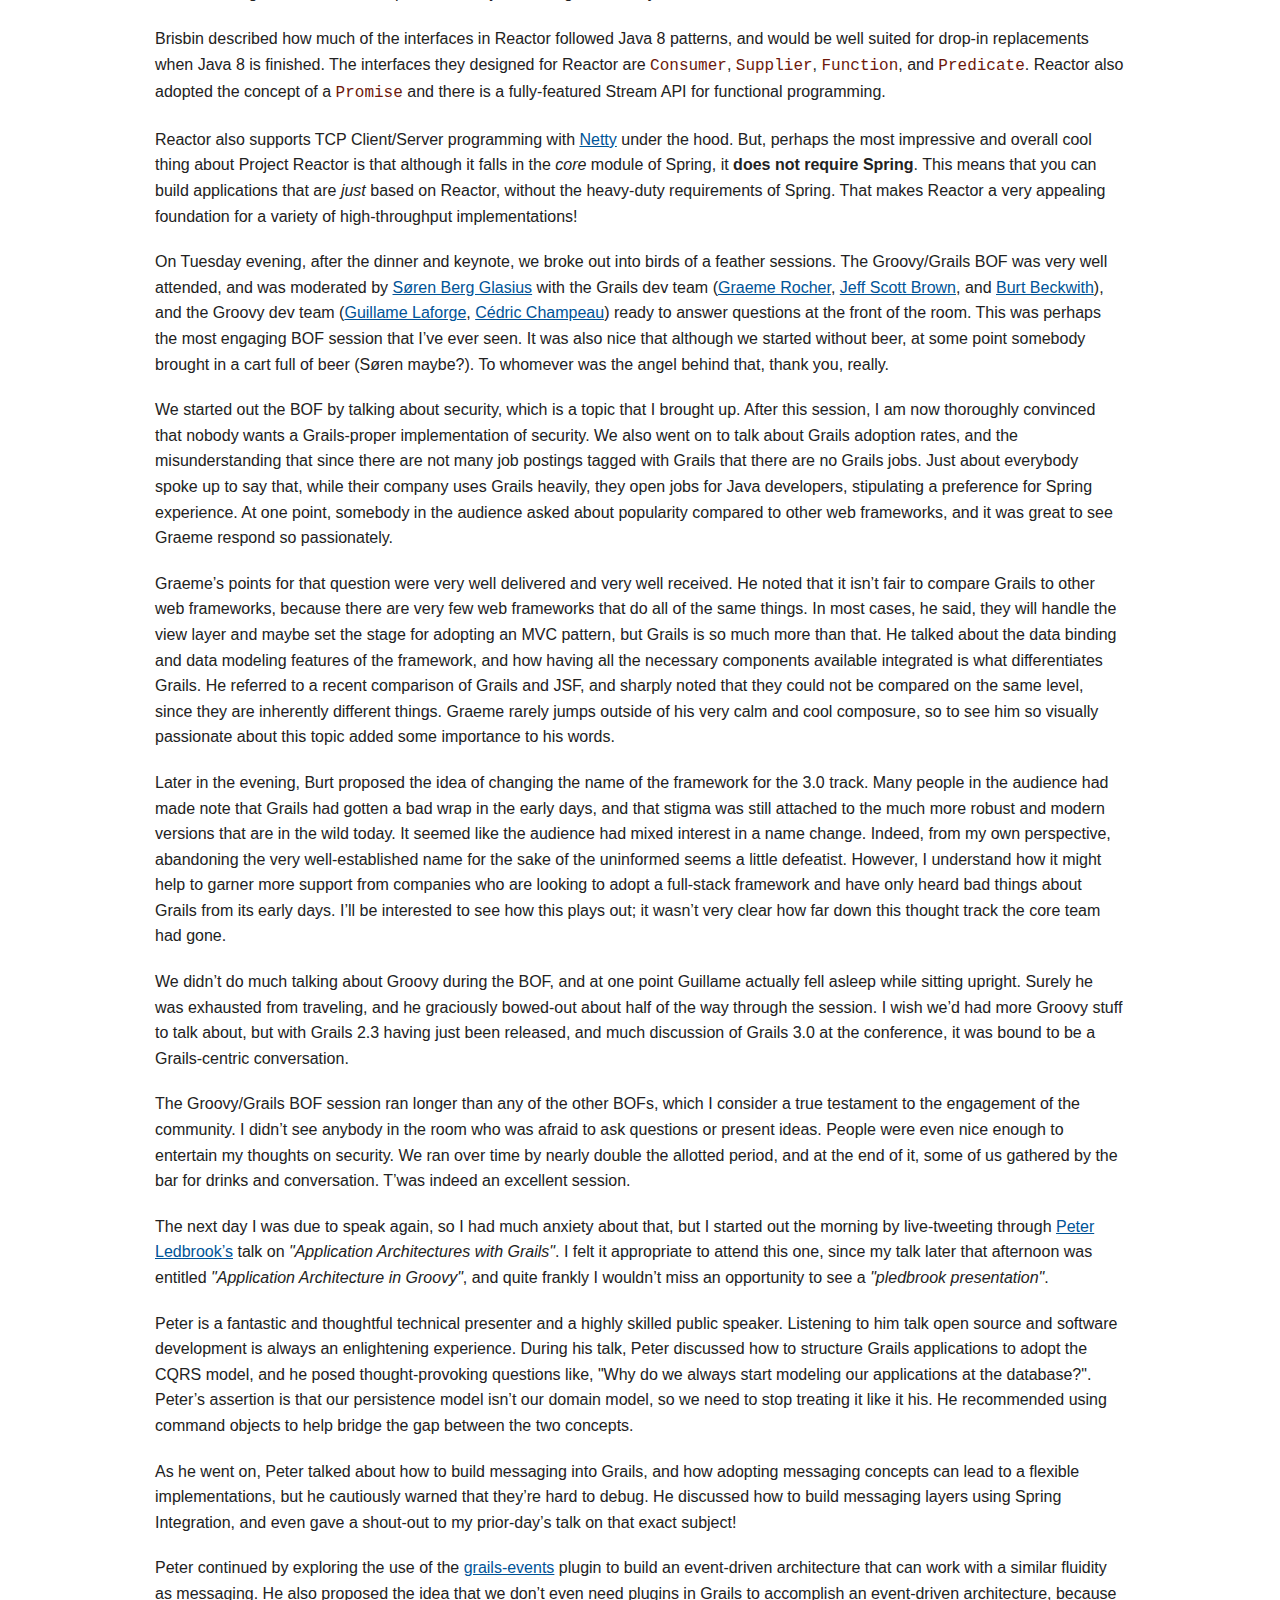
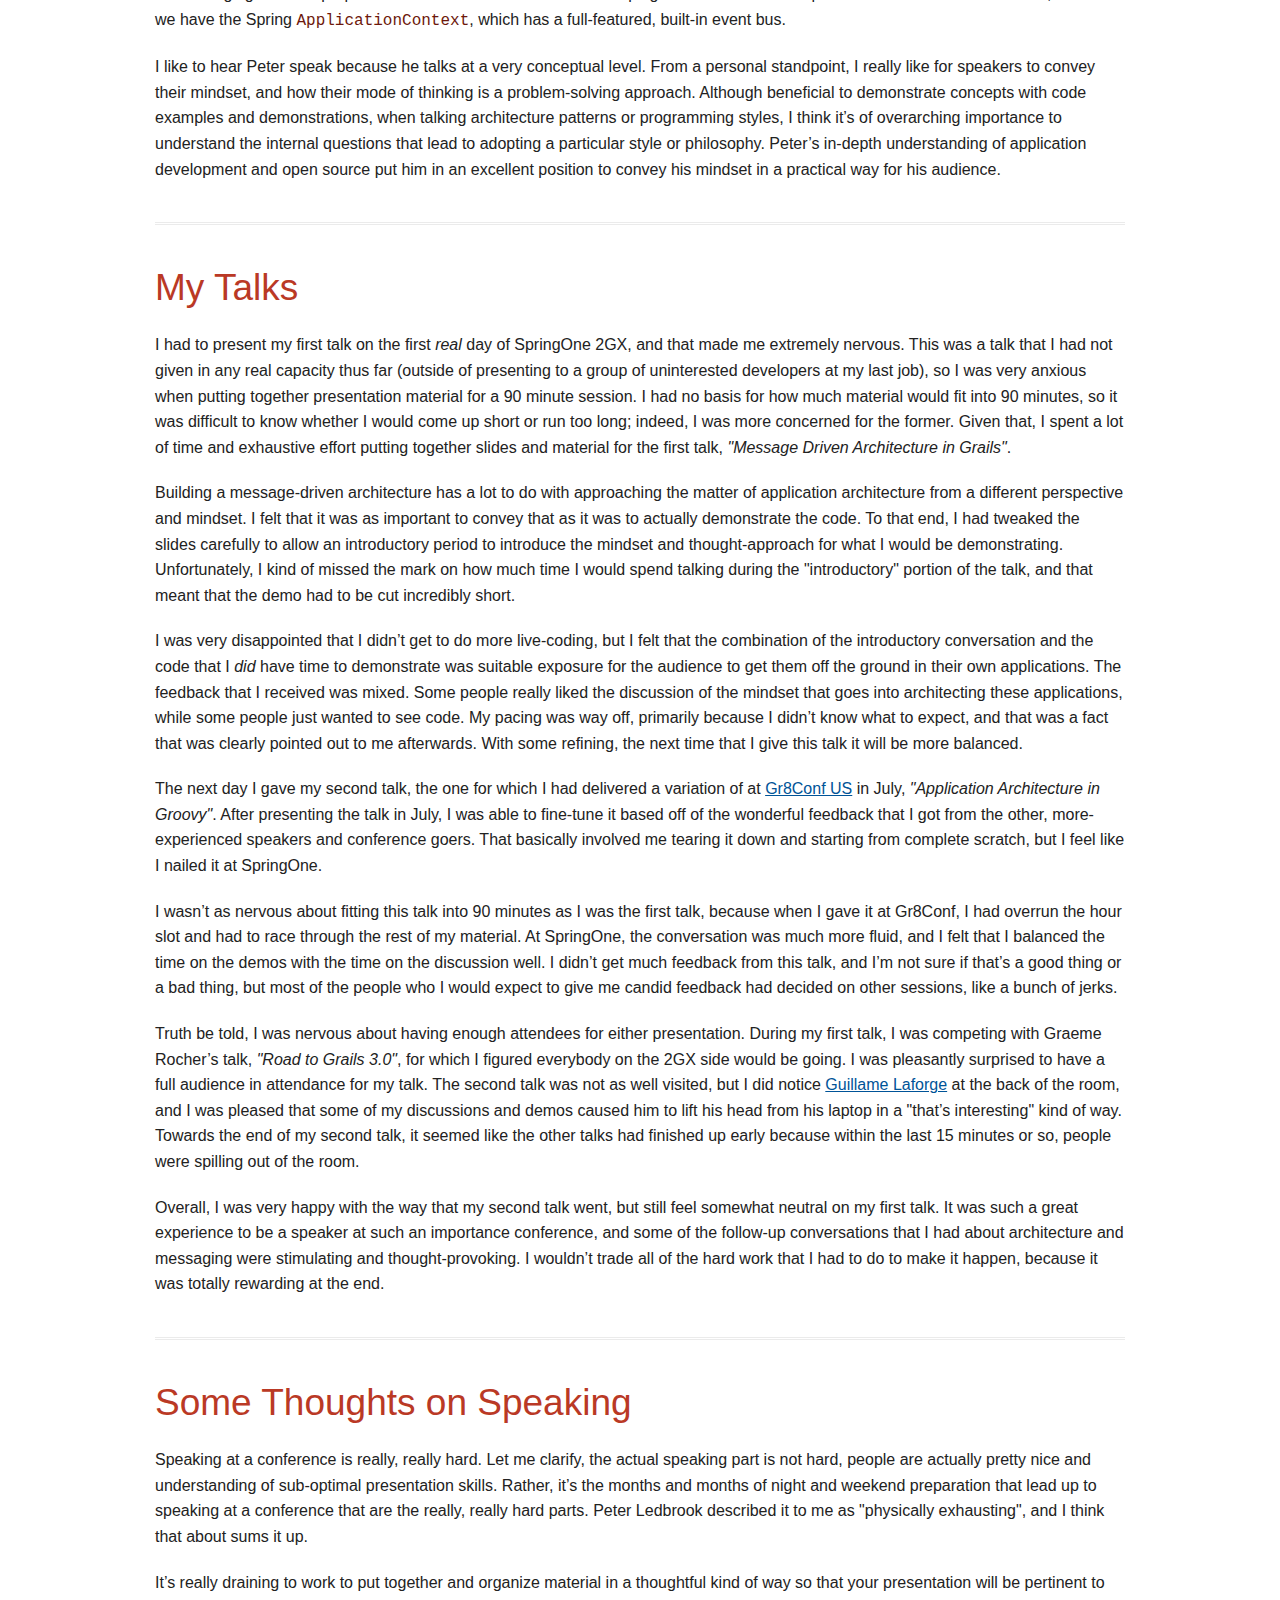
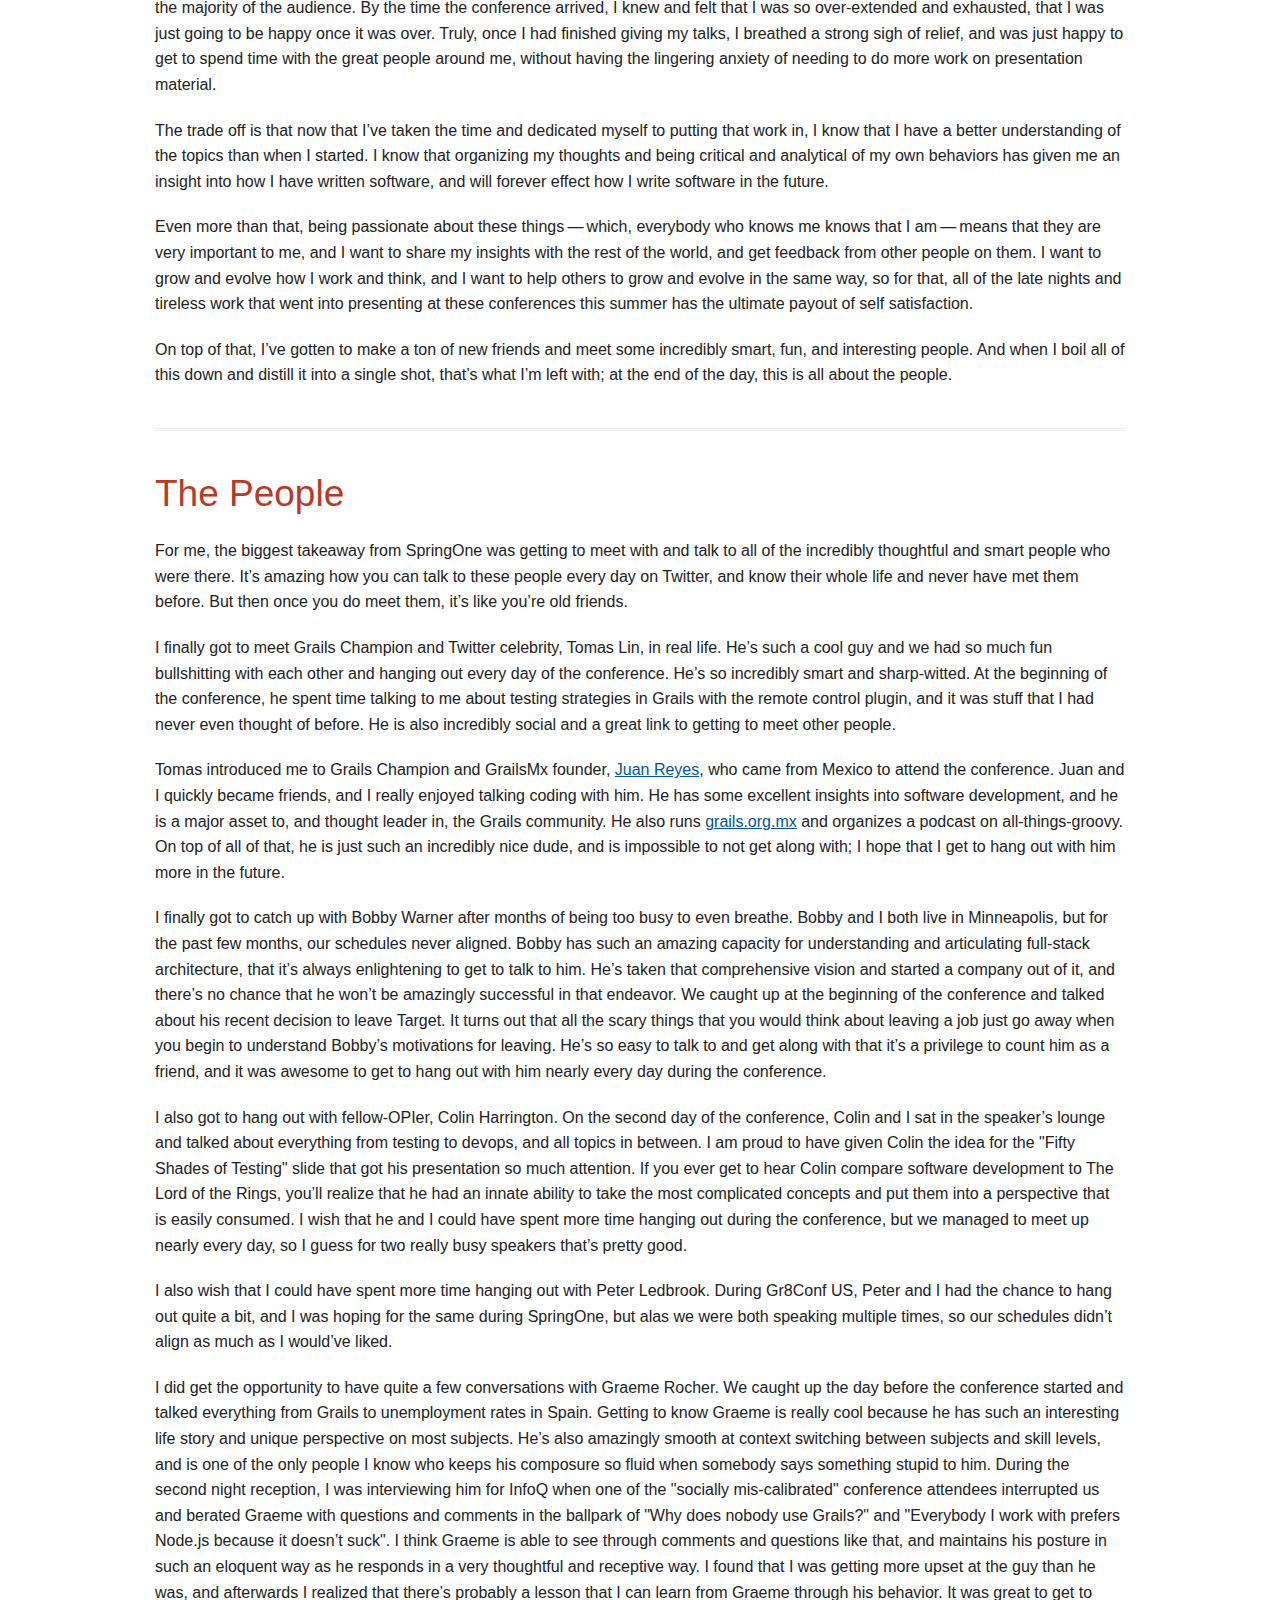
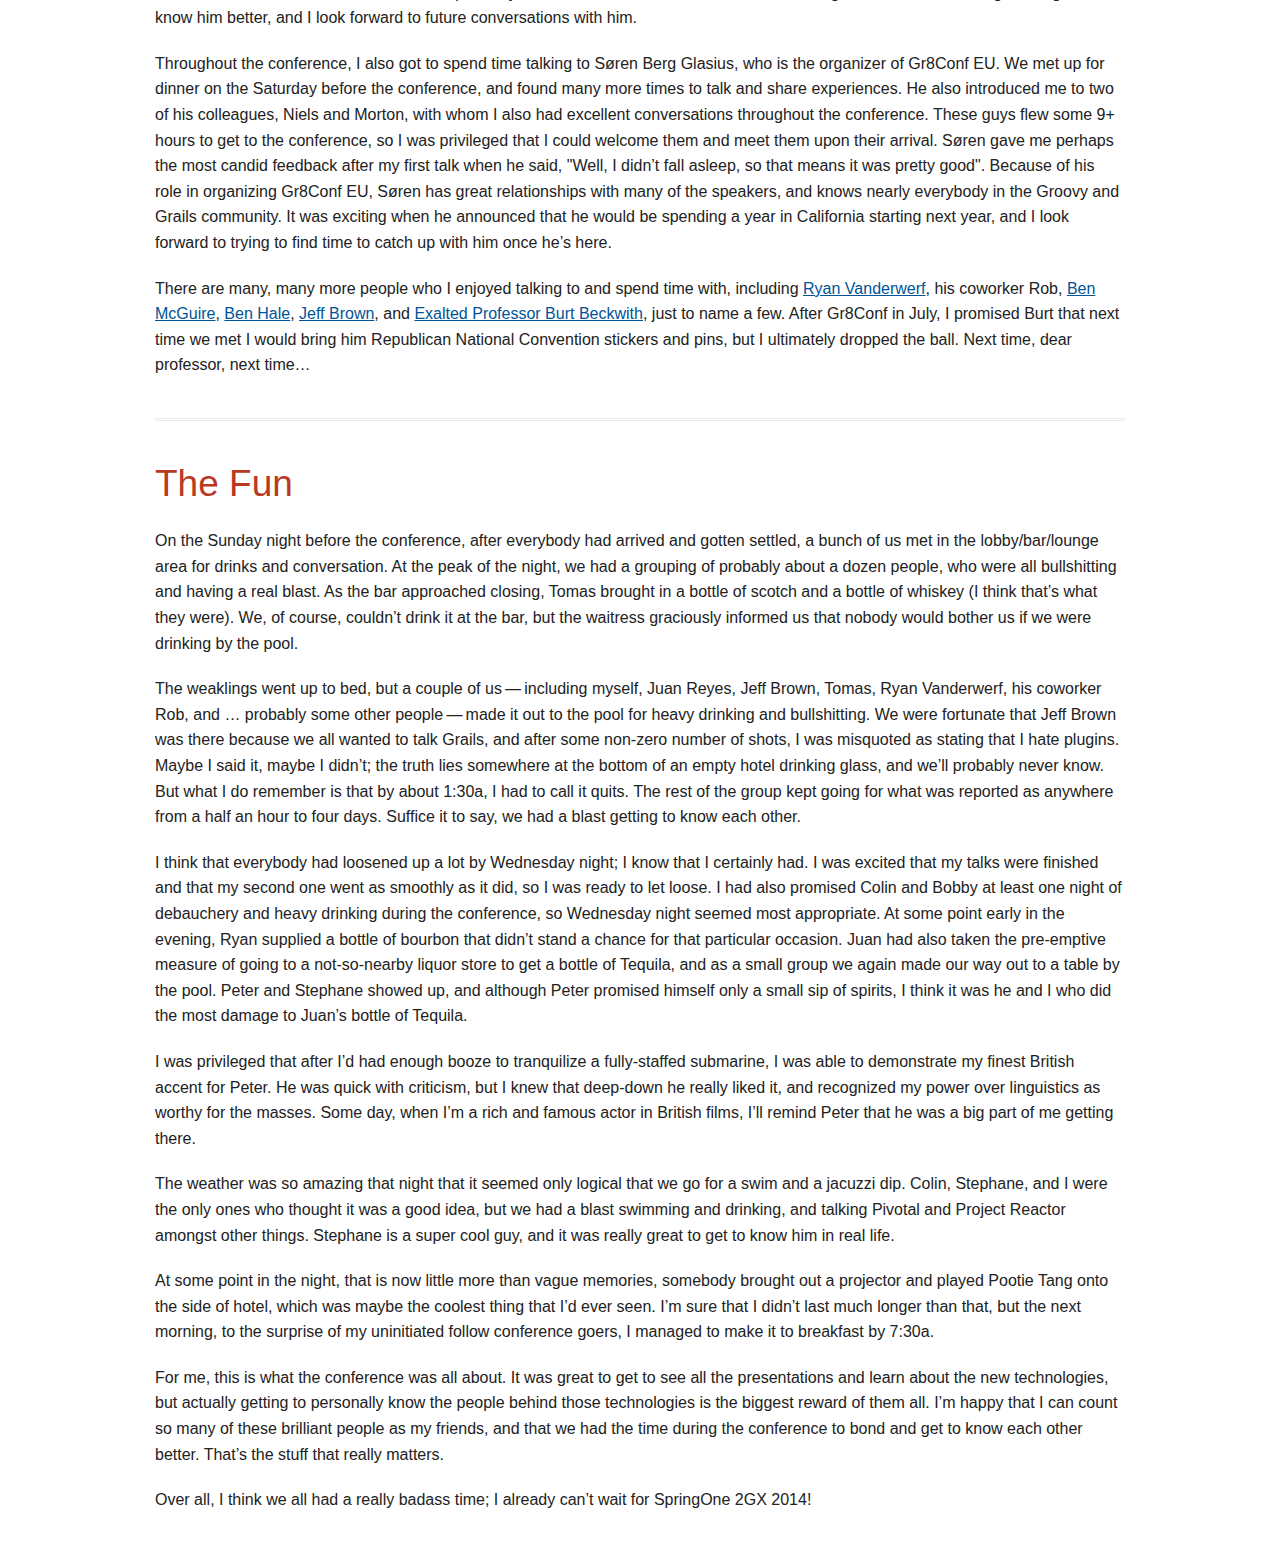
<file: springone-wrapdown.html>
<!DOCTYPE html>
<html lang="en">
<head>
<meta http-equiv="Content-Type" content="text/html; charset=UTF-8">
<meta name="generator" content="Asciidoctor 0.1.3">
<meta name="viewport" content="width=device-width, initial-scale=1.0">
<title>SpringOne 2GX 2013 Wrapdown</title>
<link rel="stylesheet" href="./assets/css/asciidoctor.css">
</head>
<body class="article">
<div id="header">
<h1>SpringOne 2GX 2013 Wrapdown</h1>
<span id="author">Dan Woods</span><br>
<span id="email"><a href="http://twitter.com/danveloper">@danveloper</a></span><br>
<span id="revdate">2013-09-15</span>
</div>
<div id="content">
<div id="preamble">
<div class="sectionbody">
<div class="paragraph">
<p>The past week I was privileged to attend the SpringOne 2GX conference in beautiful Santa Clara, CA. This year&#8217;s version of the popular conference was regarded as the most attended for any years' past. By my assessment, there must have been between 1,000 and 1,200 people there. There were a possible of 9 concurrent sessions across a total of 13 time blocks between the three days of the conference. That meant that there was a potential of 117 sessions from which to choose; a daunting task, to say the least.</p>
</div>

</div>
</div>
<div class="sect1">
<h2 id="_the_location">The Location</h2>
<div class="sectionbody">
<div class="paragraph">
<p>The conference was hosted at the Santa Clara Conference Center (SCCC), which was attached to the Santa Clara Hyatt, where the speakers and many of the conference attendees were lodged. The hotel was beautiful, and it had a very nice lounge/bar area off the lobby. The rooms were nice too, although the 10th floor (where I stayed) had probably seen better days.</p>
</div>
<div class="paragraph">
<p>The hotel was equipped with a very nice pool and an adjacent jacuzzi. I was happy with how clean both of them were, and made it a point to go for a swim the moment that I arrived. The California heat was no match for the chilly blue water, and I could only stay in for a few minutes before having to get out and warm back up in the sunshine. The jacuzzi was a welcome relief in this case.</p>
</div>
<div class="paragraph">
<p>I didn&#8217;t get as much time to swim and play as I would&#8217;ve liked, but on the last night of the conference, <a href="http://twitter.com/colinharrington">Colin Harrington</a>, <a href="http://twitter.com/smaldini">Stephane Maldini</a>, and myself spent some time in the jacuzzi and the pool. There were reports that the pool had closed by the time we started swimming, but then that couldn&#8217;t have been true, because we were in the pool, and it was wide open, not closed. There were also reports of a suspected high-level of adult beverage consumption, but more on that later&#8230;</p>
</div>
<div class="paragraph">
<p>The biggest downside to the location was that there was literally nothing worthwhile in the area. This hotel and conference center is located in a tiny bubble of Silicon Valley that didn&#8217;t see the need to put in gas stations, grocery stores, or restaurants. I was a little disappointed in this, because part of the reason that it was so cool to go to Silicon Valley was to see the area and experience the vibe. Most everybody that I talked to during the conference were also disappointed by this. As a saving grace, there was a light rail nearby that a few of the other conference-goers took to travel into San Francisco. The bar tender at the Hyatt bar told me that it also goes into downtown San Jose and Mountain View.</p>
</div>

</div>
</div>
<div class="sect1">
<h2 id="_a_little_vacation">A Little Vacation</h2>
<div class="sectionbody">
<div class="paragraph">
<p>I didn&#8217;t want to miss out on any sight-seeing while I was there, so I went ahead and rented a car. My wife had flown in on Monday, and we made a fun little mini-vacation out of the trip by visiting Google headquarters, and having lunch a little cafe that overlooked a nearby Mountain View lake. We also drove through Cupertino and marveled at the houses that we drove by, while we investigated their prices on Zillow. Much to my wife&#8217;s relief, they were all well outside of our budget :-).</p>
</div>
<div class="paragraph">
<p>After the conference, we drove a little south and headed due west toward the coast. We had never seen the Pacific coastline, and it was really cool to just be able to pull off the road and end up at an incredible little private beach on the side of the road. We had intentionally gone a little south to start with so that we could have a longer drive along the scenic route, as we headed toward San Francisco.</p>
</div>
<div class="paragraph">
<p>We got to San Francisco in the early afternoon and had a chance to go over the Golden Gate Bridge (a first for me). At the end of the bridge, there&#8217;s a little turn off where you can go out and see the bay in its full glory. We spent a few minutes reveling in the beauty of the scenery before getting back on the road and traveling a little north of San Francisco, where we were destined for <a href="http://www.nps.gov/muwo/index.htm">Muir Woods National Monument</a>.</p>
</div>
<div class="paragraph">
<p>Muir Woods is a sanctuary for the Redwood trees of the area, and is truly an awe-inspiring visit. Some of the Redwoods tower hundreds of feet in the air, and are wide enough at the trunk for you and a few friends to hang out in. More impressive than the trees is that this area&#8217;s natural beauty was able to be preserved in such close proximity to the dense population centers of San Francisco and surrounding cities. The trip is less than ten minutes outside of San Francisco, and looking at a map you wouldn&#8217;t understand how it&#8217;s possible that such a thing can exist so close to the big city. To get there means carefully navigating a maze and network of windy roads and steep hills that eventually dump you into a valley that is very clearly a self-sufficient ecosystem; it is truly a different world up there.</p>
</div>
<div class="paragraph">
<p>Thursday night, we used the <a href="http://www.hoteltonight.com/">Hotels Tonight</a> app to secure a room at the Hilton in downtown San Francisco. We were worn out from such a long day, so after a nice Italian dinner, we boarded up until the morning. We were (amazingly) able to find street parking right in front of the hotel, but it meant that I had to get up at 7am to put money on the meter. Luckily the city of San Francisco exists in the future, where I live, and has a mobile website for adding time to your parking. It wasn&#8217;t until later that I found out that I had misread the location code on the meter, and I had been paying for the guy&#8217;s parking behind me, but it didn&#8217;t really matter since I didn&#8217;t get a ticket. It also meant that when our time ran out, we were able to renew it without having to move the car. Typically you are only permitted to park in a spot for four hours, so my screw-up meant that we could park there for an addition four without getting in trouble.</p>
</div>
<div class="paragraph">
<p>Through the day on Friday, we walked up and down the wharf and went into all of the little shops that peddle their trinkets and over-priced tee-shirts. We went down to Pier 39 and had lunch overlooking the bay. I worked on solidifying some plans for our very fluid vacation, and secured us a two-night stay at a Holiday Inn right next to the San Jose airport. It was perfect because it was close-by to where we had to return our rental car (not the airport, they were out of cars), and less than a mile from the airport itself. To boot, I used Priceline and got the room for an amazing $60 per night! When we got there, we were literally given a suite, and I have nothing but excellent things to say about the accommodations at that hotel, including its High Speed Internet, which actually worked at high speeds, unlike most hotels. The Hilton didn&#8217;t even offer complimentary internet, so it was a welcome relief to have anything, let alone blazing fast speeds!</p>
</div>
<div class="paragraph">
<p>After we returned our car on Saturday, we took the light rail into downtown San Jose and walked around a little bit. There wasn&#8217;t really much to do there, so we just stopped and had some local beers from a cliche British pub on the main drag. After that, we went back to the hotel and crashed for a few hours. Before we had dropped off the car, we had managed to pick up a few bottles of California red wine, so we ordered-in a pizza, and had a cost-effective evening.</p>
</div>
<div class="paragraph">
<p>Our flight left on Sunday morning at 6:40a, so we took the 5:00a shuttle to the airport. Since I was a speaker at the conference, they had booked my ticket, which meant that my wife and I weren&#8217;t sitting next to each other on the plane. When we got to the airport, I asked the representative at the Delta desk if our seats could be moved next to each other. Her words exactly were, "I&#8217;ll call your name if we can accommodate you"; suffice it to say, I wasn&#8217;t hopeful.</p>
</div>
<div class="paragraph">
<p>To my surprise, she <strong>did</strong> call my name, and she <strong>was</strong> able to move us next to each other, and she was very nice and pleasant in doing so. Even better than that, she got us into the emergency exit row, which meant that we had enough foot room to stretch out and take some much-needed naps on the three-hour plane ride back home. My wife was continuing on to another flight to go to my sister-in-law&#8217;s, who had watched our daughter for the week, and the flight attendant let her move to the front of the plane so that she could catch her connection on time.</p>
</div>
<div class="paragraph">
<p>All-in-all, we had a really great mini-vacation.</p>
</div>

</div>
</div>
<div class="sect1">
<h2 id="_the_keynotes">The Keynotes</h2>
<div class="sectionbody">
<div class="paragraph">
<p>The opening night&#8217;s keynote started out with an introduction from Pivotal PR Rockstar, Pieter Humphrey, who brought to the stage Pivotal CEO, Paul Maritz. Maritz was an inspiring keynote introduction, and offered his considerable experiences with software development to express his intuition that we&#8217;re at a pivot point (pun intended) in software development, where things are changing rapidly and drastically. He talked a lot about cloud computing, and made the assertion that cloud is "not the new mainframe, it should be something developers can use freely". The vibe for cloud computing, and its importance for the Spring ecosystem of products, had already been staged by the two-day "Platform" pre-conference that focused on Cloud Foundry awesomeness. Even though they were giving away food and booze and hoodies and shit, I didn&#8217;t attend; it seemed a little too sales-pitchy for my taste, but there was probably some worthwhile technical discussions about cloud in there too. Overall, I think it was important for Pivotal to set the precedence that they&#8217;re a premiere player in the cloud-computing vertical, and that was a heavily propagated concept throughout the conference. Indeed, during the conference they announced the Cloud Foundry partnership with IBM, something that <a href="http://www.infoq.com/news/2013/08/ibm-backs-cf">I&#8217;d written about</a> just prior to the conference.</p>
</div>
<div class="paragraph">
<p>Adrian Colyer followed Maritz in the opening night&#8217;s keynote, and unveiled some impressive alterations to Spring framework&#8217;s org chart. "Spring IO", Colyer started, "will now be the name representing the Spring platform as a whole". "Spring IO Foundation" is now the name used to represent the component modules of the soon-to-be-released version 4 of the Spring framework.</p>
</div>
<div class="ulist">
<div class="title">Spring IO Foundation</div>
<ul>
<li>
<p>Core</p>
<div class="ulist">

<ul>
<li>
<p>Framework</p>
</li>
<li>
<p>Security</p>
</li>
<li>
<p>Groovy</p>
</li>
<li>
<p>Reactor</p>
</li>
</ul>
</div>

</li>
<li>
<p>Data</p>
<div class="ulist">

<ul>
<li>
<p>Relational</p>
</li>
<li>
<p>Non-relational</p>
</li>
</ul>
</div>

</li>
<li>
<p>Integration</p>
<div class="ulist">

<ul>
<li>
<p>Gateways, adapters, filters, transformers</p>
</li>
</ul>
</div>

</li>
<li>
<p>Batch</p>
<div class="ulist">

<ul>
<li>
<p>JDBC Input, Readers, Writers</p>
</li>
</ul>
</div>

</li>
<li>
<p>Big Data</p>
<div class="ulist">

<ul>
<li>
<p>Hadoop</p>
</li>
</ul>
</div>

</li>
<li>
<p>Web</p>
<div class="ulist">

<ul>
<li>
<p>Websockets</p>
</li>
<li>
<p>STOMP</p>
</li>
<li>
<p>REST</p>
</li>
<li>
<p>Controllers</p>
</li>
</ul>
</div>

</li>
</ul>
</div>
<div class="paragraph">
<p>I was happy for <a href="http://groovy.codehaus.org">Groovy</a> to be now officially supported as a core component of the framework. It lends a lot of credibility to the language, and shows that there will be continued support for it in the long-run.</p>
</div>
<div class="paragraph">
<p>Colyer went further in defining the layers of Spring IO, offering a new term, "Domain Specific Runtime", to describe the areas in which the runtime-environments that build on Spring will be situated in the structure. This DSR layer of Spring IO is known as the "IO Execution" layer, and is where <a href="http://grails.org">Grails</a>, <a href="http://projects.spring.io/spring-boot/">Spring Boot</a>, and <a href="http://projects.spring.io/spring-xd/">Spring XD</a> all fall. The restructuring makes sense, and I think helps to visualize how the different parts all work interchangeably.</p>
</div>
<div class="paragraph">
<p>Finally, Colyer put an end to a long-felt, arduous sentiment of Spring, by clearly and definitively declaring that "XML is not the world of Spring," noting that future releases of the framework will focus heavily on annotations to drive behavior. And with that, Colyer invited <a href="http://twitter.com/david_syer">David Syer</a> to the stage to introduce <a href="http://projects.spring.io/spring-boot/">Spring Boot</a>, a project reference that polluted my Twitter feed in the days leading up to the conference.</p>
</div>
<div class="paragraph">
<p>In under sixty seconds, Syer demonstrated how to take a simple Groovy class, declare the class-level <code>@Controller</code> annotation, and with Spring Boot turn it in to a web application. I have to admit that I was astonished at the simplicity. He then went on to spend about ten minutes demonstrating the same capabilities in Java. I couldn&#8217;t tell if that was carefully crafted demo-fu to ensure the audience understood the importance of Groovy in the upcoming releases of Spring, or if it actually was that difficult to get off the ground with the Java version of the live-coding demo. Either way, Spring Boot was disruptive to the audience and is <strong>definitely</strong> something that I&#8217;ll be looking into in the coming months.</p>
</div>
<div class="paragraph">
<p>Juergen Hoeller followed on stage and talked about some of the new awesomeness coming in Spring 4. He discussed at a conceptual level some of the refined injection support, and he talked about the Websocket support in the upcoming version of Spring. Spring 4 will also support the <a href="http://stomp.github.io/">STOMP</a> Websocket sub-protocol, and will provide seamless fall back to <a href="http://sockjs.org">SockJS</a> for older browsers. Hoeller also revealed that Spring 4 will drop support for Java 5, and noted that with "Spring 4, [they] are raising the bar."</p>
</div>
<div class="paragraph">
<p>What followed was the most impressive part of the first night keynote, and that was <a href="http://twitter.com/cbeams">Chris Beams</a> getting on stage and revealing the new website for the Spring framework. I have to admit that when I heard they were releasing a new website, I didn&#8217;t really care. From a marketing perspective, it seemed appropriate to have this be a part of the opening night keynote, but it wasn&#8217;t until I actually saw Beams do a live <a href="http://martinfowler.com/bliki/BlueGreenDeployment.html">blue-green deployment</a> of the website that I was truly impressed. It was noted that the new <a href="http://spring.io">Spring IO website</a> would be a community reference project for Spring Boot, and could be contributed back-to by the open source community. What seemed most notable was the very clear separation from previous-parent, VMware. The new Spring IO site takes on its own design and there are no lingering references to VMware or VMware&#8217;s parent company, EMC, anywhere. It is now very clear that Pivotal is its own distinct business entity.</p>
</div>
<div class="paragraph">
<p>Perhaps more notable than the live release of the site is its new design and content. The Pivotal development team must have put strenuous months of work into developing the <a href="https://spring.io/guides">Guides</a> section of the site, that offers cookbook recipes to get you up and running for a variety of eventualities. This level of documentation is what will be the most useful thing for me, and will certainly drive a higher adoption rate for newcomers to the framework.</p>
</div>
<div class="paragraph">
<p>The second night&#8217;s keynote started out by celebrating the 10th birthday of the Groovy programming language. After that, <a href="http://grails.io">Graeme Rocher</a> announced the Grails 2.3 GA release, which was very well received by the audience. Though the release had actually been the day prior, and was well anticipated by those of us who follow the mailing list, it was energizing to hear 1,000+ people applauding this milestone for the framework.</p>
</div>
<div class="paragraph">
<p>Rocher went on to live code in SublimeText (like a boss), demonstrating the new REST features offered by Grails 2.3. In a very short period of time, he wrote a domain class and exposed it as a "resource", which built the URL mappings for the REST endpoints. From there, he demonstrated how to interrogate those endpoints for CRUD operations. In another audience-wide applause, Rocher announced the first milestone release of the <a href="http://grails.org/plugins/gorm-rest-client">GORM Rest Client plugin</a>, which allows you to map domain classes and use GORM operations against a remote endpoint. While live coding, he demonstrated building a client application that mapped a <code>Book</code> domain class to a partner application, which had its <code>Book</code> domain class exposed a resource. Using standard GORM methods, he was able to query the domain class from the remote entity through that layer of RESTful abstraction, which adds a lot of flexibility to the persistence model. Rocher also live-demonstrated how the new Async APIs can be leveraged with GORM to perform a concurrent retrieval of data.</p>
</div>
<div class="paragraph">
<p>Additionally announced features of Grails 2.3 GA included:</p>
</div>
<div class="ulist">

<ul>
<li>
<p>Security Improvements</p>
<div class="ulist">

<ul>
<li>
<p>Rocher noted "Grails 2.3 will be more secure than ever"</p>
</li>
<li>
<p>XSS Prevention built-in</p>
</li>
</ul>
</div>

</li>
<li>
<p>Custom Renderers and Data Binders</p>
<div class="ulist">

<ul>
<li>
<p>With full REST support, new data rendering and binding APIs are available</p>
</li>
</ul>
</div>

</li>
<li>
<p>Forked Execution and Test Daemon</p>
<div class="ulist">

<ul>
<li>
<p>Everything in Grails will now run forked</p>
</li>
<li>
<p>Test daemon will provide necessary performance improvements when running tests</p>
</li>
</ul>
</div>

</li>
<li>
<p>Dropped Apache Ivy for dependency resolution, and implemented Aether</p>
<div class="ulist">

<ul>
<li>
<p>Better to satisfy those still working with Maven repositories (everybody?)</p>
</li>
</ul>
</div>

</li>
</ul>
</div>
<div class="paragraph">
<p>Following Rocher, <a href="http://twitter.com/michaelminella">Michael Minella</a> got on stage to talk about Spring Batch. Minella is the author of <a href="http://www.amazon.com/Pro-Spring-Batch-Michael-Minella/dp/1430234520">Pro Spring Batch</a>, and is very much a leading expert on the subject. Batch is a hot topic that has gained a lot of traction over the past few years, and there&#8217;s no mistaking that Spring Batch laid the foundation groundwork for the JSR-352 specification in the recent Java EE 7 release&#8201;&#8212;&#8201;a fact that is well voiced by the Pivotal/Spring PR machines. Minella demonstrated how the JSR-352 specification borrowed the Spring Batch documentation nearly verbatim. He additionally noted that Spring Batch developers comprised 25% of the JSR-352 expert group. Minella is passionate about what he does, which is admirable and makes me really enjoy watching him present, but I have to admit that I think that batch is a somewhat dry topic. Even after studying batch processing for weeks leading up to an <a href="http://www.infoq.com/news/2013/06/ee7-spring-batch">article that I wrote for InfoQ</a>, I still find it a tough subject to get excited about. Minella does get excited about it though, and that brings a level of excitement and energy to an otherwise bland subject matter.</p>
</div>
<div class="paragraph">
<p>After Minella, <a href="http://twitter.com/m_f_">Mark Fisher</a> took to the stage to talk about big data and one of the Domain Specific Runtimes, <a href="http://projects.spring.io/spring-xd/">Spring XD</a>. In a live coding session, he reworked a demo from last year&#8217;s SpringOne to show the audience how Spring XD makes batch processing and enterprise integration a simple command-line thing. The demo was designed to follow the Twitter popularity of presidential candidates during the 2012 election season, using Justin Bieber mentions as the control variable. He demoed the Spring XD shell, and showed how quickly you can build nodes and create streams to do processing. I&#8217;ll admit that for most of his demo, I couldn&#8217;t see what he was typing, so it was a bit tough to follow exactly what he was doing, but I got the point. I was <strong>really</strong> impressed when he demonstrated how Spring XD let&#8217;s you leverage Spring Integration&#8217;s concept of channel adapters to tie into big data processing. In the second part of his demo, the example again hooked up to Twitter, this time to analyze hashtag popularity and show the aggregate data on a web-page in real-time. Spring XD is another thing that I will spend some time familiarizing myself with, because it seems like it can simplify a lot of the scariness of "big data" processing.</p>
</div>
<div class="paragraph">
<p>Fisher noted that by 2020, more than 42% of all data on the internet will be generated by machines, and the Spring XD project was doing work to simplify the interpolation of that data. A commendable goal that has inspired me to dig deeper into the project and see how I can use to simplify my applications.</p>
</div>

</div>
</div>
<div class="sect1">
<h2 id="_the_sessions">The Sessions</h2>
<div class="sectionbody">
<div class="paragraph">
<p>I started out the conference by attending the first of a two-part presentation by <a href="http://twitter.com/nebhale">Ben Hale</a> entitled <em>"REST-ful API Design"</em>. This was a session that was on the <em>SpringOne</em> side of things, not the <em>2GX</em>, but since I still do a lot of coding with Spring-proper, I felt it was an appropriate session to go visit. Given the title and my perceived understanding of API design, I wasn&#8217;t sure how much I would get out of it, but I decided to give it a go anyway.</p>
</div>
<div class="paragraph">
<p>I had never before seen a presentation by Hale, but I can now say that he is hands down one of the best public speakers and presenters that I&#8217;ve seen in the tech world. I hadn&#8217;t thought about some of the minor nuances of designing a REST API, so a lot of the stuff that he said was thought provoking, and stuff that I&#8217;ll consider in the future.</p>
</div>
<div class="ulist">
<div class="title">Some of the highlights were:</div>
<ul>
<li>
<p>REST is more what you would call <em>guidelines</em> than actual rules;</p>
</li>
<li>
<p>REST URIs should describe only nouns;</p>
</li>
<li>
<p>HTTP verbs describe operations in REST;</p>
</li>
<li>
<p>GET requests shouldn&#8217;t have any <strong>major</strong> changes to the operation of the system;</p>
</li>
<li>
<p>DELETE requests do not need to be completed immediately, can be a long running task;</p>
</li>
<li>
<p>POST requests is where you get to do all the business logic that you think doesn&#8217;t fit into the four HTTP verbs;</p>
</li>
<li>
<p>POST is a "catch-all bucket" when the other verbs don&#8217;t apply;</p>
</li>
<li>
<p>PUT payload <strong>should</strong> be a complete entity, but it&#8217;s not strictly required;</p>
</li>
<li>
<p>There&#8217;s an official <em>Location</em> header that you should use for 201 responses (Entity Created);</p>
</li>
<li>
<p>In Spring there&#8217;s an <code>@ExceptionHandler</code> annotation so that you don&#8217;t return an HTML error page for REST clients;</p>
</li>
<li>
<p>Hale pronounces HATEOAS as "HATE-OHs", tends to think of it as "Cheerios, only angry";</p>
</li>
</ul>
</div>
<div class="paragraph">
<p>In this, Hale noted that some responses, POST requests for example, don&#8217;t always require a response body. This is not something that I had really thought of, and makes perfect sense when figuring a "standard" way to develop an API. Hale also touched on the growing popularity of the PATCH verb for updating an entity, but stated that although PUT requests <strong>should</strong> be complete entities, it is not strictly required, so your implementation can vary depending on how you want to treat the functionality of PUT.</p>
</div>
<div class="paragraph">
<p>Somebody asked the question about using a WADL to define your REST contract, which is something that I&#8217;ve thought was a good idea in the past. Hale responded by stating that thorough documentation is greater than any WADL will ever be, a fact for which I deeply agree.</p>
</div>
<div class="paragraph">
<p>He then demonstrated the HATEOAS support offered in Spring 4, which was really impressive. In just a few lines of code, the API was able to provide links and ref&#8217;s in the REST response. Hale explained that HATEOAS is important for API consumers to be able to extract endpoint navigation from the response. That way, the consumer application doesn&#8217;t need to strictly know what the endpoints are, as they can be derived from the links embedded in the response.</p>
</div>
<div class="paragraph">
<p>The second session that I went to was presented by <a href="http://twitter.com/ghillert">Gunnar Hillert</a> and <a href="http://twitter.com/michaelminella">Michael Minella</a>. Entitled, "Integrating Spring Batch and Spring Integration", I was very excited to learn the ways in which the two projects had cross-pollinated, and to see how they had built the foundation for Spring XD. Since so much of my development over the past couple of years has been centered on working with Spring Integration and building message-driven applications, I could kind of already imagine how the two projects could be coupled together, but I wanted to see it in person.</p>
</div>
<div class="paragraph">
<p>I could tell that the intention was to present the two topics along discrete paths, and then bring the whole talk together by demonstrating their interoperability, but the demos were kind of hard to follow, so that made it tough to grasp what was going on. Also, no fault to the speakers, it was a very difficult audience. There was one guy in the audience who asked a question for a good ten minutes, and when Minella asked him to defer the question until after the demos, the guy just kept going and going. There were others in the audience who had clearly worked with Spring Batch before and were asking very targeted questions that didn&#8217;t pertain to the material that was being presented (Spring Admin, for example, which I had never heard of), so that context switching made following the presentation difficult. That also left them with only a few minutes for the final demos, so I didn&#8217;t really get to see the interoperability between the two projects.</p>
</div>
<div class="paragraph">
<p>Minella and Hillert are two experts in the area of batch and integration respectively, and I really wish that the audience had been a little bit better to them, because their slides were comprehensive and you could tell that they had spent a good amount of time putting the demos together. I&#8217;d like to see this presentation again, without the peanut gallery.</p>
</div>
<div class="paragraph">
<p>I was admittedly distracted during this presentation too, since I was very nervous for <strong>my</strong> upcoming talk, which was in the next session slot, slated to immediately follow lunch&#8230; But, more on that later.</p>
</div>
<div class="paragraph">
<p>After my talk, I skipped the next session, then ended the day with a presentation by <a href="http://twitter.com/j_brisbin">Jon Brisbin</a> and <a href="http://twitter.com/smaldini">Stephane Maldini</a> about <a href="https://github.com/reactor/reactor">Project Reactor</a>. There&#8217;s a ton of information already available about Project Reactor, but I think the most succinct statement that Brisbin made to describe the project was "Reactor is a distillation of other libraries and best-practices." To put that more clearly, they took all the good stuff from other projects and libraries that they had used to build an asynchronous application foundation, and boiled them down into a single project that didn&#8217;t have any of the auxiliary crap that goes along with using those dependencies.</p>
</div>
<div class="paragraph">
<p>Brisbin also made it clear that "Reactor isn&#8217;t competing with other frameworks". As a component of the <em>core</em> module in the <em>IO Foundation</em> layer of the Spring framework, its goal is wholly to facilitate rapid data transference, and to do that, they built Reactor on an asynchronous runtime model. Much of the talk was really geared toward how to use that runtime model, and how the patterns that they&#8217;ve built leverage familiarities from popular libraries and frameworks.</p>
</div>
<div class="paragraph">
<p>For example, in a Reactor application, some data can be transmitted to a variety of async tasks, and those async tasks can be configured to consume data based on route events. These route events are configured using jQuery-like selector syntax, that can subscribe a class or closure to an event in a similar way that <em>routing topics</em> work with messages. There&#8217;s also sequencer support for event ordering that allows for composition of objects throughout an asynchronous workflow.</p>
</div>
<div class="paragraph">
<p>Brisbin described how much of the interfaces in Reactor followed Java 8 patterns, and would be well suited for drop-in replacements when Java 8 is finished. The interfaces they designed for Reactor are <code>Consumer</code>, <code>Supplier</code>, <code>Function</code>, and <code>Predicate</code>. Reactor also adopted the concept of a <code>Promise</code> and there is a fully-featured Stream API for functional programming.</p>
</div>
<div class="paragraph">
<p>Reactor also supports TCP Client/Server programming with <a href="http://netty.io">Netty</a> under the hood. But, perhaps the most impressive and overall cool thing about Project Reactor is that although it falls in the <em>core</em> module of Spring, it <strong>does not require Spring</strong>. This means that you can build applications that are <em>just</em> based on Reactor, without the heavy-duty requirements of Spring. That makes Reactor a very appealing foundation for a variety of high-throughput implementations!</p>
</div>
<div class="paragraph">
<p>On Tuesday evening, after the dinner and keynote, we broke out into birds of a feather sessions. The Groovy/Grails BOF was very well attended, and was moderated by <a href="http://twitter.com/sbglasius">Søren Berg Glasius</a> with the Grails dev team (<a href="http://twitter.com/graemerocher">Graeme Rocher</a>, <a href="http://twitter.com/jeffscottbrown">Jeff Scott Brown</a>, and <a href="http://twitter.com/burtbeckwith">Burt Beckwith</a>), and the Groovy dev team (<a href="http://twitter.com/glaforge">Guillame Laforge</a>, <a href="http://twitter.com/CedricChampeau">Cédric Champeau</a>) ready to answer questions at the front of the room. This was perhaps the most engaging BOF session that I&#8217;ve ever seen. It was also nice that although we started without beer, at some point somebody brought in a cart full of beer (Søren maybe?). To whomever was the angel behind that, thank you, really.</p>
</div>
<div class="paragraph">
<p>We started out the BOF by talking about security, which is a topic that I brought up. After this session, I am now thoroughly convinced that nobody wants a Grails-proper implementation of security. We also went on to talk about Grails adoption rates, and the misunderstanding that since there are not many job postings tagged with Grails that there are no Grails jobs. Just about everybody spoke up to say that, while their company uses Grails heavily, they open jobs for Java developers, stipulating a preference for Spring experience. At one point, somebody in the audience asked about popularity compared to other web frameworks, and it was great to see Graeme respond so passionately.</p>
</div>
<div class="paragraph">
<p>Graeme&#8217;s points for that question were very well delivered and very well received. He noted that it isn&#8217;t fair to compare Grails to other web frameworks, because there are very few web frameworks that do all of the same things. In most cases, he said, they will handle the view layer and maybe set the stage for adopting an MVC pattern, but Grails is so much more than that. He talked about the data binding and data modeling features of the framework, and how having all the necessary components available integrated is what differentiates Grails. He referred to a recent comparison of Grails and JSF, and sharply noted that they could not be compared on the same level, since they are inherently different things. Graeme rarely jumps outside of his very calm and cool composure, so to see him so visually passionate about this topic added some importance to his words.</p>
</div>
<div class="paragraph">
<p>Later in the evening, Burt proposed the idea of changing the name of the framework for the 3.0 track. Many people in the audience had made note that Grails had gotten a bad wrap in the early days, and that stigma was still attached to the much more robust and modern versions that are in the wild today. It seemed like the audience had mixed interest in a name change. Indeed, from my own perspective, abandoning the very well-established name for the sake of the uninformed seems a little defeatist. However, I understand how it might help to garner more support from companies who are looking to adopt a full-stack framework and have only heard bad things about Grails from its early days. I&#8217;ll be interested to see how this plays out; it wasn&#8217;t very clear how far down this thought track the core team had gone.</p>
</div>
<div class="paragraph">
<p>We didn&#8217;t do much talking about Groovy during the BOF, and at one point Guillame actually fell asleep while sitting upright. Surely he was exhausted from traveling, and he graciously bowed-out about half of the way through the session. I wish we&#8217;d had more Groovy stuff to talk about, but with Grails 2.3 having just been released, and much discussion of Grails 3.0 at the conference, it was bound to be a Grails-centric conversation.</p>
</div>
<div class="paragraph">
<p>The Groovy/Grails BOF session ran longer than any of the other BOFs, which I consider a true testament to the engagement of the community. I didn&#8217;t see anybody in the room who was afraid to ask questions or present ideas. People were even nice enough to entertain my thoughts on security. We ran over time by nearly double the allotted period, and at the end of it, some of us gathered by the bar for drinks and conversation. T&#8217;was indeed an excellent session.</p>
</div>
<div class="paragraph">
<p>The next day I was due to speak again, so I had much anxiety about that, but I started out the morning by live-tweeting through <a href="http://twitter.com/pledbrook">Peter Ledbrook&#8217;s</a> talk on <em>"Application Architectures with Grails"</em>. I felt it appropriate to attend this one, since my talk later that afternoon was entitled <em>"Application Architecture in Groovy"</em>, and quite frankly I wouldn&#8217;t miss an opportunity to see a <em>"pledbrook presentation"</em>.</p>
</div>
<div class="paragraph">
<p>Peter is a fantastic and thoughtful technical presenter and a highly skilled public speaker. Listening to him talk open source and software development is always an enlightening experience. During his talk, Peter discussed how to structure Grails applications to adopt the CQRS model, and he posed thought-provoking questions like, "Why do we always start modeling our applications at the database?". Peter&#8217;s assertion is that our persistence model isn&#8217;t our domain model, so we need to stop treating it like it his. He recommended using command objects to help bridge the gap between the two concepts.</p>
</div>
<div class="paragraph">
<p>As he went on, Peter talked about how to build messaging into Grails, and how adopting messaging concepts can lead to a flexible implementations, but he cautiously warned that they&#8217;re hard to debug. He discussed how to build messaging layers using Spring Integration, and even gave a shout-out to my prior-day&#8217;s talk on that exact subject!</p>
</div>
<div class="paragraph">
<p>Peter continued by exploring the use of the <a href="http://grails.org/plugins/grails-events">grails-events</a> plugin to build an event-driven architecture that can work with a similar fluidity as messaging. He also proposed the idea that we don&#8217;t even need plugins in Grails to accomplish an event-driven architecture, because we have the Spring <code>ApplicationContext</code>, which has a full-featured, built-in event bus.</p>
</div>
<div class="paragraph">
<p>I like to hear Peter speak because he talks at a very conceptual level. From a personal standpoint, I really like for speakers to convey their mindset, and how their mode of thinking is a problem-solving approach. Although beneficial to demonstrate concepts with code examples and demonstrations, when talking architecture patterns or programming styles, I think it&#8217;s of overarching importance to understand the internal questions that lead to adopting a particular style or philosophy. Peter&#8217;s in-depth understanding of application development and open source put him in an excellent position to convey his mindset in a practical way for his audience.</p>
</div>

</div>
</div>
<div class="sect1">
<h2 id="_my_talks">My Talks</h2>
<div class="sectionbody">
<div class="paragraph">
<p>I had to present my first talk on the first <em>real</em> day of SpringOne 2GX, and that made me extremely nervous. This was a talk that I had not given in any real capacity thus far (outside of presenting to a group of uninterested developers at my last job), so I was very anxious when putting together presentation material for a 90 minute session. I had no basis for how much material would fit into 90 minutes, so it was difficult to know whether I would come up short or run too long; indeed, I was more concerned for the former. Given that, I spent a lot of time and exhaustive effort putting together slides and material for the first talk, <em>"Message Driven Architecture in Grails"</em>.</p>
</div>
<div class="paragraph">
<p>Building a message-driven architecture has a lot to do with approaching the matter of application architecture from a different perspective and mindset. I felt that it was as important to convey that as it was to actually demonstrate the code. To that end, I had tweaked the slides carefully to allow an introductory period to introduce the mindset and thought-approach for what I would be demonstrating. Unfortunately, I kind of missed the mark on how much time I would spend talking during the "introductory" portion of the talk, and that meant that the demo had to be cut incredibly short.</p>
</div>
<div class="paragraph">
<p>I was very disappointed that I didn&#8217;t get to do more live-coding, but I felt that the combination of the introductory conversation and the code that I <em>did</em> have time to demonstrate was suitable exposure for the audience to get them off the ground in their own applications. The feedback that I received was mixed. Some people really liked the discussion of the mindset that goes into architecting these applications, while some people just wanted to see code. My pacing was way off, primarily because I didn&#8217;t know what to expect, and that was a fact that was clearly pointed out to me afterwards. With some refining, the next time that I give this talk it will be more balanced.</p>
</div>
<div class="paragraph">
<p>The next day I gave my second talk, the one for which I had delivered a variation of at <a href="http://gr8conf.us">Gr8Conf US</a> in July, <em>"Application Architecture in Groovy"</em>. After presenting the talk in July, I was able to fine-tune it based off of the wonderful feedback that I got from the other, more-experienced speakers and conference goers. That basically involved me tearing it down and starting from complete scratch, but I feel like I nailed it at SpringOne.</p>
</div>
<div class="paragraph">
<p>I wasn&#8217;t as nervous about fitting this talk into 90 minutes as I was the first talk, because when I gave it at Gr8Conf, I had overrun the hour slot and had to race through the rest of my material. At SpringOne, the conversation was much more fluid, and I felt that I balanced the time on the demos with the time on the discussion well. I didn&#8217;t get much feedback from this talk, and I&#8217;m not sure if that&#8217;s a good thing or a bad thing, but most of the people who I would expect to give me candid feedback had decided on other sessions, like a bunch of jerks.</p>
</div>
<div class="paragraph">
<p>Truth be told, I was nervous about having enough attendees for either presentation. During my first talk, I was competing with Graeme Rocher&#8217;s talk, <em>"Road to Grails 3.0"</em>, for which I figured everybody on the 2GX side would be going. I was pleasantly surprised to have a full audience in attendance for my talk. The second talk was not as well visited, but I did notice <a href="http://twitter.com/glaforge">Guillame Laforge</a> at the back of the room, and I was pleased that some of my discussions and demos caused him to lift his head from his laptop in a "that&#8217;s interesting" kind of way. Towards the end of my second talk, it seemed like the other talks had finished up early because within the last 15 minutes or so, people were spilling out of the room.</p>
</div>
<div class="paragraph">
<p>Overall, I was very happy with the way that my second talk went, but still feel somewhat neutral on my first talk. It was such a great experience to be a speaker at such an importance conference, and some of the follow-up conversations that I had about architecture and messaging were stimulating and thought-provoking. I wouldn&#8217;t trade all of the hard work that I had to do to make it happen, because it was totally rewarding at the end.</p>
</div>

</div>
</div>
<div class="sect1">
<h2 id="_some_thoughts_on_speaking">Some Thoughts on Speaking</h2>
<div class="sectionbody">
<div class="paragraph">
<p>Speaking at a conference is really, really hard. Let me clarify, the actual speaking part is not hard, people are actually pretty nice and understanding of sub-optimal presentation skills. Rather, it&#8217;s the months and months of night and weekend preparation that lead up to speaking at a conference that are the really, really hard parts. Peter Ledbrook described it to me as "physically exhausting", and I think that about sums it up.</p>
</div>
<div class="paragraph">
<p>It&#8217;s really draining to work to put together and organize material in a thoughtful kind of way so that your presentation will be pertinent to the majority of the audience. By the time the conference arrived, I knew and felt that I was so over-extended and exhausted, that I was just going to be happy once it was over. Truly, once I had finished giving my talks, I breathed a strong sigh of relief, and was just happy to get to spend time with the great people around me, without having the lingering anxiety of needing to do more work on presentation material.</p>
</div>
<div class="paragraph">
<p>The trade off is that now that I&#8217;ve taken the time and dedicated myself to putting that work in, I know that I have a better understanding of the topics than when I started. I know that organizing my thoughts and being critical and analytical of my own behaviors has given me an insight into how I have written software, and will forever effect how I write software in the future.</p>
</div>
<div class="paragraph">
<p>Even more than that, being passionate about these things&#8201;&#8212;&#8201;which, everybody who knows me knows that I am&#8201;&#8212;&#8201;means that they are very important to me, and I want to share my insights with the rest of the world, and get feedback from other people on them. I want to grow and evolve how I work and think, and I want to help others to grow and evolve in the same way, so for that, all of the late nights and tireless work that went into presenting at these conferences this summer has the ultimate payout of self satisfaction.</p>
</div>
<div class="paragraph">
<p>On top of that, I&#8217;ve gotten to make a ton of new friends and meet some incredibly smart, fun, and interesting people. And when I boil all of this down and distill it into a single shot, that&#8217;s what I&#8217;m left with; at the end of the day, this is all about the people.</p>
</div>

</div>
</div>
<div class="sect1">
<h2 id="_the_people">The People</h2>
<div class="sectionbody">
<div class="paragraph">
<p>For me, the biggest takeaway from SpringOne was getting to meet with and talk to all of the incredibly thoughtful and smart people who were there. It&#8217;s amazing how you can talk to these people every day on Twitter, and know their whole life and never have met them before. But then once you do meet them, it&#8217;s like you&#8217;re old friends.</p>
</div>
<div class="paragraph">
<p>I finally got to meet Grails Champion and Twitter celebrity, Tomas Lin, in real life. He&#8217;s such a cool guy and we had so much fun bullshitting with each other and hanging out every day of the conference. He&#8217;s so incredibly smart and sharp-witted. At the beginning of the conference, he spent time talking to me about testing strategies in Grails with the remote control plugin, and it was stuff that I had never even thought of before. He is also incredibly social and a great link to getting to meet other people.</p>
</div>
<div class="paragraph">
<p>Tomas introduced me to Grails Champion and GrailsMx founder, <a href="http://twitter.com/neodevelop">Juan Reyes</a>, who came from Mexico to attend the conference. Juan and I quickly became friends, and I really enjoyed talking coding with him. He has some excellent insights into software development, and he is a major asset to, and thought leader in, the Grails community. He also runs <a href="http://grails.org.mx">grails.org.mx</a> and organizes a podcast on all-things-groovy. On top of all of that, he is just such an incredibly nice dude, and is impossible to not get along with; I hope that I get to hang out with him more in the future.</p>
</div>
<div class="paragraph">
<p>I finally got to catch up with Bobby Warner after months of being too busy to even breathe. Bobby and I both live in Minneapolis, but for the past few months, our schedules never aligned. Bobby has such an amazing capacity for understanding and articulating full-stack architecture, that it&#8217;s always enlightening to get to talk to him. He&#8217;s taken that comprehensive vision and started a company out of it, and there&#8217;s no chance that he won&#8217;t be amazingly successful in that endeavor. We caught up at the beginning of the conference and talked about his recent decision to leave Target. It turns out that all the scary things that you would think about leaving a job just go away when you begin to understand Bobby&#8217;s motivations for leaving. He&#8217;s so easy to talk to and get along with that it&#8217;s a privilege to count him as a friend, and it was awesome to get to hang out with him nearly every day during the conference.</p>
</div>
<div class="paragraph">
<p>I also got to hang out with fellow-OPIer, Colin Harrington. On the second day of the conference, Colin and I sat in the speaker&#8217;s lounge and talked about everything from testing to devops, and all topics in between. I am proud to have given Colin the idea for the "Fifty Shades of Testing" slide that got his presentation so much attention. If you ever get to hear Colin compare software development to The Lord of the Rings, you&#8217;ll realize that he had an innate ability to take the most complicated concepts and put them into a perspective that is easily consumed. I wish that he and I could have spent more time hanging out during the conference, but we managed to meet up nearly every day, so I guess for two really busy speakers that&#8217;s pretty good.</p>
</div>
<div class="paragraph">
<p>I also wish that I could have spent more time hanging out with Peter Ledbrook. During Gr8Conf US, Peter and I had the chance to hang out quite a bit, and I was hoping for the same during SpringOne, but alas we were both speaking multiple times, so our schedules didn&#8217;t align as much as I would&#8217;ve liked.</p>
</div>
<div class="paragraph">
<p>I did get the opportunity to have quite a few conversations with Graeme Rocher. We caught up the day before the conference started and talked everything from Grails to unemployment rates in Spain. Getting to know Graeme is really cool because he has such an interesting life story and unique perspective on most subjects. He&#8217;s also amazingly smooth at context switching between subjects and skill levels, and is one of the only people I know who keeps his composure so fluid when somebody says something stupid to him. During the second night reception, I was interviewing him for InfoQ when one of the "socially mis-calibrated" conference attendees interrupted us and berated Graeme with questions and comments in the ballpark of "Why does nobody use Grails?" and "Everybody I work with prefers Node.js because it doesn&#8217;t suck". I think Graeme is able to see through comments and questions like that, and maintains his posture in such an eloquent way as he responds in a very thoughtful and receptive way. I found that I was getting more upset at the guy than he was, and afterwards I realized that there&#8217;s probably a lesson that I can learn from Graeme through his behavior. It was great to get to know him better, and I look forward to future conversations with him.</p>
</div>
<div class="paragraph">
<p>Throughout the conference, I also got to spend time talking to Søren Berg Glasius, who is the organizer of Gr8Conf EU. We met up for dinner on the Saturday before the conference, and found many more times to talk and share experiences. He also introduced me to two of his colleagues, Niels and Morton, with whom I also had excellent conversations throughout the conference. These guys flew some 9+ hours to get to the conference, so I was privileged that I could welcome them and meet them upon their arrival. Søren gave me perhaps the most candid feedback after my first talk when he said, "Well, I didn&#8217;t fall asleep, so that means it was pretty good". Because of his role in organizing Gr8Conf EU, Søren has great relationships with many of the speakers, and knows nearly everybody in the Groovy and Grails community. It was exciting when he announced that he would be spending a year in California starting next year, and I look forward to trying to find time to catch up with him once he&#8217;s here.</p>
</div>
<div class="paragraph">
<p>There are many, many more people who I enjoyed talking to and spend time with, including <a href="http://twitter.com/ryanvanderwerf">Ryan Vanderwerf</a>, his coworker Rob, <a href="http://twitter.com/ben_t_mcguire">Ben McGuire</a>, <a href="http://twitter.com/nebhale">Ben Hale</a>, <a href="http://twitter.com/jeffscottbrown">Jeff Brown</a>, and <a href="http://twitter.com/burtbeckwith">Exalted Professor Burt Beckwith</a>, just to name a few. After Gr8Conf in July, I promised Burt that next time we met I would bring him Republican National Convention stickers and pins, but I ultimately dropped the ball. Next time, dear professor, next time&#8230;</p>
</div>

</div>
</div>
<div class="sect1">
<h2 id="_the_fun">The Fun</h2>
<div class="sectionbody">
<div class="paragraph">
<p>On the Sunday night before the conference, after everybody had arrived and gotten settled, a bunch of us met in the lobby/bar/lounge area for drinks and conversation. At the peak of the night, we had a grouping of probably about a dozen people, who were all bullshitting and having a real blast. As the bar approached closing, Tomas brought in a bottle of scotch and a bottle of whiskey (I think that&#8217;s what they were). We, of course, couldn&#8217;t drink it at the bar, but the waitress graciously informed us that nobody would bother us if we were drinking by the pool.</p>
</div>
<div class="paragraph">
<p>The weaklings went up to bed, but a couple of us&#8201;&#8212;&#8201;including myself, Juan Reyes, Jeff Brown, Tomas, Ryan Vanderwerf, his coworker Rob, and &#8230; probably some other people&#8201;&#8212;&#8201;made it out to the pool for heavy drinking and bullshitting. We were fortunate that Jeff Brown was there because we all wanted to talk Grails, and after some non-zero number of shots, I was misquoted as stating that I hate plugins. Maybe I said it, maybe I didn&#8217;t; the truth lies somewhere at the bottom of an empty hotel drinking glass, and we&#8217;ll probably never know. But what I do remember is that by about 1:30a, I had to call it quits. The rest of the group kept going for what was reported as anywhere from a half an hour to four days. Suffice it to say, we had a blast getting to know each other.</p>
</div>
<div class="paragraph">
<p>I think that everybody had loosened up a lot by Wednesday night; I know that I certainly had. I was excited that my talks were finished and that my second one went as smoothly as it did, so I was ready to let loose. I had also promised Colin and Bobby at least one night of debauchery and heavy drinking during the conference, so Wednesday night seemed most appropriate. At some point early in the evening, Ryan supplied a bottle of bourbon that didn&#8217;t stand a chance for that particular occasion. Juan had also taken the pre-emptive measure of going to a not-so-nearby liquor store to get a bottle of Tequila, and as a small group we again made our way out to a table by the pool. Peter and Stephane showed up, and although Peter promised himself only a small sip of spirits, I think it was he and I who did the most damage to Juan&#8217;s bottle of Tequila.</p>
</div>
<div class="paragraph">
<p>I was privileged that after I&#8217;d had enough booze to tranquilize a fully-staffed submarine, I was able to demonstrate my finest British accent for Peter. He was quick with criticism, but I knew that deep-down he really liked it, and recognized my power over linguistics as worthy for the masses. Some day, when I&#8217;m a rich and famous actor in British films, I&#8217;ll remind Peter that he was a big part of me getting there.</p>
</div>
<div class="paragraph">
<p>The weather was so amazing that night that it seemed only logical that we go for a swim and a jacuzzi dip. Colin, Stephane, and I were the only ones who thought it was a good idea, but we had a blast swimming and drinking, and talking Pivotal and Project Reactor amongst other things. Stephane is a super cool guy, and it was really great to get to know him in real life.</p>
</div>
<div class="paragraph">
<p>At some point in the night, that is now little more than vague memories, somebody brought out a projector and played Pootie Tang onto the side of hotel, which was maybe the coolest thing that I&#8217;d ever seen. I&#8217;m sure that I didn&#8217;t last much longer than that, but the next morning, to the surprise of my uninitiated follow conference goers, I managed to make it to breakfast by 7:30a.</p>
</div>
<div class="paragraph">
<p>For me, this is what the conference was all about. It was great to get to see all the presentations and learn about the new technologies, but actually getting to personally know the people behind those technologies is the biggest reward of them all. I&#8217;m happy that I can count so many of these brilliant people as my friends, and that we had the time during the conference to bond and get to know each other better. That&#8217;s the stuff that really matters.</p>
</div>
<div class="paragraph">
<p>Over all, I think we all had a really badass time; I already can&#8217;t wait for SpringOne 2GX 2014!</p>
</div>

</div>
</div>

</div>
</body>
</html>
</file>
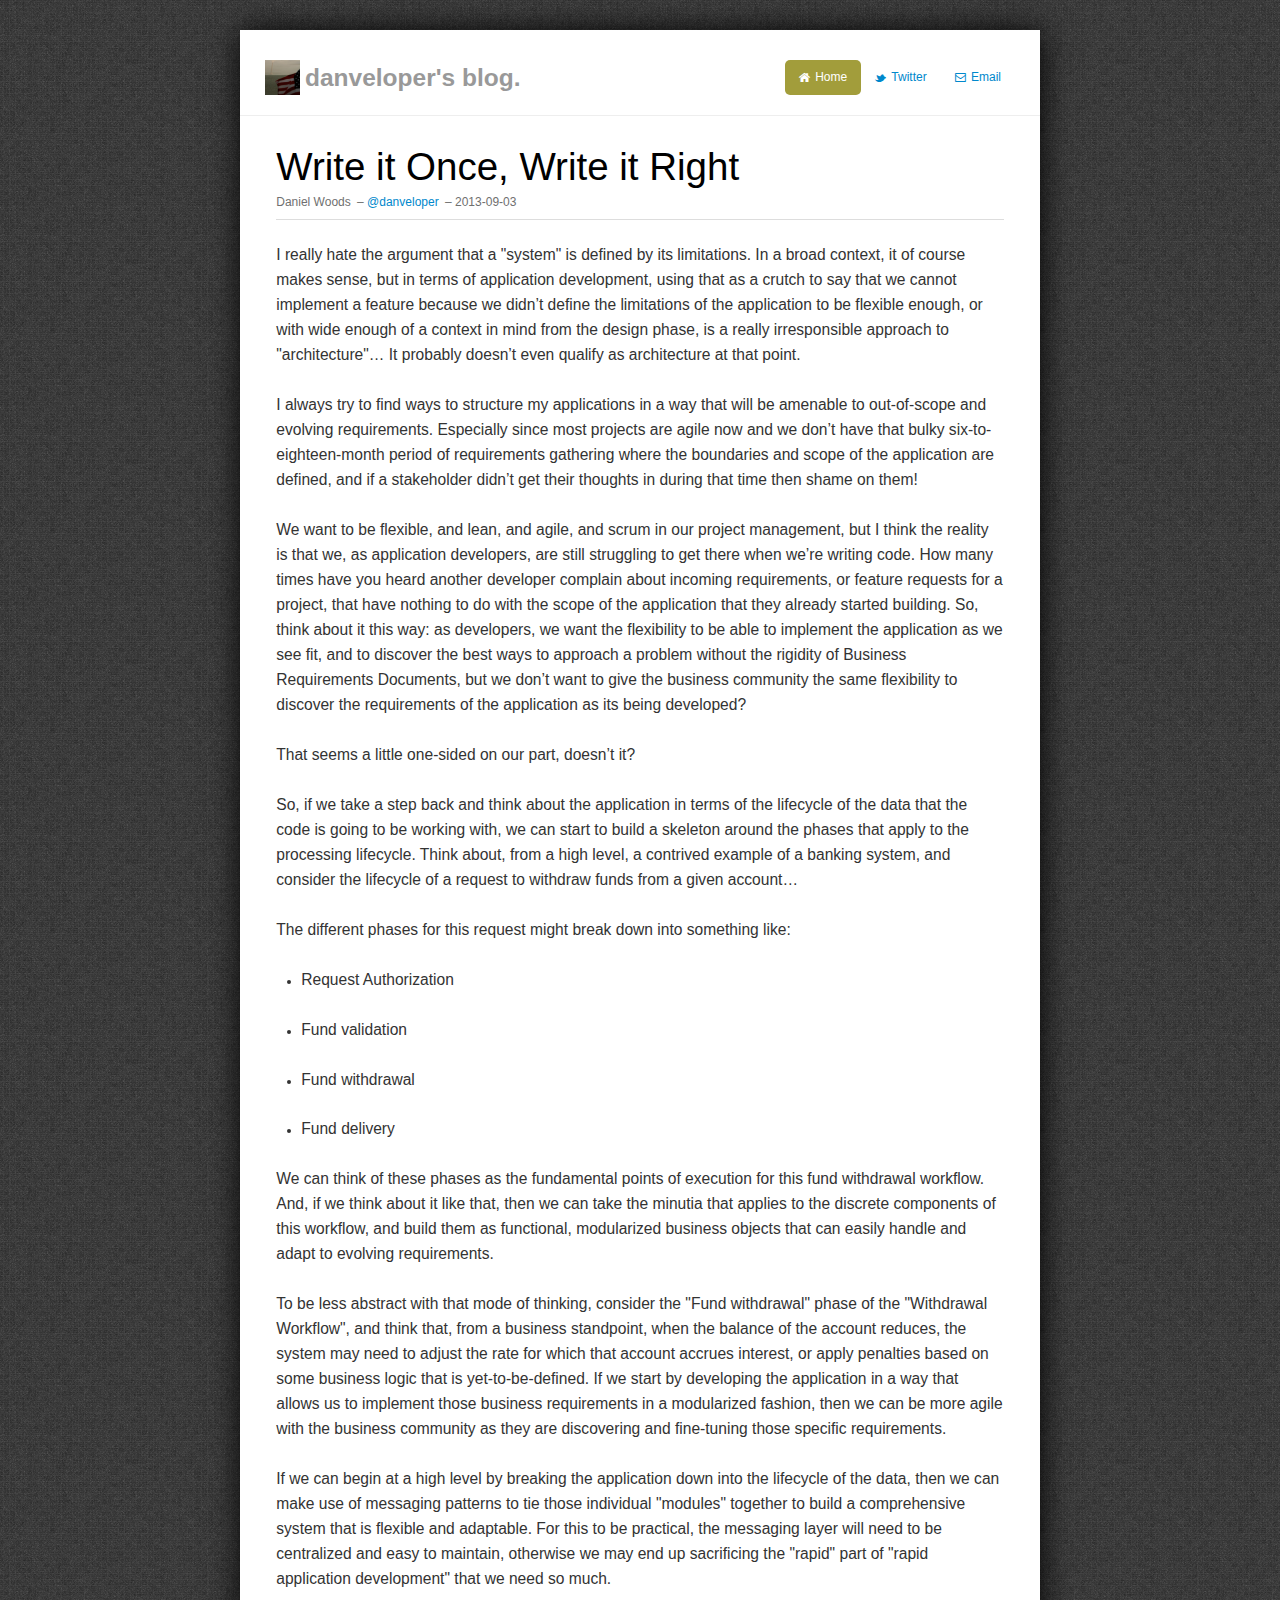
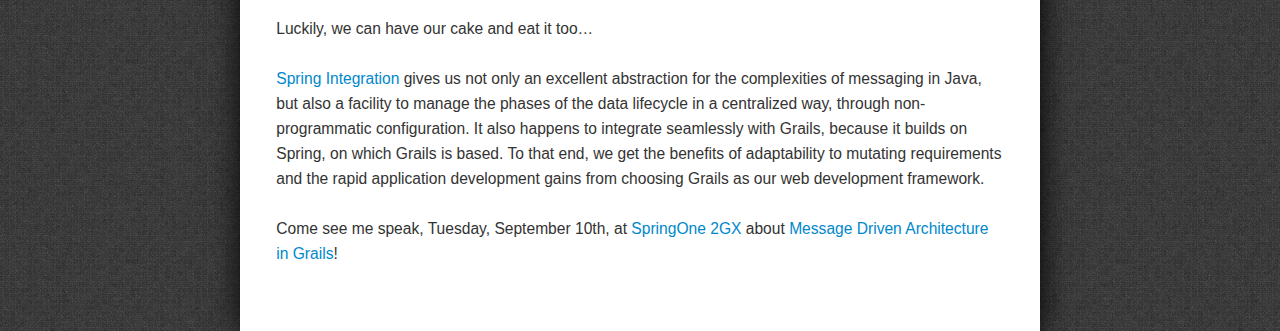
<file: write-it-once.html>
<!DOCTYPE html>
<html lang="en">
<head>
<meta http-equiv="Content-Type" content="text/html; charset=UTF-8">
<meta name="generator" content="Asciidoctor 0.1.3">
<meta name="viewport" content="width=device-width, initial-scale=1.0">
<title>Write it Once, Write it Right</title>
<link rel="stylesheet" href="./assets/css/asciidoctor.css">
<link href="assets/css/font-awesome.css" rel="stylesheet">
<link href="assets/css/bootstrap.css" rel="stylesheet">
<link href="assets/css/blog.css" rel="stylesheet">
<style>
html {
  background: url(./assets/img/wild_oliva.png);
}
body {
  margin: 0px auto;
  background-color: #fff;
  margin-top: 30px;
  box-shadow: 1px 1px 30px #000;
  width: 800px;
}
.masthead {
max-width: 750px;
margin: 0px auto;
}
p {
text-rendering: optimizeLegibility;
font-size: 1.3em;
padding-bottom: 15px;
}
</style>
</head>
<body class="article">
    <div class="masthead">
        <ul class="nav nav-pills pull-right">
          <li class="active"><a href="http://danveloper.com"><i class="icon-home"></i> Home</a></li>
          <li><a href="http://twitter.com/danveloper"><i class="icon-twitter"></i> Twitter</a></li>
          <li><a href="mailto:daniel.p.woods@gmail.com"><i class="icon-envelope"></i> Email</a></li>
        </ul>
        <h3 class="muted dan-brand">
		danveloper's blog.
	</h3>
      </div>
<hr/>
<div id="header">
<h1>Write it Once, Write it Right</h1>
<span id="author">Daniel Woods</span><br>
<span id="email"><a href="http://twitter.com/danveloper" target="_blank">@danveloper</a></span><br>
<span id="revdate">2013-09-03</span>
</div>
<div id="content">
<div id="preamble">
<div class="sectionbody">
<div class="openblock">
<div class="content">
<div class="paragraph">
<p>I really hate the argument that a "system" is defined by its limitations. In a broad context, it of course makes sense, but in terms of application development, using that as a crutch to say that we cannot implement a feature because we didn&#8217;t define the limitations of the application to be flexible enough, or with wide enough of a context in mind from the design phase, is a really irresponsible approach to "architecture"&#8230; It probably doesn&#8217;t even qualify as architecture at that point.</p>
</div>
<div class="paragraph">
<p>I always try to find ways to structure my applications in a way that will be amenable to out-of-scope and evolving requirements. Especially since most projects are agile now and we don&#8217;t have that bulky six-to-eighteen-month period of requirements gathering where the boundaries and scope of the application are defined, and if a stakeholder didn&#8217;t get their thoughts in during that time then shame on them!</p>
</div>
<div class="paragraph">
<p>We want to be flexible, and lean, and agile, and scrum in our project management, but I think the reality is that we, as application developers, are still struggling to get there when we&#8217;re writing code. How many times have you heard another developer complain about incoming requirements, or feature requests for a project, that have nothing to do with the scope of the application that they already started building. So, think about it this way: as developers, we want the flexibility to be able to implement the application as we see fit, and to discover the best ways to approach a problem without the rigidity of Business Requirements Documents, but we don&#8217;t want to give the business community the same flexibility to discover the requirements of the application as its being developed?</p>
</div>
<div class="paragraph">
<p>That seems a little one-sided on our part, doesn&#8217;t it?</p>
</div>
<div class="paragraph">
<p>So, if we take a step back and think about the application in terms of the lifecycle of the data that the code is going to be working with, we can start to build a skeleton around the phases that apply to the processing lifecycle. Think about, from a high level, a contrived example of a banking system, and consider the lifecycle of a request to withdraw funds from a given account…</p>
</div>
<div class="paragraph">
<p>The different phases for this request might break down into something like:</p>
</div>
<div class="ulist">

<ul>
<li>
<p>Request Authorization</p>
</li>
<li>
<p>Fund validation</p>
</li>
<li>
<p>Fund withdrawal</p>
</li>
<li>
<p>Fund delivery</p>
</li>
</ul>
</div>
<div class="paragraph">
<p>We can think of these phases as the fundamental points of execution for this fund withdrawal workflow. And, if we think about it like that, then we can take the minutia that applies to the discrete components of this workflow, and build them as functional, modularized business objects that can easily handle and adapt to evolving requirements.</p>
</div>
<div class="paragraph">
<p>To be less abstract with that mode of thinking, consider the "Fund withdrawal" phase of the "Withdrawal Workflow", and think that, from a business standpoint, when the balance of the account reduces, the system may need to adjust the rate for which that account accrues interest, or apply penalties based on some business logic that is yet-to-be-defined. If we start by developing the application in a way that allows us to implement those business requirements in a modularized fashion, then we can be more agile with the business community as they are discovering and fine-tuning those specific requirements.</p>
</div>
<div class="paragraph">
<p>If we can begin at a high level by breaking the application down into the lifecycle of the data, then we can make use of messaging patterns to tie those individual "modules" together to build a comprehensive system that is flexible and adaptable. For this to be practical, the messaging layer will need to be centralized and easy to maintain, otherwise we may end up sacrificing the "rapid" part of "rapid application development" that we need so much.</p>
</div>
<div class="paragraph">
<p>Luckily, we can have our cake and eat it too…</p>
</div>
<div class="paragraph">
<p><a href="http://www.springsource.org/spring-integration" target="_blank">Spring Integration</a> gives us not only an excellent abstraction for the complexities of messaging in Java, but also a facility to manage the phases of the data lifecycle in a centralized way, through non-programmatic configuration. It also happens to integrate seamlessly with Grails, because it builds on Spring, on which Grails is based. To that end, we get the benefits of adaptability to mutating requirements and the rapid application development gains from choosing Grails as our web development framework.</p>
</div>
<div class="paragraph">
<p>Come see me speak, Tuesday, September 10th, at <a href="http://www.springone2gx.com">SpringOne 2GX<sup></a> about <a href="http://www.springone2gx.com/conference/santa_clara/2013/09/session?id=29379">Message Driven Architecture in Grails</sup></a>!</p>
</div>

</div>
</div>

</div>
</div>

</div>
</body>
</html>
</file>
<file: assets/css/asciidoctor.css>
/* Asciidoctor default stylesheet | MIT License | http://asciidoctor.org */
article, aside, details, figcaption, figure, footer, header, hgroup, main, nav, section, summary { display: block; }
audio, canvas, video { display: inline-block; }
audio:not([controls]) { display: none; height: 0; }
[hidden] { display: none; }
html { font-family: sans-serif; -webkit-text-size-adjust: 100%; -ms-text-size-adjust: 100%; }
body { margin: 0; }
a:focus { outline: thin dotted; }
a:active, a:hover { outline: 0; }
h1 { font-size: 2em; margin: 0.67em 0; }
abbr[title] { border-bottom: 1px dotted; }
b, strong { font-weight: bold; }
dfn { font-style: italic; }
hr { -moz-box-sizing: content-box; box-sizing: content-box; height: 0; }
mark { background: #ff0; color: #000; }
code, tt, kbd, pre, samp { font-family: monospace, serif; font-size: 1em; }
pre { white-space: pre-wrap; }
q { quotes: "\201C" "\201D" "\2018" "\2019"; }
small { font-size: 80%; }
sub, sup { font-size: 75%; line-height: 0; position: relative; vertical-align: baseline; }
sup { top: -0.5em; }
sub { bottom: -0.25em; }
img { border: 0; }
svg:not(:root) { overflow: hidden; }
figure { margin: 0; }
fieldset { border: 1px solid #c0c0c0; margin: 0 2px; padding: 0.35em 0.625em 0.75em; }
legend { border: 0; padding: 0; }
button, input, select, textarea { font-family: inherit; font-size: 100%; margin: 0; }
button, input { line-height: normal; }
button, select { text-transform: none; }
button, html input[type="button"], input[type="reset"], input[type="submit"] { -webkit-appearance: button; cursor: pointer; }
button[disabled], html input[disabled] { cursor: default; }
input[type="checkbox"], input[type="radio"] { box-sizing: border-box; padding: 0; }
input[type="search"] { -webkit-appearance: textfield; -moz-box-sizing: content-box; -webkit-box-sizing: content-box; box-sizing: content-box; }
input[type="search"]::-webkit-search-cancel-button, input[type="search"]::-webkit-search-decoration { -webkit-appearance: none; }
button::-moz-focus-inner, input::-moz-focus-inner { border: 0; padding: 0; }
textarea { overflow: auto; vertical-align: top; }
table { border-collapse: collapse; border-spacing: 0; }
*, *:before, *:after { -moz-box-sizing: border-box; -webkit-box-sizing: border-box; box-sizing: border-box; }
html, body { font-size: 100%; }
body { background: white; color: #222222; padding: 0; margin: 0; font-family: "Helvetica Neue", "Helvetica", Helvetica, Arial, sans-serif; font-weight: normal; font-style: normal; line-height: 1; position: relative; }
a:focus { outline: none; }
img, object, embed { max-width: 100%; height: auto; }
object, embed { height: 100%; }
img { -ms-interpolation-mode: bicubic; }
#map_canvas img, #map_canvas embed, #map_canvas object, .map_canvas img, .map_canvas embed, .map_canvas object { max-width: none !important; }
.left { float: left !important; }
.right { float: right !important; }
.text-left { text-align: left !important; }
.text-right { text-align: right !important; }
.text-center { text-align: center !important; }
.text-justify { text-align: justify !important; }
.hide { display: none; }
.antialiased, body { -webkit-font-smoothing: antialiased; }
img { display: inline-block; }
textarea { height: auto; min-height: 50px; }
select { width: 100%; }
p.lead, .paragraph.lead > p, #preamble > .sectionbody > .paragraph:first-of-type p { font-size: 1.21875em; line-height: 1.6; }
.subheader, .admonitionblock td.content > .title, .exampleblock > .title, .imageblock > .title, .listingblock > .title, .literalblock > .title, .openblock > .title, .paragraph > .title, .quoteblock > .title, .sidebarblock > .title, .tableblock > .title, .verseblock > .title, .ulist > .title, .olist > .title, .dlist > .title, .qlist > .title, .tableblock > caption { line-height: 1.4; color: #7a2518; font-weight: 300; margin-top: 0.2em; margin-bottom: 0.5em; }
div, dl, dt, dd, ul, ol, li, h1, h2, h3, #toctitle, .sidebarblock > .content > .title, h4, h5, h6, pre, form, p, blockquote, th, td { margin: 0; padding: 0; direction: ltr; }
a { color: #005498; text-decoration: underline; line-height: inherit; }
a:hover, a:focus { color: #00467f; }
a img { border: none; }
p { font-family: inherit; font-weight: normal; font-size: 1em; line-height: 1.6; margin-bottom: 1.25em; text-rendering: optimizeLegibility; }
p aside { font-size: 0.875em; line-height: 1.35; font-style: italic; }
h1, h2, h3, #toctitle, .sidebarblock > .content > .title, h4, h5, h6 { font-family: Georgia, "URW Bookman L", Helvetica, Arial, sans-serif; font-weight: normal; font-style: normal; color: #ba3925; text-rendering: optimizeLegibility; margin-top: 1em; margin-bottom: 0.5em; line-height: 1.2125em; }
h1 small, h2 small, h3 small, #toctitle small, .sidebarblock > .content > .title small, h4 small, h5 small, h6 small { font-size: 60%; color: #e99b8f; line-height: 0; }
h1 { font-size: 2.125em; }
h2 { font-size: 1.6875em; }
h3, #toctitle, .sidebarblock > .content > .title { font-size: 1.375em; }
h4 { font-size: 1.125em; }
h5 { font-size: 1.125em; }
h6 { font-size: 1em; }
hr { border: solid #dddddd; border-width: 1px 0 0; clear: both; margin: 1.25em 0 1.1875em; height: 0; }
em, i { font-style: italic; line-height: inherit; }
strong, b { font-weight: bold; line-height: inherit; }
small { font-size: 60%; line-height: inherit; }
code, tt { font-family: Consolas, "Liberation Mono", Courier, monospace; font-weight: normal; color: #6d180b; }
ul, ol, dl { font-size: 1em; line-height: 1.6; margin-bottom: 1.25em; list-style-position: outside; font-family: inherit; }
ul li ul, ul li ol { margin-left: 1.5em; margin-bottom: 0; font-size: 1em; }
ul.square li ul, ul.circle li ul, ul.disc li ul { list-style: inherit; }
ul.square { list-style-type: square; }
ul.circle { list-style-type: circle; }
ul.disc { list-style-type: disc; }
ul.no-bullet { list-style: none; }
ol li ul, ol li ol { margin-left: 1.5em; margin-bottom: 0; }
dl dt { margin-bottom: 0.3125em; font-weight: bold; }
dl dd { margin-bottom: 1.25em; }
abbr, acronym { text-transform: uppercase; font-size: 90%; color: #222222; border-bottom: 1px dotted #dddddd; cursor: help; }
abbr { text-transform: none; }
blockquote { margin: 0 0 1.25em; padding: 0.5625em 1.25em 0 1.1875em; border-left: 1px solid #dddddd; }
blockquote cite { display: block; font-size: inherit; color: #555555; }
blockquote cite:before { content: "\2014 \0020"; }
blockquote cite a, blockquote cite a:visited { color: #555555; }
blockquote, blockquote p { line-height: 1.6; color: #6f6f6f; }
.vcard { display: inline-block; margin: 0 0 1.25em 0; border: 1px solid #dddddd; padding: 0.625em 0.75em; }
.vcard li { margin: 0; display: block; }
.vcard .fn { font-weight: bold; font-size: 0.9375em; }
.vevent .summary { font-weight: bold; }
.vevent abbr { cursor: default; text-decoration: none; font-weight: bold; border: none; padding: 0 0.0625em; }
@media only screen and (min-width: 48em) { h1, h2, h3, #toctitle, .sidebarblock > .content > .title, h4, h5, h6 { line-height: 1.4; }
  h1 { font-size: 2.75em; }
  h2 { font-size: 2.3125em; }
  h3, #toctitle, .sidebarblock > .content > .title { font-size: 1.6875em; }
  h4 { font-size: 1.4375em; } }
.print-only { display: none !important; }
@media print { * { background: transparent !important; color: #000 !important; box-shadow: none !important; text-shadow: none !important; }
  a, a:visited { text-decoration: underline; }
  a[href]:after { content: " (" attr(href) ")"; }
  abbr[title]:after { content: " (" attr(title) ")"; }
  .ir a:after, a[href^="javascript:"]:after, a[href^="#"]:after { content: ""; }
  pre, blockquote { border: 1px solid #999; page-break-inside: avoid; }
  thead { display: table-header-group; }
  tr, img { page-break-inside: avoid; }
  img { max-width: 100% !important; }
  @page { margin: 0.5cm; }
  p, h2, h3, #toctitle, .sidebarblock > .content > .title { orphans: 3; widows: 3; }
  h2, h3, #toctitle, .sidebarblock > .content > .title { page-break-after: avoid; }
  .hide-on-print { display: none !important; }
  .print-only { display: block !important; }
  .hide-for-print { display: none !important; }
  .show-for-print { display: inherit !important; } }
table { background: white; margin-bottom: 1.25em; border: solid 1px #dddddd; }
table thead, table tfoot { background: whitesmoke; font-weight: bold; }
table thead tr th, table thead tr td, table tfoot tr th, table tfoot tr td { padding: 0.5em 0.625em 0.625em; font-size: inherit; color: #222222; text-align: left; }
table tr th, table tr td { padding: 0.5625em 0.625em; font-size: inherit; color: #222222; }
table tr.even, table tr.alt, table tr:nth-of-type(even) { background: #f9f9f9; }
table thead tr th, table tfoot tr th, table tbody tr td, table tr td, table tfoot tr td { display: table-cell; line-height: 1.6; }
pre > code, pre > tt { color: #222222; }
tt { font-size: 0.9375em; padding: 1px 3px 0; white-space: nowrap; background-color: #f2f2f2; border: 1px solid #cccccc; -webkit-border-radius: 4px; border-radius: 4px; text-shadow: none; }
kbd.keyseq { color: #555555; }
kbd:not(.keyseq) { display: inline-block; color: #222222; font-size: 0.75em; line-height: 1.4; background-color: #F7F7F7; border: 1px solid #ccc; -webkit-border-radius: 3px; border-radius: 3px; -webkit-box-shadow: 0 1px 0 rgba(0, 0, 0, 0.2), 0 0 0 2px white inset; box-shadow: 0 1px 0 rgba(0, 0, 0, 0.2), 0 0 0 2px white inset; margin: -0.15em 0.15em 0 0.15em; padding: 0.2em 0.6em 0.2em 0.5em; vertical-align: middle; white-space: nowrap; }
kbd kbd:first-child { margin-left: 0; }
kbd kbd:last-child { margin-right: 0; }
.menuseq, .menu { color: #090909; }
p a > tt { text-decoration: underline; }
p a > tt:hover { color: #561309; }
#header, #content, #footnotes, #footer { width: 100%; margin-left: auto; margin-right: auto; margin-top: 0; margin-bottom: 0; max-width: 62.5em; *zoom: 1; position: relative; padding-left: 0.9375em; padding-right: 0.9375em; }
#header:before, #header:after, #content:before, #content:after, #footnotes:before, #footnotes:after, #footer:before, #footer:after { content: " "; display: table; }
#header:after, #content:after, #footnotes:after, #footer:after { clear: both; }
#header { margin-bottom: 2.5em; }
#header > h1 { color: black; font-weight: normal; border-bottom: 1px solid #dddddd; margin-bottom: -28px; padding-bottom: 32px; }
#header span { color: #6f6f6f; }
#header #revnumber { text-transform: capitalize; }
#header br { display: none; }
#header br + span { padding-left: 3px; }
#header br + span:before { content: "\2013 \0020"; }
#toc { border-bottom: 3px double #ebebeb; padding-bottom: 1.25em; }
#toc > ol { margin-left: 0.25em; }
#toc ol.sectlevel0 > li > a { font-style: italic; }
#toc ol.sectlevel0 ol.sectlevel1 { margin-left: 0; margin-top: 0.5em; margin-bottom: 0.5em; }
#toc ol { list-style-type: none; }
#toctitle { color: #7a2518; }
@media only screen and (min-width: 80em) { body.toc2 { padding-left: 20em; }
  #toc.toc2 { position: fixed; width: 20em; left: 0; top: 0; border-right: 1px solid #ebebeb; border-bottom: 0; z-index: 1000; padding: 1em; height: 100%; overflow: auto; }
  #toc.toc2 #toctitle { margin-top: 0; }
  #toc.toc2 > ol { font-size: .95em; }
  #toc.toc2 ol ol { margin-left: 0; padding-left: 1em; }
  #toc.toc2 ol.sectlevel0 ol.sectlevel1 { padding-left: 0; margin-top: 0.5em; margin-bottom: 0.5em; } }
#footer { max-width: 100%; background-color: #222222; padding: 1.25em; }
#footer-text { color: #dddddd; line-height: 1.44; }
.sect1 { border-bottom: 3px double #ebebeb; padding-bottom: 1.25em; }
.sect1:last-of-type { border-bottom: 0; }
#content h1 > a.anchor, h2 > a.anchor, h3 > a.anchor, #toctitle > a.anchor, .sidebarblock > .content > .title > a.anchor, h4 > a.anchor, h5 > a.anchor, h6 > a.anchor { position: absolute; width: 1em; margin-left: -1em; display: block; text-decoration: none; visibility: hidden; text-align: center; font-weight: normal; }
#content h1 > a.anchor:before, h2 > a.anchor:before, h3 > a.anchor:before, #toctitle > a.anchor:before, .sidebarblock > .content > .title > a.anchor:before, h4 > a.anchor:before, h5 > a.anchor:before, h6 > a.anchor:before { content: '\00A7'; font-size: .85em; vertical-align: text-top; display: block; margin-top: 0.05em; }
#content h1:hover > a.anchor, #content h1 > a.anchor:hover, h2:hover > a.anchor, h2 > a.anchor:hover, h3:hover > a.anchor, #toctitle:hover > a.anchor, .sidebarblock > .content > .title:hover > a.anchor, h3 > a.anchor:hover, #toctitle > a.anchor:hover, .sidebarblock > .content > .title > a.anchor:hover, h4:hover > a.anchor, h4 > a.anchor:hover, h5:hover > a.anchor, h5 > a.anchor:hover, h6:hover > a.anchor, h6 > a.anchor:hover { visibility: visible; }
#content h1 > a.link, h2 > a.link, h3 > a.link, #toctitle > a.link, .sidebarblock > .content > .title > a.link, h4 > a.link, h5 > a.link, h6 > a.link { color: #ba3925; text-decoration: none; }
#content h1 > a.link:hover, h2 > a.link:hover, h3 > a.link:hover, #toctitle > a.link:hover, .sidebarblock > .content > .title > a.link:hover, h4 > a.link:hover, h5 > a.link:hover, h6 > a.link:hover { color: #a53221; }
.admonitionblock td.content > .title, .exampleblock > .title, .imageblock > .title, .listingblock > .title, .literalblock > .title, .openblock > .title, .paragraph > .title, .quoteblock > .title, .sidebarblock > .title, .tableblock > .title, .verseblock > .title, .ulist > .title, .olist > .title, .dlist > .title, .qlist > .title { text-align: left; font-weight: bold; }
.tableblock > caption { text-align: left; font-weight: bold; white-space: nowrap; overflow: visible; max-width: 0; }
table.tableblock #preamble > .sectionbody > .paragraph:first-of-type p { font-size: inherit; }
.admonitionblock > table { border: 0; background: none; width: 100%; }
.admonitionblock > table td.icon { text-align: center; width: 80px; }
.admonitionblock > table td.icon img { max-width: none; }
.admonitionblock > table td.icon .title { font-weight: bold; text-transform: uppercase; }
.admonitionblock > table td.content { padding-left: 1.125em; padding-right: 1.25em; border-left: 1px solid #dddddd; color: #6f6f6f; }
.admonitionblock > table td.content > .paragraph:last-child > p { margin-bottom: 0; }
.exampleblock > .content { border-style: solid; border-width: 1px; border-color: #e6e6e6; margin-bottom: 1.25em; padding: 1.25em; background: white; -webkit-border-radius: 4px; border-radius: 4px; }
.exampleblock > .content h1, .exampleblock > .content h2, .exampleblock > .content h3, .exampleblock > .content #toctitle, .sidebarblock.exampleblock > .content > .title, .exampleblock > .content h4, .exampleblock > .content h5, .exampleblock > .content h6, .exampleblock > .content p { color: #333333; }
.exampleblock > .content > :first-child { margin-top: 0; }
.exampleblock > .content > :last-child { margin-bottom: 0; }
.exampleblock > .content h1, .exampleblock > .content h2, .exampleblock > .content h3, .exampleblock > .content #toctitle, .sidebarblock.exampleblock > .content > .title, .exampleblock > .content h4, .exampleblock > .content h5, .exampleblock > .content h6 { line-height: 1; margin-bottom: 0.625em; }
.exampleblock > .content h1.subheader, .exampleblock > .content h2.subheader, .exampleblock > .content h3.subheader, .exampleblock > .content .subheader#toctitle, .sidebarblock.exampleblock > .content > .subheader.title, .exampleblock > .content h4.subheader, .exampleblock > .content h5.subheader, .exampleblock > .content h6.subheader { line-height: 1.4; }
.exampleblock > .content > :last-child > :last-child, .exampleblock > .content .olist > ol > li:last-child > :last-child, .exampleblock > .content .ulist > ul > li:last-child > :last-child, .exampleblock > .content .qlist > ol > li:last-child > :last-child { margin-bottom: 0; }
.exampleblock.result > .content { -webkit-box-shadow: 0 1px 8px #d9d9d9; box-shadow: 0 1px 8px #d9d9d9; }
.imageblock { margin-bottom: 1.25em; }
.sidebarblock { border-style: solid; border-width: 1px; border-color: #d9d9d9; margin-bottom: 1.25em; padding: 1.25em; background: #f2f2f2; -webkit-border-radius: 4px; border-radius: 4px; }
.sidebarblock h1, .sidebarblock h2, .sidebarblock h3, .sidebarblock #toctitle, .sidebarblock > .content > .title, .sidebarblock h4, .sidebarblock h5, .sidebarblock h6, .sidebarblock p { color: #333333; }
.sidebarblock > :first-child { margin-top: 0; }
.sidebarblock > :last-child { margin-bottom: 0; }
.sidebarblock h1, .sidebarblock h2, .sidebarblock h3, .sidebarblock #toctitle, .sidebarblock > .content > .title, .sidebarblock h4, .sidebarblock h5, .sidebarblock h6 { line-height: 1; margin-bottom: 0.625em; }
.sidebarblock h1.subheader, .sidebarblock h2.subheader, .sidebarblock h3.subheader, .sidebarblock .subheader#toctitle, .sidebarblock > .content > .subheader.title, .sidebarblock h4.subheader, .sidebarblock h5.subheader, .sidebarblock h6.subheader { line-height: 1.4; }
.sidebarblock > .content > .title { color: #7a2518; margin-top: 0; line-height: 1.6; }
.sidebarblock > .content > .paragraph:last-child p { margin-bottom: 0; }
pre { color: inherit; font-family: Consolas, "Liberation Mono", Courier, monospace; overflow-x: auto; line-height: 1.6; }
.verseblock { margin-bottom: 1.25em; }
.literalblock, .listingblock { margin-bottom: 1.25em; }
.literalblock > .content > pre, .listingblock > .content > pre { background: none; color: inherit; font-family: Consolas, "Liberation Mono", Courier, monospace; border-width: 1px 0; border-style: dotted; border-color: #bfbfbf; -webkit-border-radius: 4px; border-radius: 4px; padding: 0.75em 0.75em 0.5em 0.75em; white-space: pre; overflow-x: auto; line-height: 1.6; }
.literalblock > .content > pre > code, .literalblock > .content > pre > tt, .listingblock > .content > pre > code, .listingblock > .content > pre > tt { color: inherit; font-family: Consolas, "Liberation Mono", Courier, monospace; padding: 0; background: none; font-weight: normal; }
@media only screen { .literalblock > .content > pre, .listingblock > .content > pre { font-size: 0.8em; } }
@media only screen and (min-width: 48em) { .literalblock > .content > pre, .listingblock > .content > pre { font-size: 0.9em; } }
@media only screen and (min-width: 80em) { .literalblock > .content > pre, .listingblock > .content > pre { font-size: 1em; } }
.listingblock:hover .xml:before { content: "xml"; text-transform: uppercase; float: right; font-size: 0.9em; color: #999; }
.listingblock:hover .html:before { content: "html"; text-transform: uppercase; float: right; font-size: 0.9em; color: #999; }
.listingblock:hover .ruby:before { content: "ruby"; text-transform: uppercase; float: right; font-size: 0.9em; color: #999; }
.listingblock:hover .asciidoc:before { content: "asciidoc"; text-transform: uppercase; float: right; font-size: 0.9em; color: #999; }
.listingblock:hover .java:before { content: "java"; text-transform: uppercase; float: right; font-size: 0.9em; color: #999; }
.listingblock:hover .javascript:before { content: "javascript"; text-transform: uppercase; float: right; font-size: 0.9em; color: #999; }
.listingblock:hover .css:before { content: "css"; text-transform: uppercase; float: right; font-size: 0.9em; color: #999; }
.listingblock:hover .scss:before { content: "scss"; text-transform: uppercase; float: right; font-size: 0.9em; color: #999; }
.quoteblock { margin: 0 0 1.25em; padding: 0.5625em 1.25em 0 1.1875em; border-left: 1px solid #dddddd; }
.quoteblock blockquote { margin: 0 0 1.25em 0; padding: 0 0 0.5625em 0; border: 0; }
.quoteblock blockquote > .paragraph:last-child p { margin-bottom: 0; }
.quoteblock .attribution { margin-top: -.25em; padding-bottom: 0.5625em; font-size: inherit; color: #555555; }
.quoteblock .attribution br { display: none; }
.quoteblock .attribution cite { display: block; margin-bottom: 0.625em; }
table thead th, table tfoot th { font-weight: bold; }
table.tableblock.grid-all { border-collapse: separate; border-spacing: 1px; -webkit-border-radius: 4px; border-radius: 4px; border-top: 1px solid #dddddd; border-bottom: 1px solid #dddddd; }
table.tableblock.frame-topbot, table.tableblock.frame-none { border-left: 0; border-right: 0; }
table.tableblock.frame-sides, table.tableblock.frame-none { border-top: 0; border-bottom: 0; }
table.tableblock td .paragraph:last-child p, table.tableblock td > p:last-child { margin-bottom: 0; }
th.tableblock.halign-left, td.tableblock.halign-left { text-align: left; }
th.tableblock.halign-right, td.tableblock.halign-right { text-align: right; }
th.tableblock.halign-center, td.tableblock.halign-center { text-align: center; }
th.tableblock.halign-top, td.tableblock.halign-top { vertical-align: top; }
th.tableblock.halign-bottom, td.tableblock.halign-bottom { vertical-align: bottom; }
th.tableblock.halign-middle, td.tableblock.halign-middle { vertical-align: middle; }
p.tableblock.header { color: #222222; font-weight: bold; }
td > div.verse { white-space: pre; }
ul { margin-left: 1.75em; }
ol { margin-left: 1.875em; }
dl dd { margin-left: 1.125em; }
dl dd:last-child, dl dd:last-child > :last-child { margin-bottom: 0; }
.unstyled dl dt { font-weight: normal; font-style: normal; }
ol > li p, ul > li p, ul dd, ol dd { margin-bottom: 0.625em; }
ol.arabic { list-style-type: decimal; }
ol.loweralpha { list-style-type: lower-alpha; }
ol.upperalpha { list-style-type: upper-alpha; }
ol.lowerroman { list-style-type: lower-roman; }
ol.upperroman { list-style-type: upper-roman; }
.hdlist > table, .colist > table { border: 0; background: none; }
.hdlist > table > tbody > tr, .colist > table > tbody > tr { background: none; }
.literalblock + .colist, .listingblock + .colist { margin-top: -0.5em; }
.colist > table tr > td:first-of-type { padding: 0 .8em; line-height: 1; }
.colist > table tr > td:last-of-type { padding: 0.25em 0; }
td.hdlist1 { vertical-align: top; padding-right: .8em; font-weight: bold; }
.qanda > ol > li > p:first-child { color: #00467f; }
span.footnote, span.footnoteref { vertical-align: super; font-size: 0.875em; }
span.footnote a, span.footnoteref a { text-decoration: none; }
#footnotes { padding: 0.75em 0.375em; margin-bottom: 1.25em; #border-top: 1px solid #dddddd; }
#footnotes hr { width: 20%; min-width: 6.25em; margin: -.25em 0 .75em 0; border-width: 1px 0 0 0; }
#footnotes .footnote { line-height: 1.3; font-size: 0.875em; margin-left: 1.2em; text-indent: -1.2em; margin-bottom: .2em; }
#footnotes .footnote a { font-weight: bold; text-decoration: none; }
#footnotes .footnote:last-of-type { margin-bottom: 0; }
.gist .file-data > table { border: none; background: #fff; width: 100%; margin-bottom: 0; }
.gist .file-data > table td.line-data { width: 99%; }
div.unbreakable { page-break-inside: avoid; }
.big { font-size: larger; }
.small { font-size: smaller; }
.underline { text-decoration: underline; }
.overline { text-decoration: overline; }
.line-through { text-decoration: line-through; }
.aqua { color: #00bfbf; }
.aqua-background { background-color: #00fafa; }
.black { color: black; }
.black-background { background-color: black; }
.blue { color: #0000bf; }
.blue-background { background-color: #0000fa; }
.fuchsia { color: #bf00bf; }
.fuchsia-background { background-color: #fa00fa; }
.gray { color: #606060; }
.gray-background { background-color: #7d7d7d; }
.green { color: #006000; }
.green-background { background-color: #007d00; }
.lime { color: #00bf00; }
.lime-background { background-color: #00fa00; }
.maroon { color: #600000; }
.maroon-background { background-color: #7d0000; }
.navy { color: #000060; }
.navy-background { background-color: #00007d; }
.olive { color: #606000; }
.olive-background { background-color: #7d7d00; }
.purple { color: #600060; }
.purple-background { background-color: #7d007d; }
.red { color: #bf0000; }
.red-background { background-color: #fa0000; }
.silver { color: #909090; }
.silver-background { background-color: #bcbcbc; }
.teal { color: #006060; }
.teal-background { background-color: #007d7d; }
.white { color: #bfbfbf; }
.white-background { background-color: #fafafa; }
.yellow { color: #bfbf00; }
.yellow-background { background-color: #fafa00; }
.admonitionblock td.icon [class^="icon-"]:before { font-size: 2.5em; text-shadow: 1px 1px 2px rgba(0, 0, 0, 0.5); cursor: default; }
.admonitionblock td.icon .icon-note:before { content: "\f05a"; color: #005498; color: #003f72; }
.admonitionblock td.icon .icon-tip:before { content: "\f0eb"; text-shadow: 1px 1px 2px rgba(155, 155, 0, 0.8); color: #111; }
.admonitionblock td.icon .icon-warning:before { content: "\f071"; color: #bf6900; }
.admonitionblock td.icon .icon-caution:before { content: "\f06d"; color: #bf3400; }
.admonitionblock td.icon .icon-important:before { content: "\f06a"; color: #bf0000; }
.conum { display: inline-block; color: white !important; background-color: #222222; -webkit-border-radius: 100px; border-radius: 100px; text-align: center; width: 20px; height: 20px; font-size: 12px; font-weight: bold; line-height: 20px; font-family: Arial, sans-serif; font-style: normal; position: relative; top: -2px; letter-spacing: -1px; }
.conum * { color: white !important; }
.conum:empty { display: none; }
pre .comment .conum { left: -20px; }
.literalblock > .content > pre, .listingblock > .content > pre { -webkit-border-radius: 0; border-radius: 0; }
</file>
<file: assets/css/blog.css>
.social {
	display: inline-block;
	width: 50px;
      }
      .highlight {
	background: #ccc;
	font-family: 'Courier';
	font-size: 12px;
	padding: 2px 4px 2px 4px;
	font-weight: bold;
      }
      [class^="icon-"], [class*=" icon-"] {
	background-image: none !important;
      }
      .footer [class^="icon-"], [class*=" icon-"] {
	line-height: 20px;
      }
      html {
	background: url(../img/wild_oliva.png);
      }

      body {
        padding-top: 20px;
        padding-bottom: 40px;
	background: transparent;
	font-size: 12px;
      }
      p {
	line-height: 25px;
      }
      .container-narrow {
        margin: 0 auto;
        max-width: 700px;
	background-color: #fff;
	padding: 50px;
	box-shadow: 1px 1px 42px 5px #000;
      }
      .container-narrow > hr {
        margin: 30px 0;
      }
      .jumbotron {
        margin: 60px 0;
        text-align: center;
      }
      .jumbotron h1 {
        font-size: 40px;
        line-height: 1;
      }
      .jumbotron .btn {
        font-size: 21px;
        padding: 14px 24px;
      }
      .lead {
	margin-bottom: 20px;
	font-size: 18px;
	font-weight: 200;
	line-height: 30px;
	margin: 0px auto;
	color: #999;
      }
      .byline {
	font-size: 14px;
	color: #c8c8c8;
      }
      .marketing {
        margin: 60px 0;
      }
      .marketing p + h4 {
        margin-top: 28px;
      }
     .dan-brand {
	background-image: url(../img/danveloper-space.png);
	background-size: 35px;
	background-repeat: no-repeat;
	padding-left: 40px; 
	line-height: 35px;
     }
     .marketing.body {
	margin: 0px;
     }
     .nav-pills > .active > a, .nav-pills > .active {
	background-color: #A29D3B;
	border-radius: 5px;
     }
     .nav-pills > .active > a, .nav-pills > .active > a:hover {
	background-color: #A29D3B;
	border-radius: 5px;
     }
	.gist table.lines {
		width: 100% !important;
	}
	.line-pre {
		font-size: 10px !important;
	}
	.caption {
		text-align: center;
		font-style: italic;
		color: #ccc;
	}
	.git-clone {
		font-family: 'Courier';
		font-size: 11px;
		background-color: #e1e1e1;
		color: rgb(0, 0, 0);
		padding: 10px;
	}
	.code {
		padding: 2px;
		font-family: 'Courier';
		font-size: 11px;
		background-color: #e1e1e1;
		color: #000;
	}
</file>
